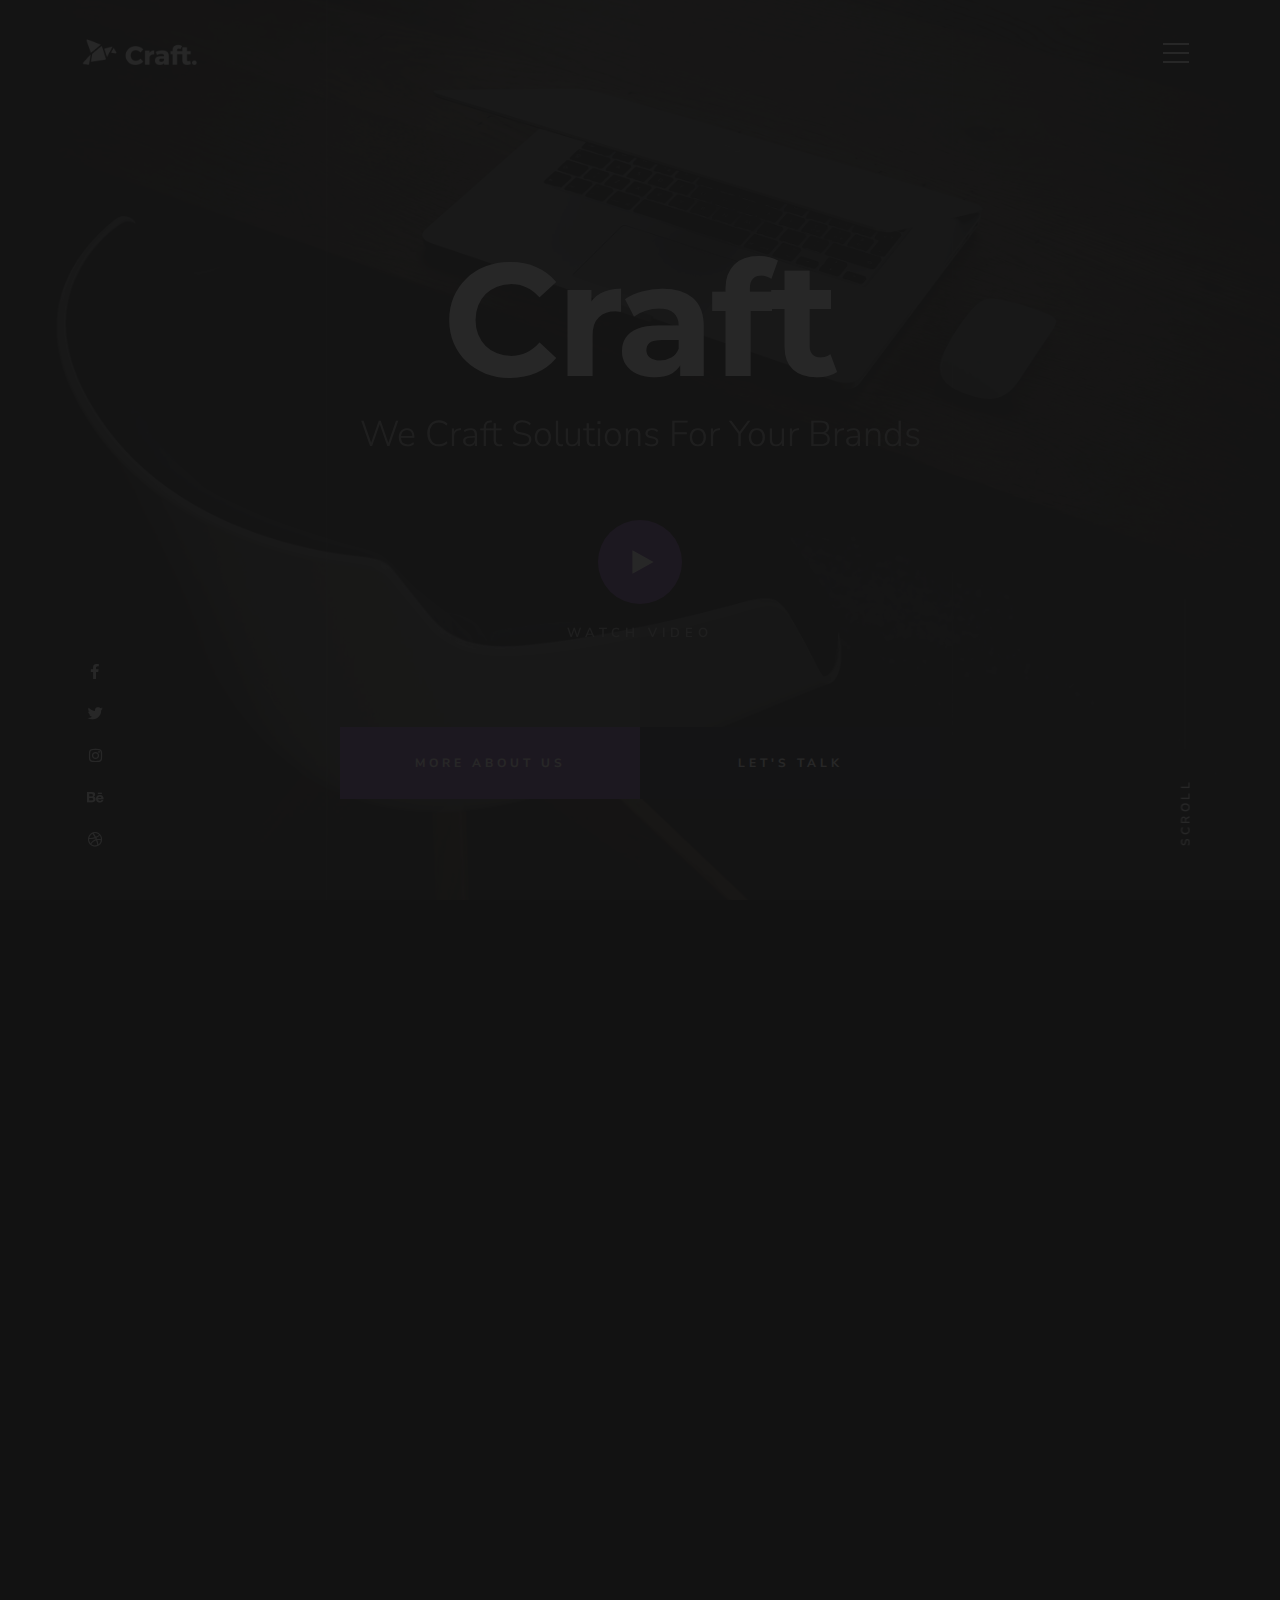
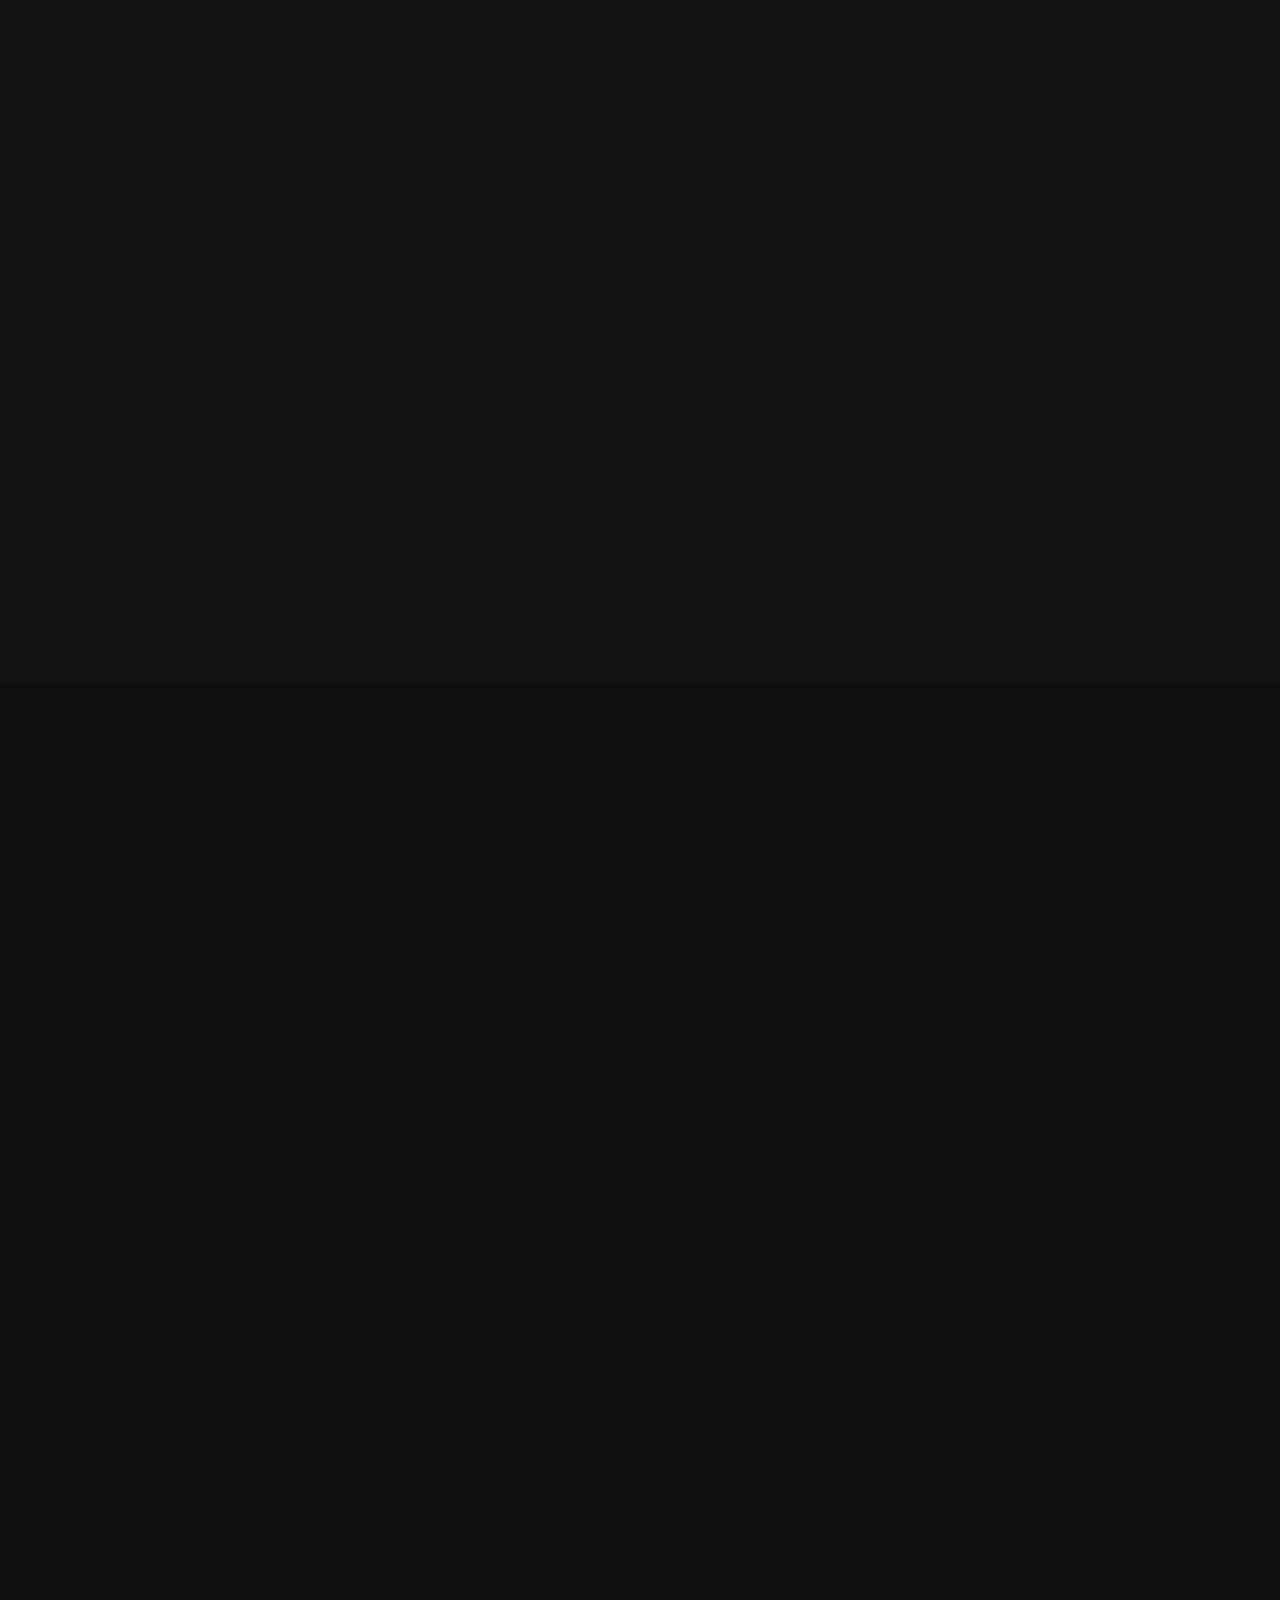
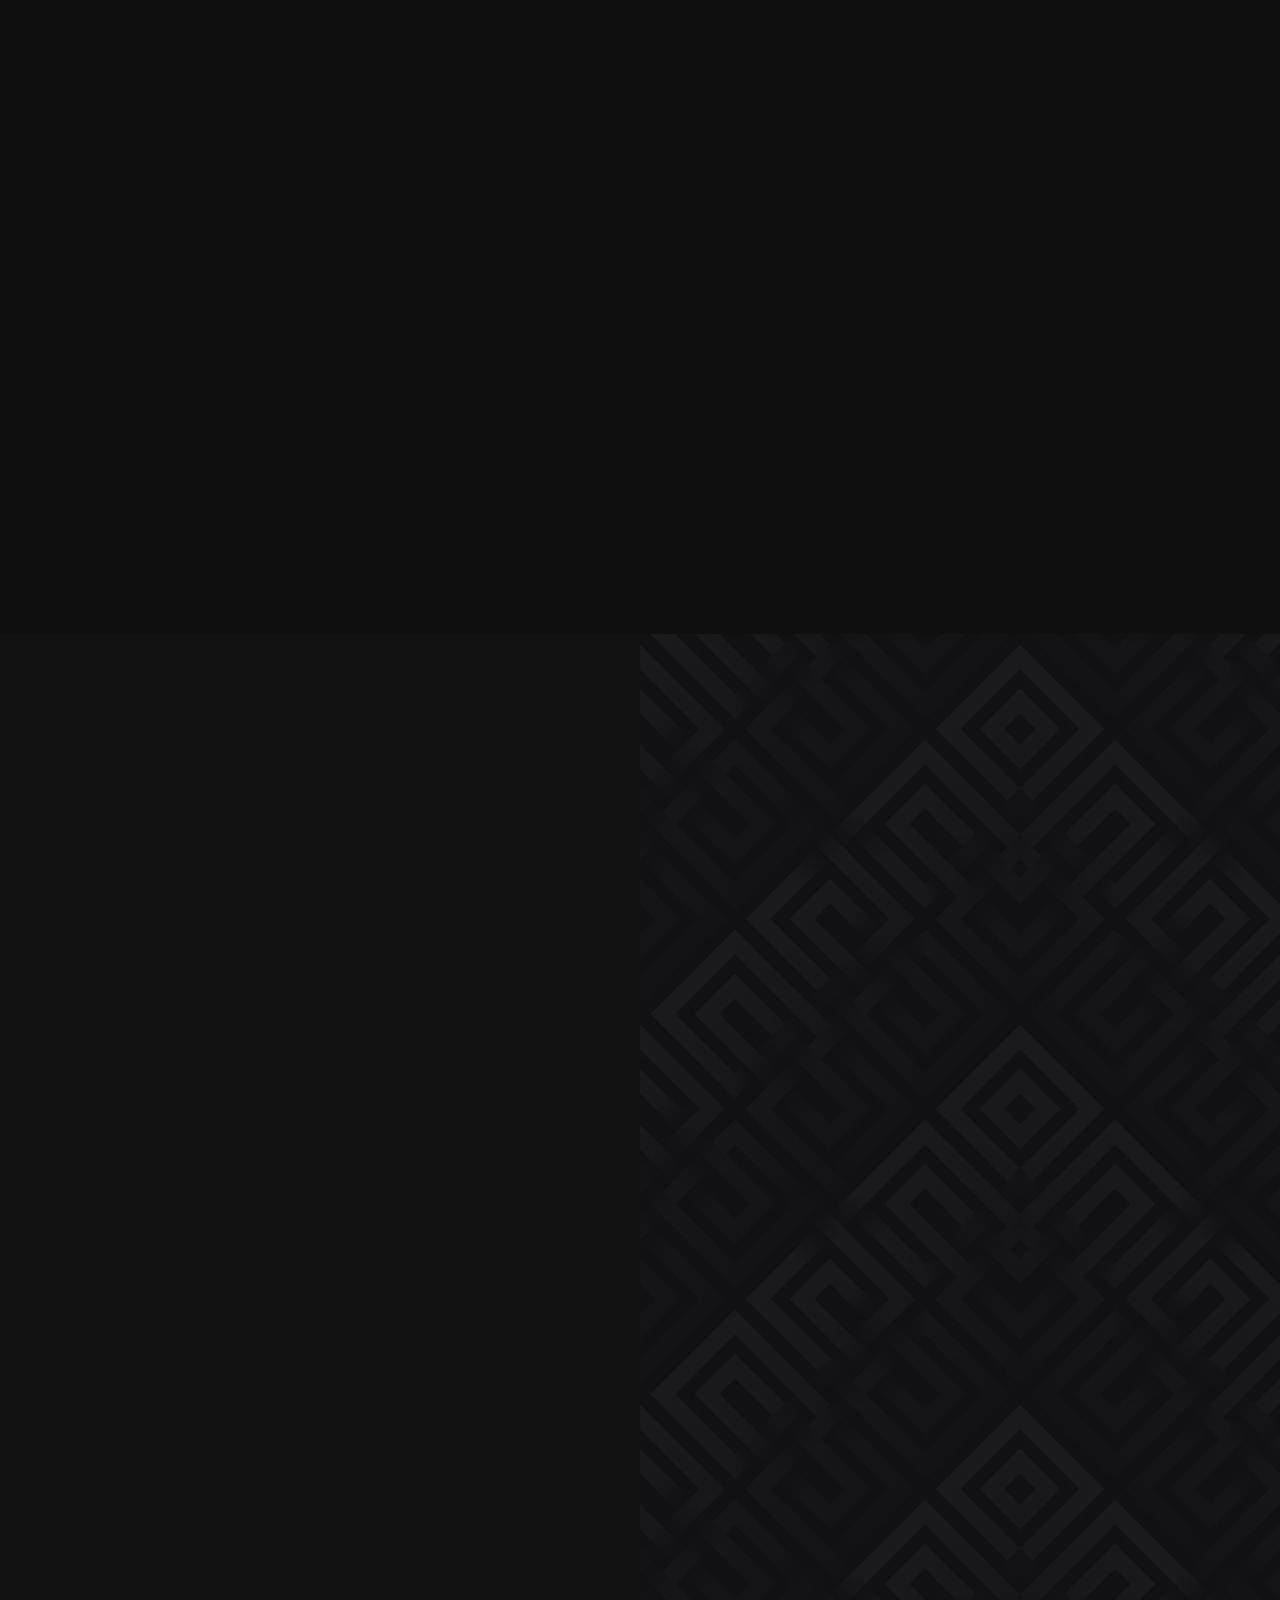
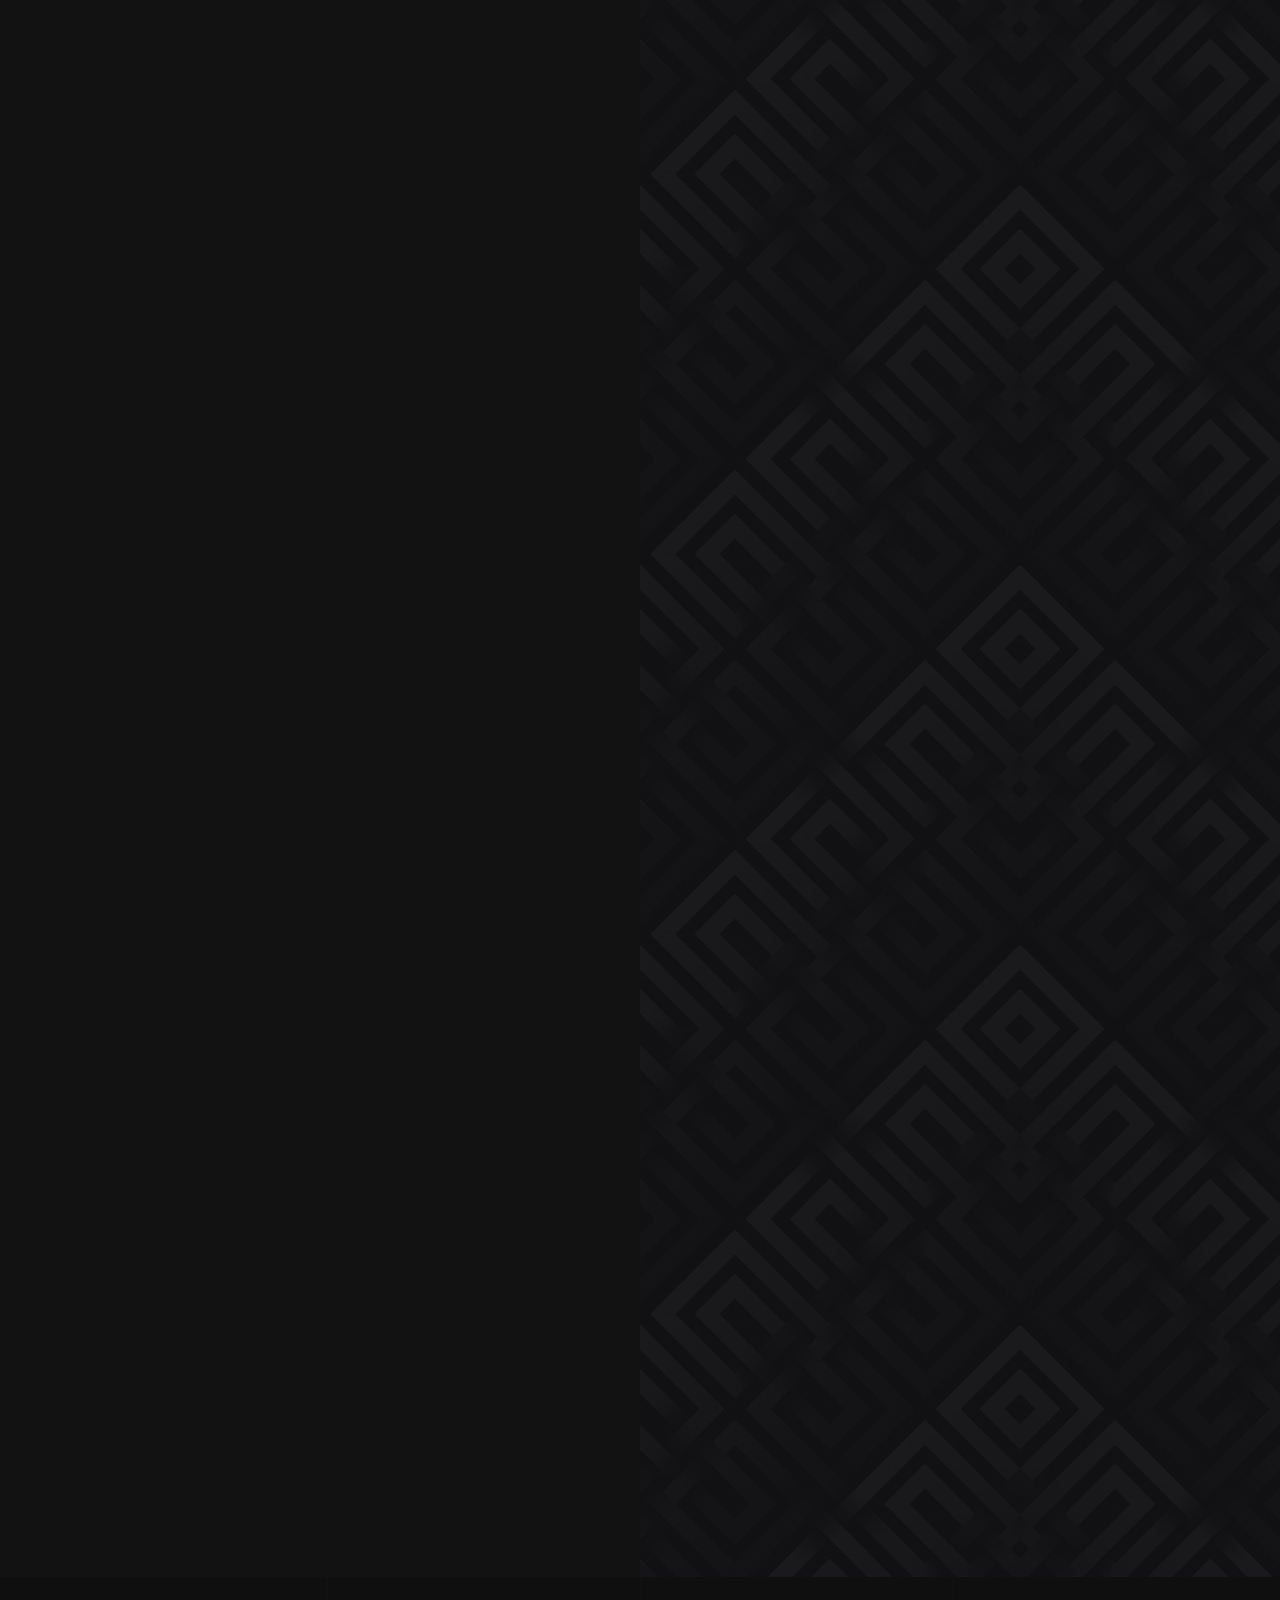
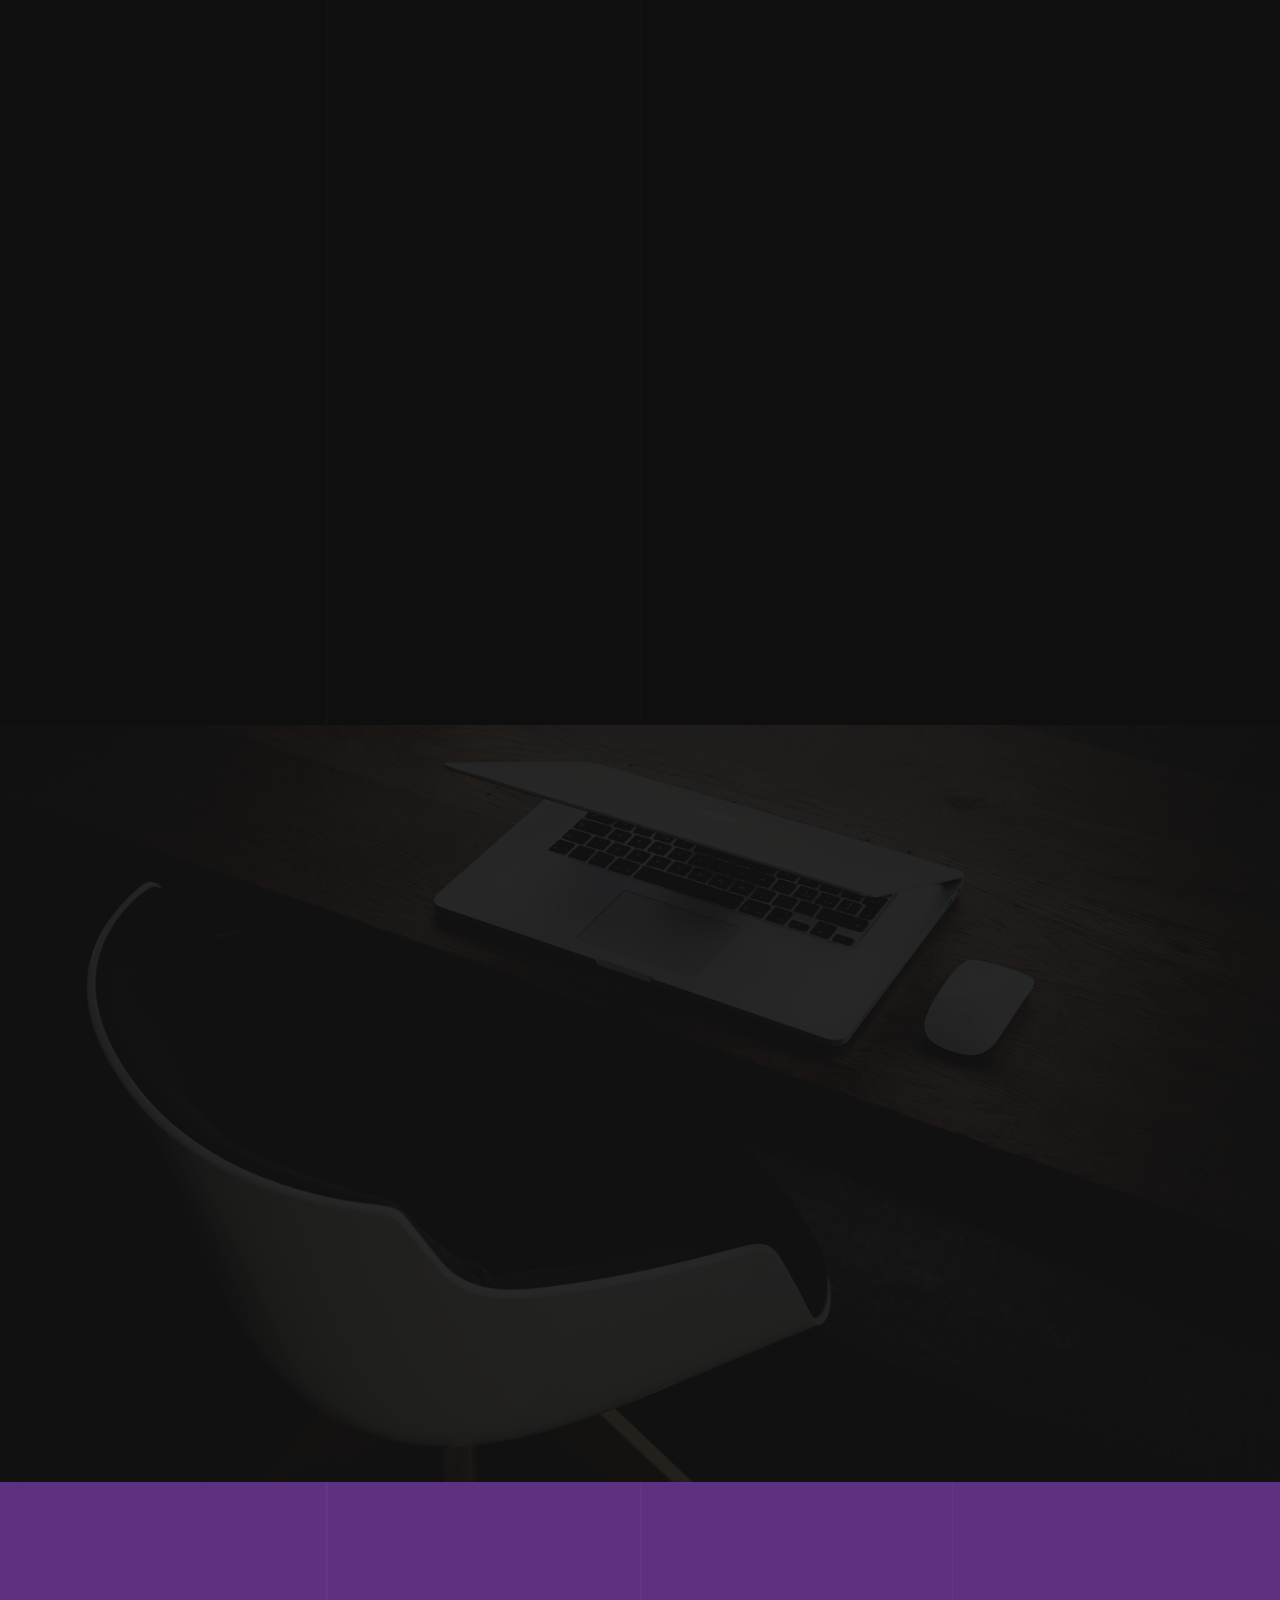
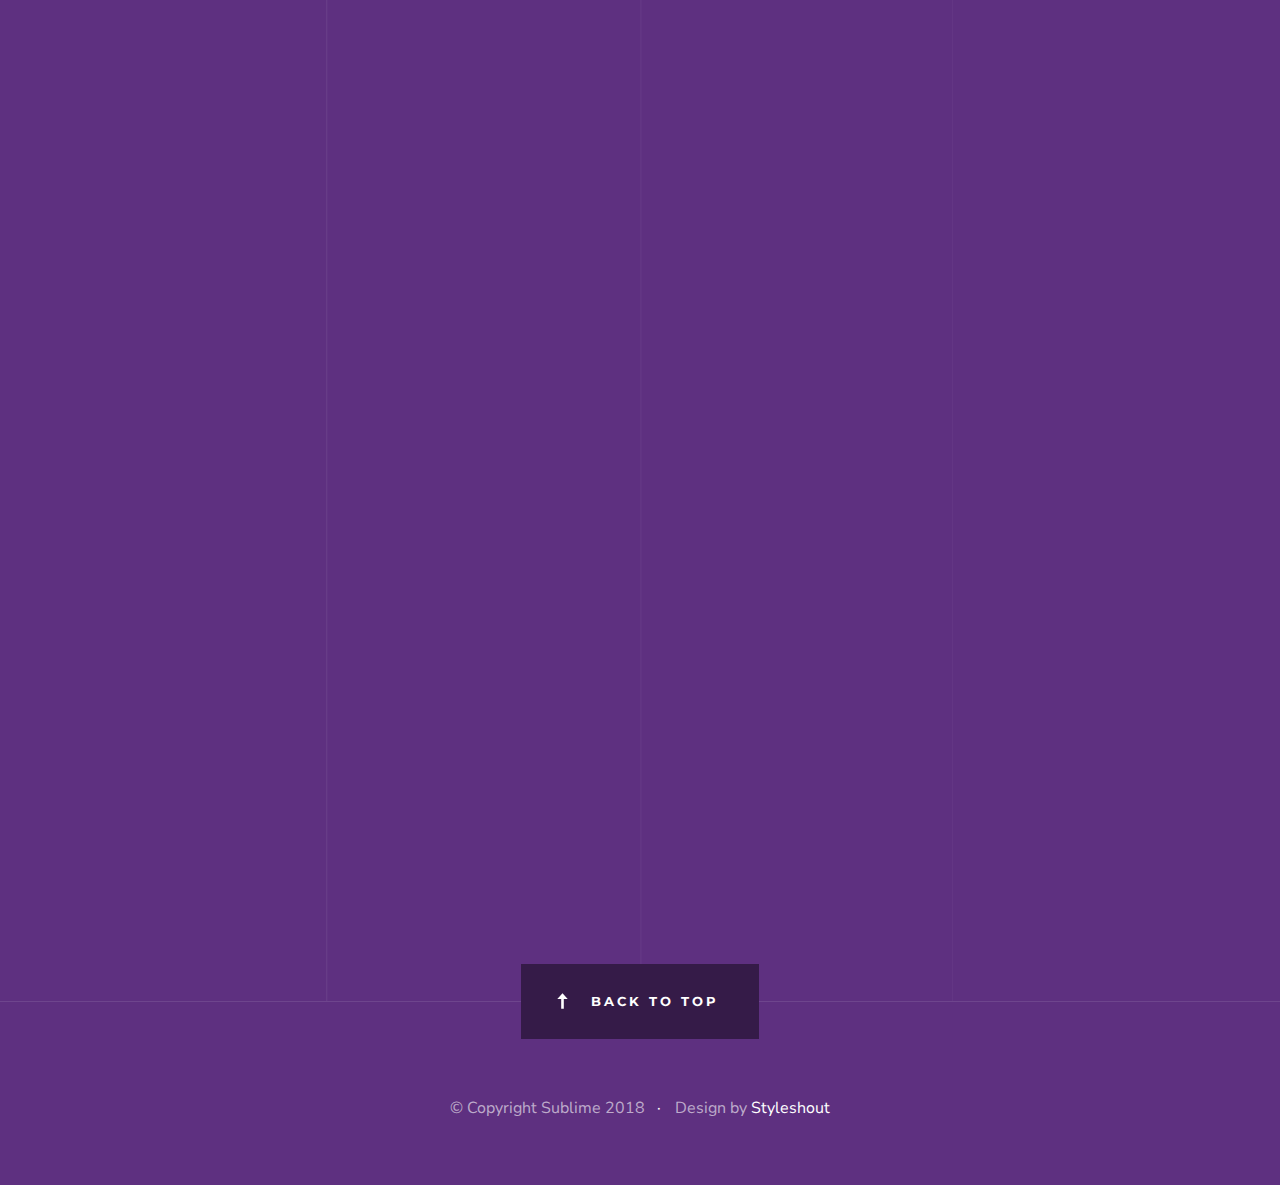
<file: index.html>
<!DOCTYPE html>
<html class="no-js" lang="en">
<head>

    <!--- basic page needs
    ================================================== -->
    <meta charset="utf-8">
    <title>Craft</title>
    <meta name="description" content="">
    <meta name="author" content="">

    <!-- mobile specific metas
    ================================================== -->
    <meta name="viewport" content="width=device-width, initial-scale=1">

    <!-- CSS
    ================================================== -->
    <link rel="stylesheet" href="css/base.css">
    <link rel="stylesheet" href="css/vendor.css">
    <link rel="stylesheet" href="css/main.css">

    <!-- script
    ================================================== -->
    <script src="js/modernizr.js"></script>

    <!-- favicons
    ================================================== -->
    <link rel="shortcut icon" href="favicon.ico" type="image/x-icon">
    <link rel="icon" href="favicon.ico" type="image/x-icon">

</head>


<body id="top">
    
    <!-- preloader
    ================================================== -->
    <div id="preloader">
        <div id="loader" class="dots-jump">
            <div></div>
            <div></div>
            <div></div>
        </div>
    </div>

    <!-- header
    ================================================== -->
    <header class="s-header">

        <div class="header-logo">
            <a class="site-logo" href="index.html">
                <img src="images/craft logo.png" alt="Homepage">
            </a>
        </div> <!-- end header-logo -->

        <nav class="header-nav">

            <a href="#0" class="header-nav__close" title="close"><span>Close</span></a>

            <h3>Navigate to</h3>

            <div class="header-nav__content">
                
                <ul class="header-nav__list">
                    <li><a class="smoothscroll"  href="#home" title="home">Home</a></li>
                    <li><a class="smoothscroll"  href="#about" title="about">About</a></li>
                    <li><a class="smoothscroll"  href="#services" title="services">Services</a></li>
                    <li><a class="smoothscroll"  href="#works" title="works">Works</a></li>
                    <li><a class="smoothscroll"  href="#contact" title="contact">Contact</a></li>
                </ul>
    
                <p>Perspiciatis hic praesentium nesciunt. Et neque a dolorum <a href='#0'>voluptatem</a> porro iusto sequi veritatis libero enim. Iusto id suscipit veritatis neque reprehenderit.</p>
    
                <ul class="header-nav__social">
                    <li>
                        <a href="#0"><i class="fab fa-facebook"></i></a>
                    </li>
                    <li>
                        <a href="#0"><i class="fab fa-twitter"></i></a>
                    </li>
                    <li>
                        <a href="#0"><i class="fab fa-instagram"></i></a>
                    </li>
                    <li>
                        <a href="#0"><i class="fab fa-behance"></i></a>
                    </li>
                    <li>
                        <a href="#0"><i class="fab fa-dribbble"></i></a>
                    </li>
                </ul>

            </div> <!-- end header-nav__content -->

        </nav> <!-- end header-nav -->

        <a class="header-menu-toggle" href="#0">
            <span class="header-menu-icon"></span>
        </a>

    </header> <!-- end s-header -->


    <!-- home
    ================================================== -->
    <section id="home" class="s-home page-hero target-section" data-parallax="scroll" data-image-src="images/hero-bg.jpg" data-natural-width=3000 data-natural-height=2000 data-position-y=center>

        <div class="grid-overlay">
            <div></div>
        </div>

        <div class="home-content">

            <div class="row home-content__main">

                <h1>
                Craft
                </h1>

                <h3>
                We Craft Solutions For Your Brands
                </h3>

                <div class="home-content__video">
                    <a class="video-link" href="https://player.vimeo.com/video/117310401?color=01aef0&title=0&byline=0&portrait=0" data-lity>
                        <span class="video-icon"></span>
                        <span class="video-text">Watch Video</span>
                    </a>
                </div>

                <div class="home-content__button">
                    <a href="#about" class="smoothscroll btn btn--primary btn--large">
                        More About Us
                    </a>
                    <a href="#contact" class="smoothscroll btn btn--large">
                        Let's Talk
                    </a>
                </div>

            </div> <!-- end home-content__main -->

            <div class="home-content__scroll">
                <a href="#about" class="scroll-link smoothscroll">
                    Scroll
                </a>
            </div>

        </div> <!-- end home-content -->

        <ul class="home-social">
            <li>
                <a href="#0"><i class="fab fa-facebook-f" aria-hidden="true"></i><span>Facebook</span></a>
            </li>
            <li>
                <a href="#0"><i class="fab fa-twitter" aria-hidden="true"></i><span>Twiiter</span></a>
            </li>
            <li>
                <a href="#0"><i class="fab fa-instagram" aria-hidden="true"></i><span>Instagram</span></a>
            </li>
            <li>
                <a href="#0"><i class="fab fa-behance" aria-hidden="true"></i><span>Behance</span></a>
            </li>
            <li>
                <a href="#0"><i class="fab fa-dribbble" aria-hidden="true"></i><span>Dribbble</span></a>
            </li>
        </ul> <!-- end home-social -->

    </section> <!-- end s-home -->


    <!-- about
    ================================================== -->
    <section id="about" class="s-about target-section">

        <div class="row section-header bit-narrow" data-aos="fade-up">
            <div class="col-full">
                <h3 class="subhead">Who We Are</h3>
                <h1 class="display-1">
                We are Digital Craftsman, a team of highly skilled creators and developers. 
                </h1>
            </div>
        </div> <!-- end section-header -->

        <div class="row bit-narrow" data-aos="fade-up">
            <div class="col-full">
                <p class="lead">
                We design thoughtful <strong>Digital Experiences</strong> and Beautiful <strong>Brand Aesthetics</strong>.
                And we help brands globally grow by facilitating our <strong>Customized Products</strong>, <strong>Development Services</strong> and <strong>Solutions to the businesses</strong>, solely designed to serve the brand with optimum efficiency.
                </p>
            </div>
        </div> <!-- end about-desc -->

        <div class="row bit-narrow">
                
            <div class="about-process process block-1-2 block-tab-full">

                <div class="col-block item-process" data-aos="fade-up">
                    <div class="item-process__text">
                        <h4 class="item-title">Define</h4>
                        <p>
                        Quos dolores saepe mollitia deserunt accusamus autem reprehenderit. Voluptas facere animi explicabo non quis magni recusandae. 
                        Numquam debitis pariatur omnis facere unde. Laboriosam minus amet nesciunt est. Et saepe eos maxime tempore quasi deserunt ab.
                        </p>
                    </div>
                </div>
                <div class="col-block item-process" data-aos="fade-up">
                    <div class="item-process__text">
                        <h4 class="item-title">Design</h4>
                        <p>
                        Quos dolores saepe mollitia deserunt accusamus autem reprehenderit. Voluptas facere animi explicabo non quis magni recusandae. 
                        Numquam debitis pariatur omnis facere unde. Laboriosam minus amet nesciunt est. Et saepe eos maxime tempore quasi deserunt ab.
                        </p>
                    </div>
                </div>
                <div class="col-block item-process" data-aos="fade-up">
                    <div class="item-process__text">
                        <h4 class="item-title">Build</h4>
                        <p>
                        Quos dolores saepe mollitia deserunt accusamus autem reprehenderit. Voluptas facere animi explicabo non quis magni recusandae. 
                        Numquam debitis pariatur omnis facere unde. Laboriosam minus amet nesciunt est. Et saepe eos maxime tempore quasi deserunt ab.
                        </p>
                    </div>
                </div>
                <div class="col-block item-process" data-aos="fade-up">
                    <div class="item-process__text">
                        <h4 class="item-title">Launch</h4>
                        <p>
                        Quos dolores saepe mollitia deserunt accusamus autem reprehenderit. Voluptas facere animi explicabo non quis magni recusandae. 
                        Numquam debitis pariatur omnis facere unde. Laboriosam minus amet nesciunt est. Et saepe eos maxime tempore quasi deserunt ab.
                        </p>
                    </div>
                </div>

            </div> <!-- end process -->

        </div> <!-- end row -->

    </section> <!-- end s-about -->


    <!-- services
    ================================================== -->
    <section id='services' class="s-services target-section darker">

        <div class="row section-header bit-narrow" data-aos="fade-up">
            <div class="col-full">
                <h3 class="subhead">What we do</h3>
                <h1 class="display-1">
                We take pride in what we do. Our services are designed to help 
                your business stand out and turn your ideas into digital realities.
                </h1>
            </div>
        </div> <!-- end section-header -->

        <div class="row bit-narrow services block-1-2 block-tab-full">

            <div class="col-block item-service" data-aos="fade-up">
                <div class="item-service__icon">
                    <i class="icon-star"></i>
                </div>
                <div class="item-service__text">
                    <h3 class="item-title">Brand Identity</h3>
                    <p>Nemo cupiditate ab quibusdam quaerat impedit magni. Earum suscipit ipsum laudantium. 
                    Quo delectus est. Maiores voluptas ab sit natus veritatis ut. Debitis nulla cumque veritatis.
                    Sunt suscipit voluptas ipsa in tempora esse soluta sint.
                    </p>
                </div>
            </div>

            <div class="col-block item-service" data-aos="fade-up">
                <div class="item-service__icon">
                    <i class="icon-group"></i>
                </div>
                <div class="item-service__text">
                    <h3 class="item-title">Illustration</h3>
                    <p>Nemo cupiditate ab quibusdam quaerat impedit magni. Earum suscipit ipsum laudantium. 
                    Quo delectus est. Maiores voluptas ab sit natus veritatis ut. Debitis nulla cumque veritatis.
                    Sunt suscipit voluptas ipsa in tempora esse soluta sint.
                    </p>
                </div>
            </div>

            <div class="col-block item-service" data-aos="fade-up">
                <div class="item-service__icon">
                    <i class="icon-pie-chart"></i>
                </div>  
                <div class="item-service__text">
                    <h3 class="item-title">Marketing</h3>
                    <p>Nemo cupiditate ab quibusdam quaerat impedit magni. Earum suscipit ipsum laudantium. 
                    Quo delectus est. Maiores voluptas ab sit natus veritatis ut. Debitis nulla cumque veritatis.
                    Sunt suscipit voluptas ipsa in tempora esse soluta sint.
                    </p>
                </div>
            </div>

            <div class="col-block item-service" data-aos="fade-up">
                <div class="item-service__icon">
                    <i class="icon-image"></i>
                </div>
                <div class="item-service__text">
                    <h3 class="item-title">Photography</h3>
                    <p>Nemo cupiditate ab quibusdam quaerat impedit magni. Earum suscipit ipsum laudantium. 
                    Quo delectus est. Maiores voluptas ab sit natus veritatis ut. Debitis nulla cumque veritatis.
                    Sunt suscipit voluptas ipsa in tempora esse soluta sint.
                    </p>
                </div>
            </div>

            <div class="col-block item-service" data-aos="fade-up">
                <div class="item-service__icon">
                    <i class="icon-cube"></i>
                </div>
                <div class="item-service__text">
                    <h3 class="item-title">UI/UX Design</h3>
                    <p>Nemo cupiditate ab quibusdam quaerat impedit magni. Earum suscipit ipsum laudantium. 
                    Quo delectus est. Maiores voluptas ab sit natus veritatis ut. Debitis nulla cumque veritatis.
                    Sunt suscipit voluptas ipsa in tempora esse soluta sint.
                    </p>
                </div>
            </div>
    
            <div class="col-block item-service" data-aos="fade-up">
                <div class="item-service__icon"><i class="icon-lego-block"></i></div>
                <div class="item-service__text">
                    <h3 class="item-title">Frontend Design</h3>
                    <p>Nemo cupiditate ab quibusdam quaerat impedit magni. Earum suscipit ipsum laudantium. 
                    Quo delectus est. Maiores voluptas ab sit natus veritatis ut. Debitis nulla cumque veritatis.
                    Sunt suscipit voluptas ipsa in tempora esse soluta sint.
                    </p>
                </div>
            </div>

        </div> <!-- end services -->

    </section> <!-- end s-services -->


    <!-- works
    ================================================== -->
    <section id="works" class="s-works target-section">

        <div class="row section-header has-bottom-sep narrow target-section" data-aos="fade-up">
            <div class="col-full">
                <h3 class="subhead">Our Works</h3>
                <h1 class="display-1">
                We serve solutions, products and create experiences that people love. Check out our recent works.
                </h1>
            </div>
        </div> <!-- end section-header -->

        <div class="row masonry-wrap">

            <div class="masonry">
    
                <div class="masonry__brick" data-aos="fade-up">
                    <div class="item-folio">
                            
                        <div class="item-folio__thumb">
                            <a href="images/portfolio/gallery/g-shutterbug.jpg" class="thumb-link" title="Shutterbug" data-size="1050x700">
                                <img src="images/portfolio/lady-shutterbug.jpg" 
                                     srcset="images/portfolio/lady-shutterbug.jpg 1x, images/portfolio/lady-shutterbug@2x.jpg 2x" alt="">
                            </a>
                        </div>

                        <div class="item-folio__text">
                            <h3 class="item-folio__title">
                                Shutterbug
                            </h3>
                            <p class="item-folio__cat">
                                Branding
                            </p>
                        </div>

                        <a href="https://www.behance.net/" class="item-folio__project-link" title="Project link">
                            <i class="icon-link"></i>
                        </a>

                        <div class="item-folio__caption">
                            <p>Vero molestiae sed aut natus excepturi. Et tempora numquam. Temporibus iusto quo.Unde dolorem corrupti neque nisi.</p>
                        </div>

                    </div>
                </div> <!-- end masonry__brick -->
    
                <div class="masonry__brick" data-aos="fade-up">
                    <div class="item-folio">
                            
                        <div class="item-folio__thumb">
                            <a href="images/portfolio/gallery/g-woodcraft.jpg" class="thumb-link" title="Woodcraft" data-size="1050x700">
                                <img src="images/portfolio/woodcraft.jpg" 
                                     srcset="images/portfolio/woodcraft.jpg 1x, images/portfolio/woodcraft@2x.jpg 2x" alt="">
                            </a>
                        </div>

                        <div class="item-folio__text">
                            <h3 class="item-folio__title">
                                Woodcraft
                            </h3>
                            <p class="item-folio__cat">
                                Web Design
                            </p>
                        </div>

                        <a href="https://www.behance.net/" class="item-folio__project-link" title="Project link">
                            <i class="icon-link"></i>
                        </a>

                        <div class="item-folio__caption">
                            <p>Vero molestiae sed aut natus excepturi. Et tempora numquam. Temporibus iusto quo.Unde dolorem corrupti neque nisi.</p>
                        </div>

                    </div>
                </div> <!-- end masonry__brick -->
        
                <div class="masonry__brick" data-aos="fade-up">
                    <div class="item-folio">
                            
                        <div class="item-folio__thumb">
                            <a href="images/portfolio/gallery/g-beetle.jpg" class="thumb-link" title="The Beetle Car" data-size="1050x700">
                                <img src="images/portfolio/the-beetle.jpg"
                                     srcset="images/portfolio/the-beetle.jpg 1x, images/portfolio/the-beetle@2x.jpg 2x" alt="">
                            </a>
                        </div>

                        <div class="item-folio__text">
                            <h3 class="item-folio__title">
                                The Beetle
                            </h3>
                            <p class="item-folio__cat">
                                Web Development
                            </p>
                        </div>

                        <a href="https://www.behance.net/" class="item-folio__project-link" title="Project link">
                            <i class="icon-link"></i>
                        </a>

                        <div class="item-folio__caption">
                            <p>Vero molestiae sed aut natus excepturi. Et tempora numquam. Temporibus iusto quo.Unde dolorem corrupti neque nisi.</p>
                        </div>

                    </div>
                </div> <!-- end masonry__brick -->
        
                <div class="masonry__brick" data-aos="fade-up">
                    <div class="item-folio">
                            
                        <div class="item-folio__thumb">
                            <a href="images/portfolio/gallery/g-salad.jpg" class="thumb-link" title="Grow Green" data-size="1050x700">
                                <img src="images/portfolio/salad.jpg" 
                                     srcset="images/portfolio/salad.jpg 1x, images/portfolio/salad@2x.jpg 2x" alt="">
                            </a>
                        </div>

                        <div class="item-folio__text">
                            <h3 class="item-folio__title">
                                Salad
                            </h3>
                            <p class="item-folio__cat">
                                Branding
                            </p>
                        </div>

                        <a href="https://www.behance.net/" class="item-folio__project-link" title="Project link">
                            <i class="icon-link"></i>
                        </a>

                        <div class="item-folio__caption">
                            <p>Vero molestiae sed aut natus excepturi. Et tempora numquam. Temporibus iusto quo.Unde dolorem corrupti neque nisi.</p>
                        </div>

                    </div>
                </div> <!-- end masonry__brick -->
    
                <div class="masonry__brick" data-aos="fade-up">
                    <div class="item-folio">
                            
                        <div class="item-folio__thumb">
                            <a href="images/portfolio/gallery/g-lamp.jpg" class="thumb-link" title="Guitarist" data-size="1050x700">
                                <img src="images/portfolio/lamp.jpg" 
                                     srcset="images/portfolio/lamp.jpg 1x, images/portfolio/lamp@2x.jpg 2x" alt="">
                            </a>
                        </div>

                        <div class="item-folio__text">
                            <h3 class="item-folio__title">
                                Lamp
                            </h3>
                            <p class="item-folio__cat">
                                Web Design
                            </p>
                        </div>

                        <a href="https://www.behance.net/" class="item-folio__project-link" title="Project link">
                            <i class="icon-link"></i>
                        </a>

                        <div class="item-folio__caption">
                            <p>Vero molestiae sed aut natus excepturi. Et tempora numquam. Temporibus iusto quo.Unde dolorem corrupti neque nisi.</p>
                        </div>

                    </div>
                </div> <!-- end masonry__brick -->
        
                <div class="masonry__brick" data-aos="fade-up">
                    <div class="item-folio">
                            
                        <div class="item-folio__thumb">
                            <a href="images/portfolio/gallery/g-fuji.jpg" class="thumb-link" title="Palmeira" data-size="1050x700">
                                <img src="images/portfolio/fuji.jpg"
                                     srcset="images/portfolio/fuji.jpg 1x, images/portfolio/fuji@2x.jpg 2x" alt="">
                            </a>
                        </div>

                        <div class="item-folio__text">
                            <h3 class="item-folio__title">
                                Fuji
                            </h3>
                            <p class="item-folio__cat">
                                Web Design
                            </p>
                        </div>

                        <a href="https://www.behance.net/" class="item-folio__project-link" title="Project link">
                            <i class="icon-link"></i>
                        </a>

                        <div class="item-folio__caption">
                            <p>Vero molestiae sed aut natus excepturi. Et tempora numquam. Temporibus iusto quo.Unde dolorem corrupti neque nisi.</p>
                        </div>

                    </div>
                </div> <!-- end masonry__brick -->
    
            </div> <!-- end masonry -->

        </div> <!-- end masonry-wrap -->

    </section> <!-- end s-works -->


    <!-- meet our team
    ================================================== -->


    <!-- clients
    ================================================== -->
    <section id="clients" class="s-clients target-section darker">

        <div class="grid-overlay">
            <div></div>
        </div>

        <div class="row section-header text-center narrow" data-aos="fade-up">
            <div class="col-full">
                <h3 class="subhead">Our Clients</h3>
                <h1 class="display-1">Who we have work with</h1>
            </div>
        </div> <!-- end section-header -->

        <div class="row clients-wrap" data-aos="fade-up">
            <div class="col-twelve">
                <ul class="clients">
                    <li><a href="#0">Uber</a></li>
                    <li><a href="#0">Spotify</a></li>
                    <li><a href="#0">Grab</a></li>
                    <li><a href="#0">Dropbox</a></li>
                    <li><a href="#0">IBM</a></li>
                    <li><a href="#0">Microsoft</a></li>
                    <li><a href="#0">Xiaomi</a></li>
                    <li><a href="#0">Adidas</a></li>
                    <li><a href="#0">Mozilla</a></li>
                    <li><a href="#0">Apple</a></li>
                    <li><a href="#0">Google</a></li>
                    <li><a href="#0">Asus</a></li>
                </ul>
            </div>
        </div>

    </section> <!-- end s-clients -->


    <!-- testimonies
    ================================================== -->
    <section class="s-testimonials">

        <div class="testimonials__icon" data-aos="fade-up"></div>

        <div class="row testimonials narrow">

            <div class="col-full testimonials__slider" data-aos="fade-up">

                <div class="testimonials__slide">
                    <p>Qui ipsam temporibus quisquam vel. Maiores eos cumque distinctio nam accusantium ipsum. 
                    Laudantium quia consequatur molestias delectus culpa facere hic dolores aperiam. Accusantium quos qui praesentium corpori.</p>
                    <div class="testimonials__author">
                        Tim Cook
                        <span>CEO, Apple</span>
                    </div>
                </div> <!-- end testimonials__slide -->

                <div class="testimonials__slide">
                    <p>Excepturi nam cupiditate culpa doloremque deleniti repellat. Veniam quos repellat voluptas animi adipisci.
                    Nisi eaque consequatur. Quasi voluptas eius distinctio. Atque eos maxime. Qui ipsam temporibus quisquam vel.</p>
                    <div class="testimonials__author">
                        Sundar Pichai
                        <span>CEO, Google</span>
                    </div>
                </div> <!-- end testimonials__slide -->

                <div class="testimonials__slide">
                    <p>Repellat dignissimos libero. Qui sed at corrupti expedita voluptas odit. Nihil ea quia nesciunt. Ducimus aut sed ipsam.  
                    Autem eaque officia cum exercitationem sunt voluptatum accusamus. Quasi voluptas eius distinctio.</p>
                    <div class="testimonials__author">
                        Satya Nadella
                        <span>CEO, Microsoft</span>
                    </div>
                </div> <!-- end testimonials__slide -->
                
            </div> <!-- end testimonials__slider -->

        </div> <!-- end testimonials -->

    </section> <!-- end s-testimonials -->


    <!-- contact
    ================================================== -->
    <section id="contact" class="s-contact target-section">

            <div class="grid-overlay">
                <div></div>
            </div>

        <div class="row section-header narrow" data-aos="fade-up">
            <div class="col-full">
                <h3 class="subhead">Keep In Touch</h3>
                <h1 class="display-1">Feel free to contact us for any <br> project idea or collaboration</h1>
            </div>
        </div> <!-- end section-header -->

        <div class="row contact-main" data-aos="fade-up">
            <div class="col-full">
                <p class="contact-email">
                    <a href="mailto:#0">sayhello@sublime.com</a>
                </p>
                <p class="contact-address">
                1600 Amphitheatre Parkway <br>
                Mountain View, CA, 94043 US 
                </p>
                <p class="contact-numbers">
                +1 (917) 123 456 &nbsp; +1 (917) 333 987
                </p>

                <ul class="contact-social">
                    <li>
                        <a href="#0"><i class="fab fa-facebook"></i></a>
                    </li>
                    <li>
                        <a href="#0"><i class="fab fa-twitter"></i></a>
                    </li>
                    <li>
                        <a href="#0"><i class="fab fa-instagram"></i></a>
                    </li>
                    <li>
                        <a href="#0"><i class="fab fa-behance"></i></a>
                    </li>
                    <li>
                        <a href="#0"><i class="fab fa-dribbble"></i></a>
                    </li>
                </ul>
            </div>
        </div>

    </section> <!-- end s-contact -->


    <!-- footer
    ================================================== -->
    <footer>
        <div class="row">
            <div class="col-full ss-copyright">
                <span>© Copyright Sublime 2018</span> 
                <span>Design by <a href="https://www.styleshout.com/">Styleshout</a></span>
            </div>
        </div>

        <div class="ss-go-top">
            <a class="smoothscroll" title="Back to Top" href="#top">Back to Top</a>
        </div>
    </footer>


    <!-- photoswipe background
    ================================================== -->
    <div aria-hidden="true" class="pswp" role="dialog" tabindex="-1">

        <div class="pswp__bg"></div>
        <div class="pswp__scroll-wrap">

            <div class="pswp__container">
                <div class="pswp__item"></div>
                <div class="pswp__item"></div>
                <div class="pswp__item"></div>
            </div>

            <div class="pswp__ui pswp__ui--hidden">
                <div class="pswp__top-bar">
                    <div class="pswp__counter"></div><button class="pswp__button pswp__button--close" title="Close (Esc)"></button> <button class="pswp__button pswp__button--share" title=
                    "Share"></button> <button class="pswp__button pswp__button--fs" title="Toggle fullscreen"></button> <button class="pswp__button pswp__button--zoom" title=
                    "Zoom in/out"></button>
                    <div class="pswp__preloader">
                        <div class="pswp__preloader__icn">
                            <div class="pswp__preloader__cut">
                                <div class="pswp__preloader__donut"></div>
                            </div>
                        </div>
                    </div>
                </div>
                <div class="pswp__share-modal pswp__share-modal--hidden pswp__single-tap">
                    <div class="pswp__share-tooltip"></div>
                </div><button class="pswp__button pswp__button--arrow--left" title="Previous (arrow left)"></button> <button class="pswp__button pswp__button--arrow--right" title=
                "Next (arrow right)"></button>
                <div class="pswp__caption">
                    <div class="pswp__caption__center"></div>
                </div>
            </div>

        </div>

    </div> <!-- end photoSwipe background -->


    <!-- Java Script
    ================================================== -->
    <script src="js/jquery-3.2.1.min.js"></script>
    <script src="js/plugins.js"></script>
    <script src="js/main.js"></script>

</body>
</file>
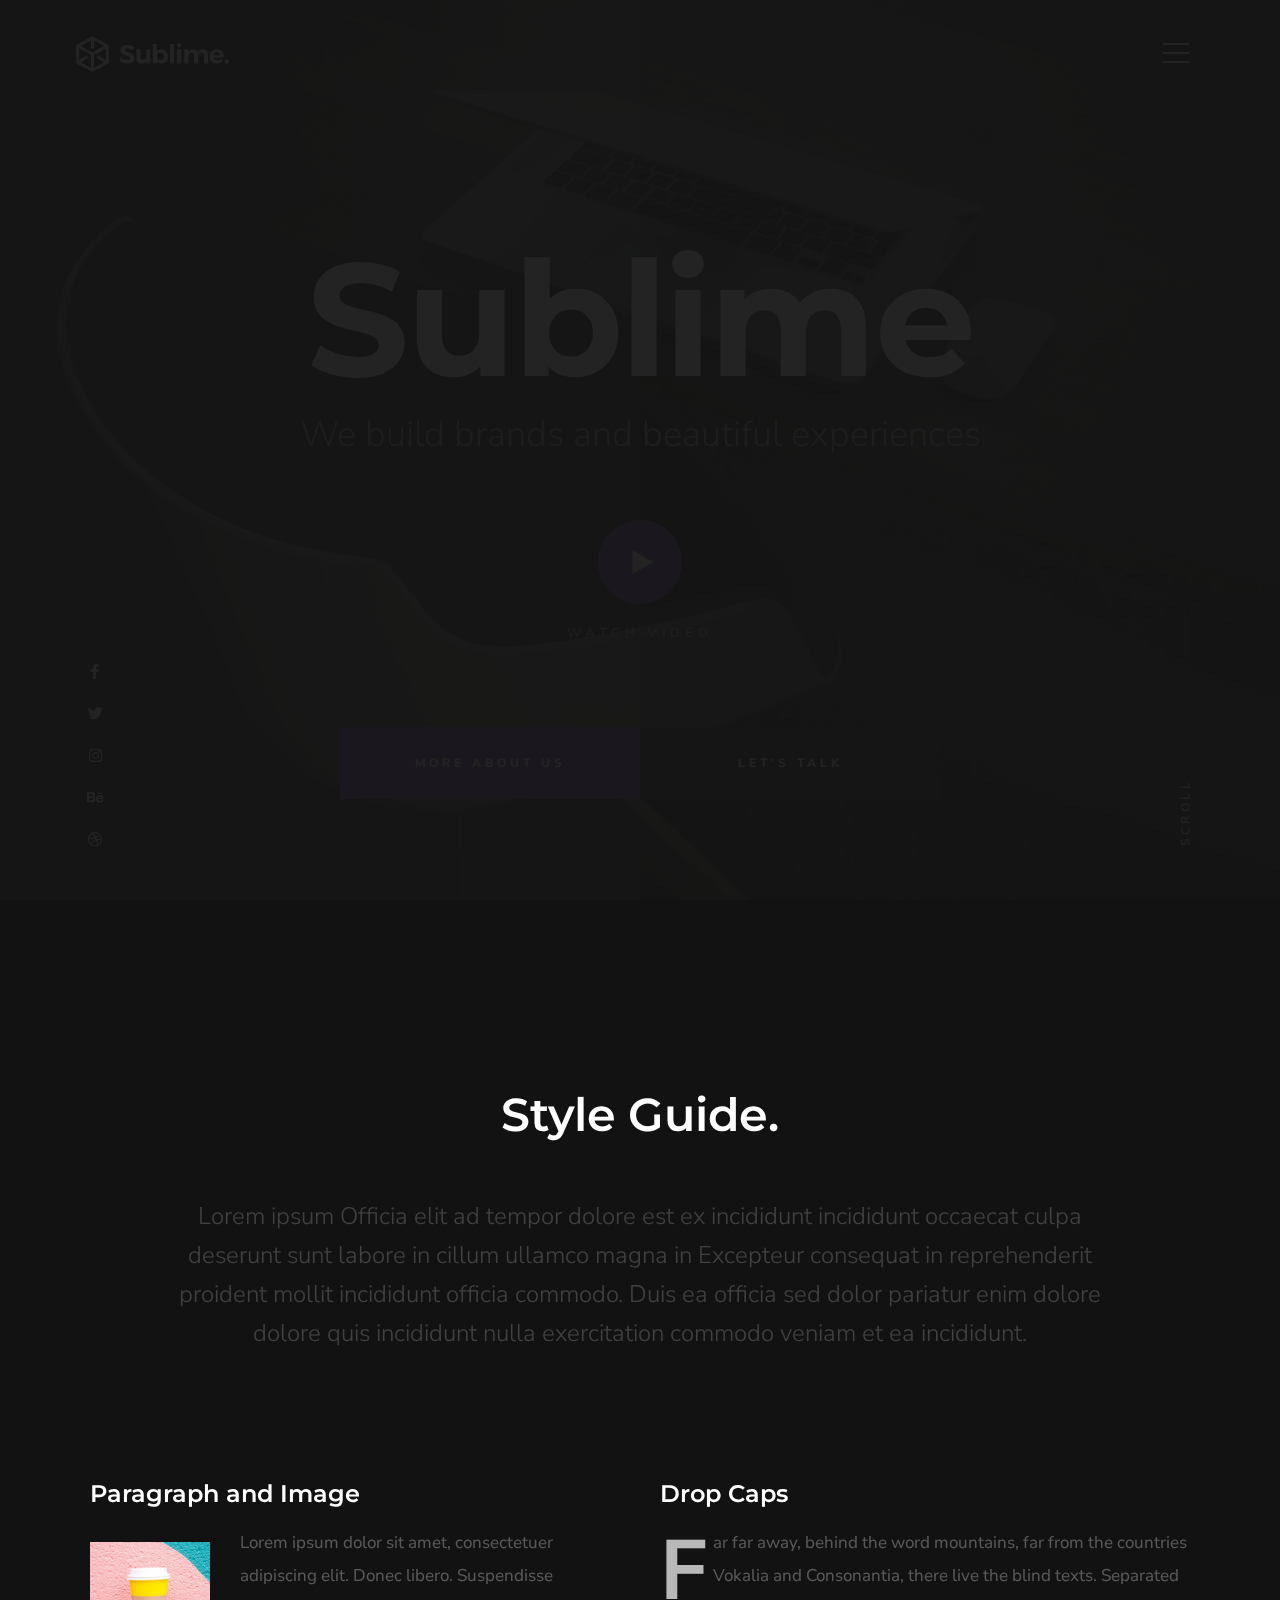
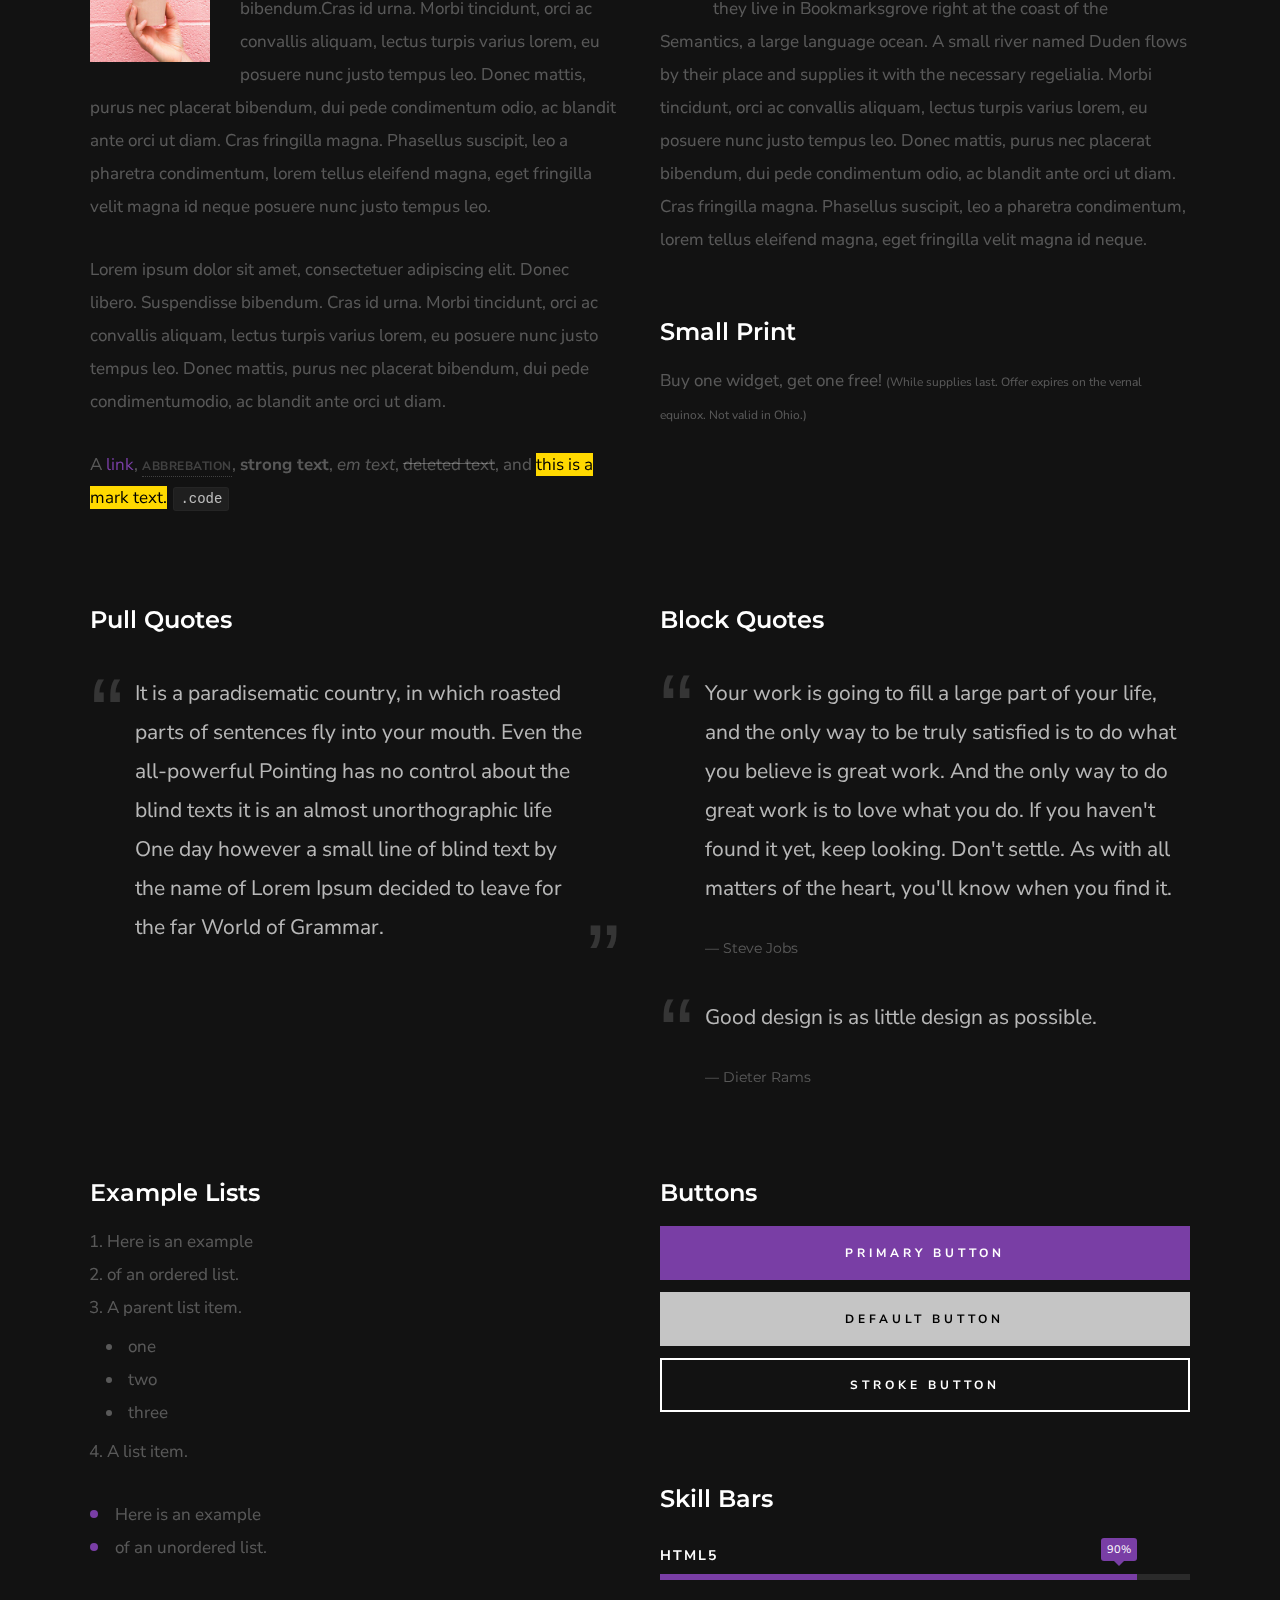
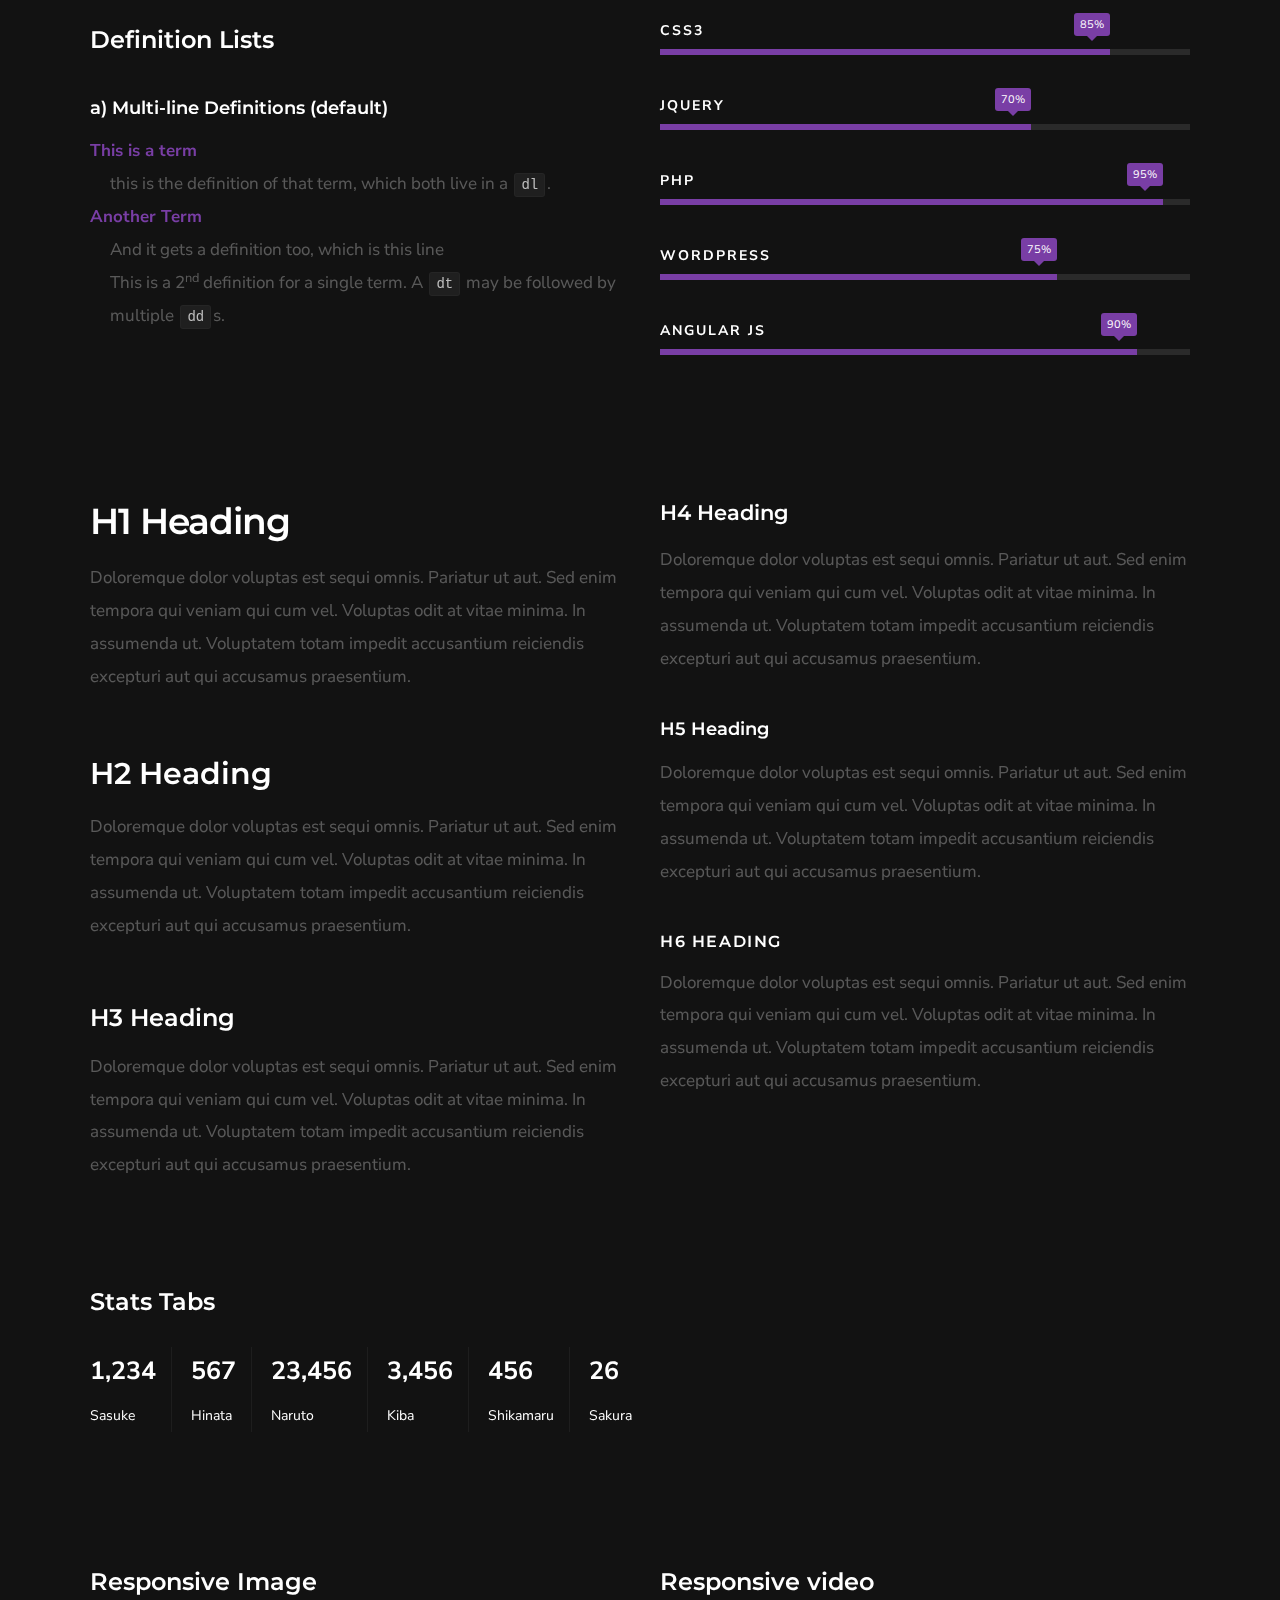
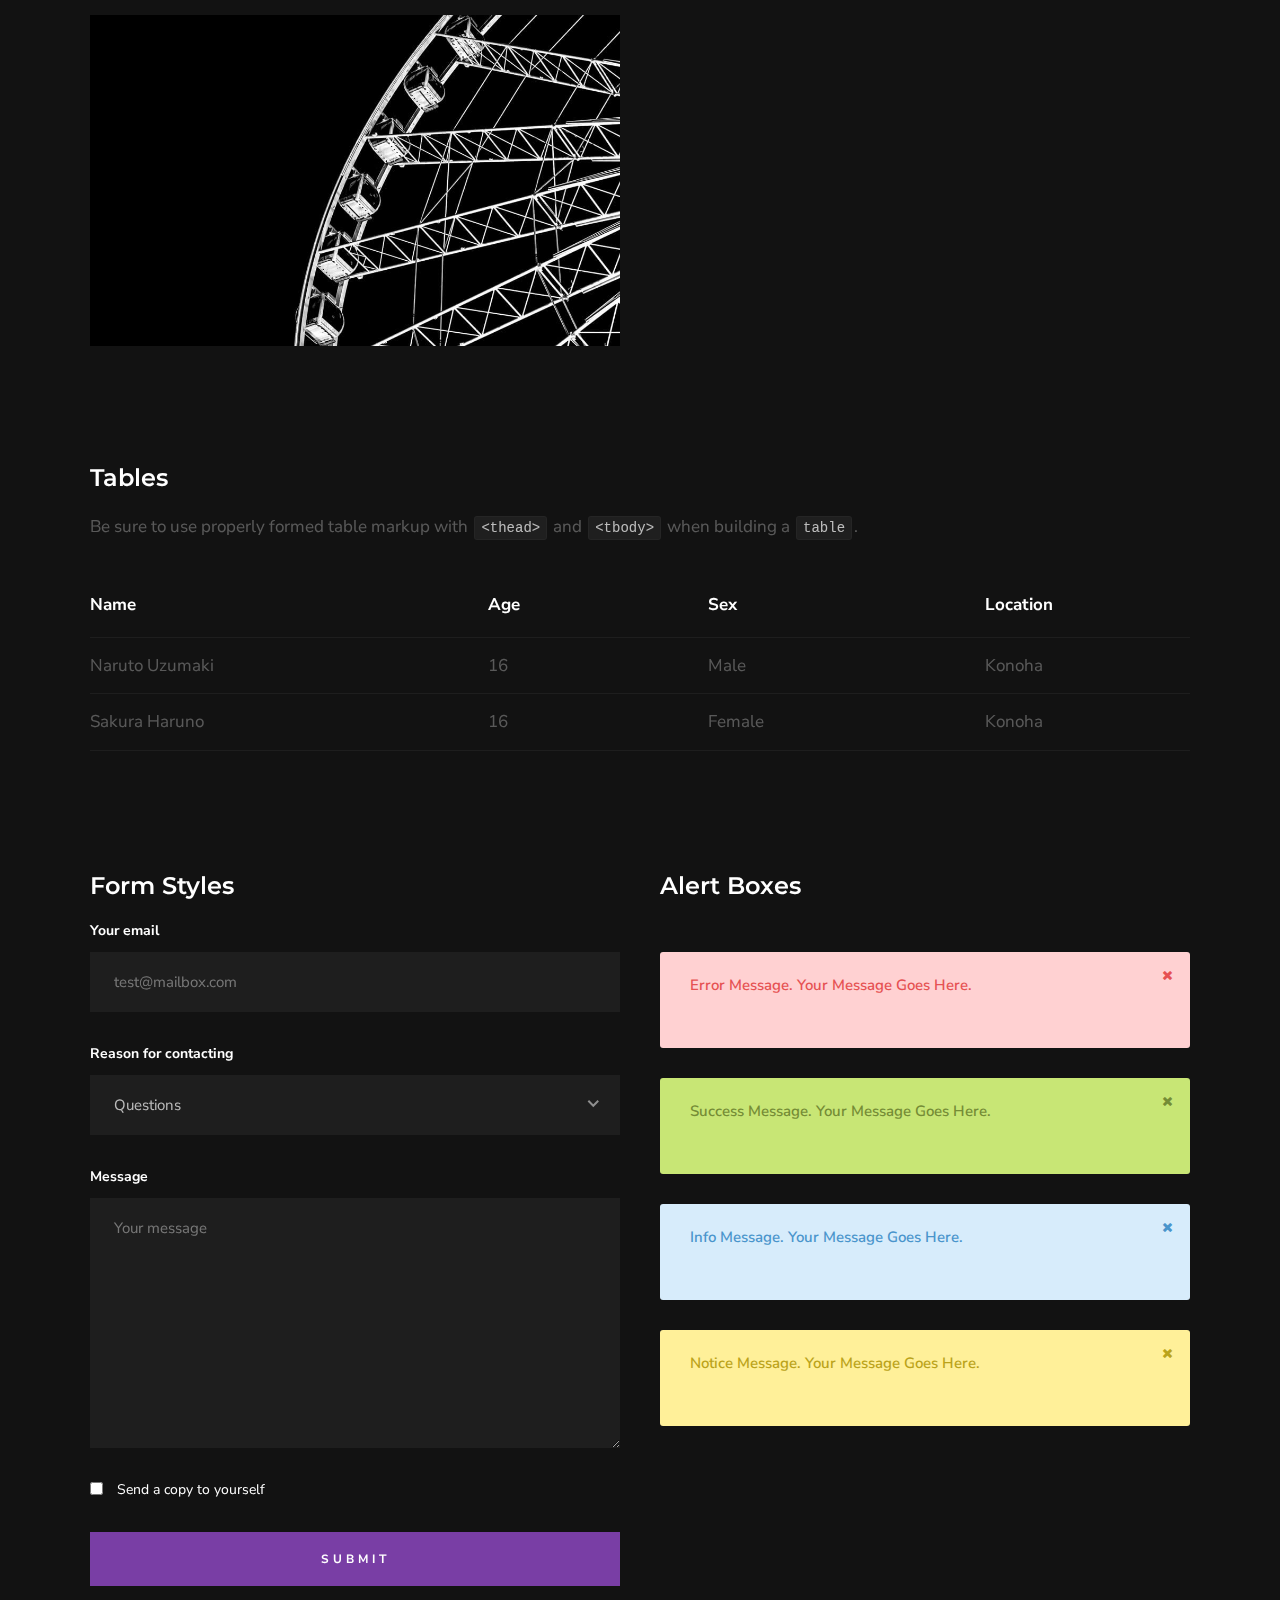
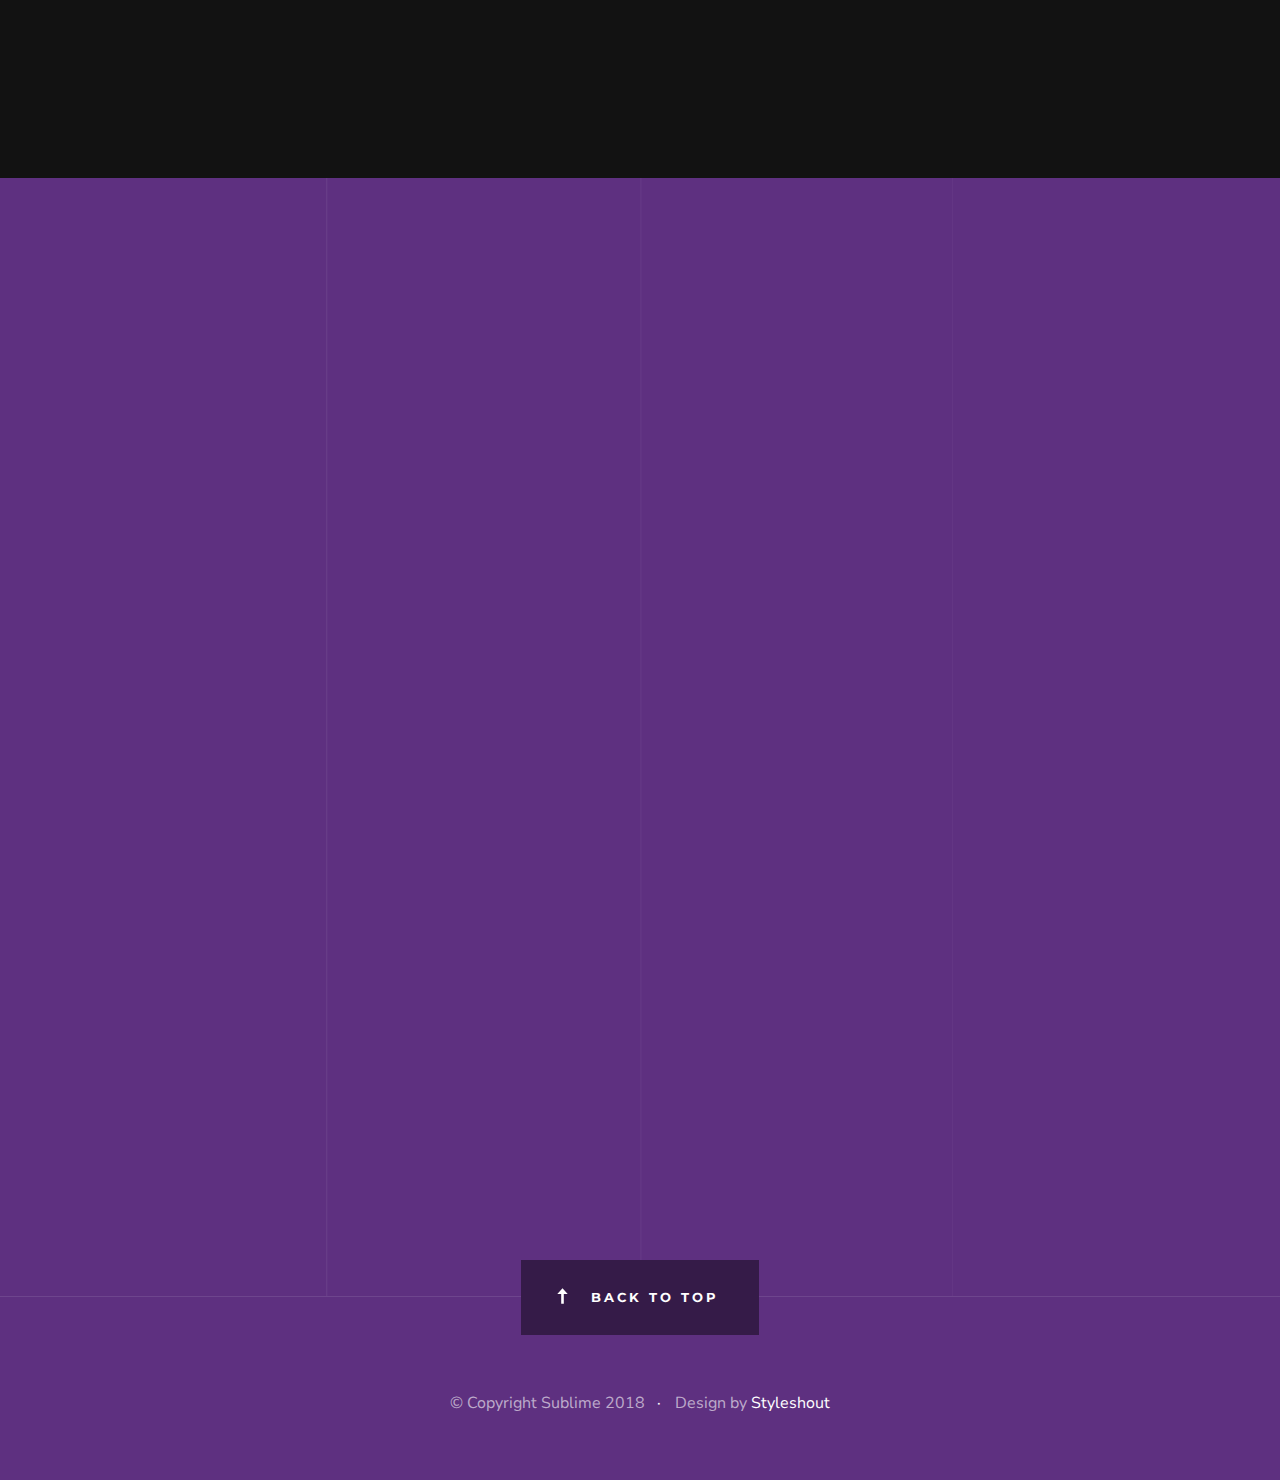
<file: styles.html>
<!DOCTYPE html>
<html class="no-js" lang="en">
<head>

    <!--- basic page needs
    ================================================== -->
    <meta charset="utf-8">
    <title>Sublime - Styles</title>
    <meta name="description" content="">
    <meta name="author" content="">

    <!-- mobile specific metas
    ================================================== -->
    <meta name="viewport" content="width=device-width, initial-scale=1">

    <!-- CSS
    ================================================== -->
    <link rel="stylesheet" href="css/base.css">
    <link rel="stylesheet" href="css/vendor.css">
    <link rel="stylesheet" href="css/main.css">

    <style type="text/css" media="screen">
        .s-styles { 
            padding-top: 18rem;
            padding-bottom: 15rem;
        }
    </style>

    <!-- script
    ================================================== -->
    <script src="js/modernizr.js"></script>

    <!-- favicons
    ================================================== -->
    <link rel="shortcut icon" href="favicon.ico" type="image/x-icon">
    <link rel="icon" href="favicon.ico" type="image/x-icon">

</head>


<body id="top">
    
    <!-- preloader
    ================================================== -->
    <div id="preloader">
        <div id="loader" class="dots-jump">
            <div></div>
            <div></div>
            <div></div>
        </div>
    </div>

    <!-- header
    ================================================== -->
    <header class="s-header">

        <div class="header-logo">
            <a class="site-logo" href="index.html">
                <img src="images/logo.svg" alt="Homepage">
            </a>
        </div> <!-- end header-logo -->

        <nav class="header-nav">

            <a href="#0" class="header-nav__close" title="close"><span>Close</span></a>

            <h3>Navigate to</h3>

            <div class="header-nav__content">
                
                <ul class="header-nav__list">
                    <li><a class="smoothscroll"  href="#home" title="home">Home</a></li>
                    <li><a href="index.html#about" title="about">About</a></li>
                    <li><a href="index.html#services" title="services">Services</a></li>
                    <li><a href="index.html#works" title="works">Works</a></li>
                    <li><a class="smoothscroll"  href="#contact" title="contact">Contact</a></li>
                </ul>
    
                <p>Perspiciatis hic praesentium nesciunt. Et neque a dolorum <a href='#0'>voluptatem</a> porro iusto sequi veritatis libero enim. Iusto id suscipit veritatis neque reprehenderit.</p>
    
                <ul class="header-nav__social">
                    <li>
                        <a href="#0"><i class="fab fa-facebook"></i></a>
                    </li>
                    <li>
                        <a href="#0"><i class="fab fa-twitter"></i></a>
                    </li>
                    <li>
                        <a href="#0"><i class="fab fa-instagram"></i></a>
                    </li>
                    <li>
                        <a href="#0"><i class="fab fa-behance"></i></a>
                    </li>
                    <li>
                        <a href="#0"><i class="fab fa-dribbble"></i></a>
                    </li>
                </ul>

            </div> <!-- end header-nav__content -->

        </nav> <!-- end header-nav -->

        <a class="header-menu-toggle" href="#0">
            <span class="header-menu-icon"></span>
        </a>

    </header> <!-- end s-header -->


    <!-- home
    ================================================== -->
    <section id="home" class="s-home page-hero target-section" data-parallax="scroll" data-image-src="images/hero-bg.jpg" data-natural-width=3000 data-natural-height=2000 data-position-y=center>

        <div class="grid-overlay">
            <div></div>
        </div>

        <div class="home-content">

            <div class="row home-content__main">

                <h1>
                Sublime
                </h1>

                <h3>
                We build brands and beautiful experiences
                </h3>

                <div class="home-content__video">
                    <a class="video-link" href="https://player.vimeo.com/video/117310401?color=01aef0&title=0&byline=0&portrait=0" data-lity>
                        <span class="video-icon"></span>
                        <span class="video-text">Watch Video</span>
                    </a>
                </div>

                <div class="home-content__button">
                    <a href="#styles" class="smoothscroll btn btn--primary btn--large">
                        More About Us
                    </a>
                    <a href="#contact" class="smoothscroll btn btn--large">
                        Let's Talk
                    </a>
                </div>

            </div> <!-- end home-content__main -->

            <div class="home-content__scroll">
                <a href="#styles" class="scroll-link smoothscroll">
                    Scroll
                </a>
            </div>

        </div> <!-- end home-content -->

        <ul class="home-social">
            <li>
                <a href="#0"><i class="fab fa-facebook-f" aria-hidden="true"></i><span>Facebook</span></a>
            </li>
            <li>
                <a href="#0"><i class="fab fa-twitter" aria-hidden="true"></i><span>Twiiter</span></a>
            </li>
            <li>
                <a href="#0"><i class="fab fa-instagram" aria-hidden="true"></i><span>Instagram</span></a>
            </li>
            <li>
                <a href="#0"><i class="fab fa-behance" aria-hidden="true"></i><span>Behance</span></a>
            </li>
            <li>
                <a href="#0"><i class="fab fa-dribbble" aria-hidden="true"></i><span>Dribbble</span></a>
            </li>
        </ul> <!-- end home-social -->

    </section> <!-- end s-home -->


    <!-- styles
    ================================================== -->
    <section id="styles" class="s-styles">
        
        <div class="row narrow section-intro add-bottom text-center">

            <div class="col-twelve tab-full">

                <h1 class="display-1">Style Guide.</h1>

                <p class="lead">Lorem ipsum Officia elit ad tempor dolore est ex incididunt incididunt occaecat culpa deserunt sunt labore in cillum ullamco magna in Excepteur consequat in reprehenderit proident mollit incididunt officia commodo.
                Duis ea officia sed dolor pariatur enim dolore dolore quis incididunt nulla exercitation commodo veniam et ea incididunt.</p>

            </div>

        </div>

        <div class="row">

            <div class="col-six tab-full">

                <h3>Paragraph and Image</h3>

                <p><a href="#"><img width="120" height="120" class="pull-left" alt="sample-image" src="images/sample-image.jpg"></a>
                Lorem ipsum dolor sit amet, consectetuer adipiscing elit. Donec libero. Suspendisse bibendum.Cras id urna. Morbi tincidunt, orci ac convallis aliquam, lectus turpis varius lorem, eu posuere nunc justo tempus leo. Donec mattis, purus nec placerat bibendum, dui pede condimentum odio, ac blandit ante orci ut diam. Cras fringilla magna. Phasellus suscipit, leo a pharetra condimentum, lorem tellus eleifend magna, eget fringilla velit magna id neque posuere nunc justo tempus leo. </p>

                <p>
                Lorem ipsum dolor sit amet, consectetuer adipiscing elit. Donec libero. Suspendisse bibendum. Cras id urna. Morbi tincidunt, orci ac convallis aliquam, lectus turpis varius lorem, eu posuere nunc justo tempus leo. Donec mattis, purus nec placerat bibendum, dui pede condimentumodio, ac blandit ante orci ut diam.	
                </p>

                <p>A <a href="#">link</a>,
                <abbr title="this really isn't a very good description">abbrebation</abbr>,
                <strong>strong text</strong>,
                <em>em text</em>,
                <del>deleted text</del>, and
                <mark>this is a mark text.</mark>
                <code>.code</code>
                </p>

            </div>

            <div class="col-six tab-full">

                <h3>Drop Caps</h3>

                <p class="drop-cap">Far far away, behind the word mountains, far from the countries Vokalia and Consonantia,
                there live the blind texts. Separated they live in Bookmarksgrove right at the coast of the
                Semantics, a large language ocean. A small river named Duden flows by their place and supplies it with the necessary regelialia. Morbi tincidunt, orci ac convallis aliquam, lectus turpis varius lorem, eu	posuere nunc justo tempus leo. Donec mattis, purus nec placerat bibendum, dui pede condimentum odio, ac blandit ante orci ut diam. Cras fringilla magna. Phasellus suscipit, leo a pharetra condimentum, lorem tellus eleifend magna, eget fringilla velit magna id neque.
                </p>

                <h3>Small Print</h3>

                <p>Buy one widget, get one free!
                <small>(While supplies last. Offer expires on the vernal equinox. Not valid in Ohio.)</small>
                </p>

            </div>

        </div> <!-- end row -->

        <div class="row">

            <div class="col-six tab-full">

                <h3>Pull Quotes</h3>

                <aside class="pull-quote">
                    <blockquote>
                    <p>It is a paradisematic country, in which roasted parts of
                    sentences fly into your mouth. Even the all-powerful Pointing has no control about the blind
                    texts it is an almost unorthographic life One day however a small line of blind text by the name
                    of Lorem Ipsum decided to leave for the far World of Grammar.</p>
                    </blockquote>
                </aside>

            </div>

            <div class="col-six tab-full">

                <h3>Block Quotes</h3>

                <blockquote cite="http://where-i-got-my-info-from.com">
                <p>Your work is going to fill a large part of your life, and the only way to be truly satisfied is
                to do what you believe is great work. And the only way to do great work is to love what you do.
                If you haven't found it yet, keep looking. Don't settle. As with all matters of the heart, you'll know when you find it.
                </p>
                <cite>
                    <a href="#">Steve Jobs</a>
                </cite>
                </blockquote>

                <blockquote>
                <p>Good design is as little design as possible.</p>
                <cite>Dieter Rams</cite>
                </blockquote>

            </div>

        </div> <!-- end row -->


        <div class="row half-bottom">

            <div class="col-six tab-full">

                <h3>Example Lists</h3>

                <ol>
                    <li>Here is an example</li>
                    <li>of an ordered list.</li>
                    <li>A parent list item.
                        <ul>
                            <li>one</li>
                            <li>two</li>
                            <li>three</li>
                        </ul>
                        </li>
                        <li>A list item.</li>
                    </ol>

                <ul class="disc">
                    <li>Here is an example</li>
                    <li>of an unordered list.</li>
                </ul>

                <h3>Definition Lists</h3>

                <h5>a) Multi-line Definitions (default) </h5>

                <dl>
                    <dt><strong>This is a term</strong></dt>
                        <dd>this is the definition of that term, which both live in a <code>dl</code>.</dd>
                    <dt><strong>Another Term</strong></dt>
                        <dd>And it gets a definition too, which is this line</dd>
                        <dd>This is a 2<sup>nd</sup> definition for a single term. A <code>dt</code> may be followed by multiple <code>dd</code>s.</dd>
                </dl>

            </div>

            <div class="col-six tab-full">

                <h3>Buttons</h3>

                <p>
                    <a class="btn btn--primary full-width" href="#0">Primary Button</a>
                    <a class="btn full-width" href="#0">Default Button</a>
                    <a class="btn btn--stroke full-width" href="#0">Stroke Button</a>
                </p>

                <h3>Skill Bars</h3>
                
                <ul class="skill-bars">
                    <li>
                    <div class="progress percent90"><span>90%</span></div>
                    <strong>HTML5</strong>
                    </li>
                    <li>
                    <div class="progress percent85"><span>85%</span></div>
                    <strong>CSS3</strong>
                    </li>
                    <li>
                    <div class="progress percent70"><span>70%</span></div>
                    <strong>JQuery</strong>
                    </li>
                    <li>
                    <div class="progress percent95"><span>95%</span></div>
                    <strong>PHP</strong>
                    </li>
                    <li>
                    <div class="progress percent75"><span>75%</span></div>
                    <strong>Wordpress</strong>
                    </li>
                    <li>
                    <div class="progress percent90"><span>90%</span></div>
                    <strong>Angular JS</strong>
                    </li>
                </ul>

            </div>

        </div> <!-- end row -->

        <div class="row half-bottom">

            <div class="col-six tab-full">
                    
                <h1>H1 Heading</h1>
                <p>Doloremque dolor voluptas est sequi omnis. Pariatur ut aut. Sed enim tempora qui veniam qui cum vel. 
                Voluptas odit at vitae minima. In assumenda ut. Voluptatem totam impedit accusantium reiciendis excepturi aut qui accusamus praesentium.</p>

                <h2>H2 Heading</h2>
                <p>Doloremque dolor voluptas est sequi omnis. Pariatur ut aut. Sed enim tempora qui veniam qui cum vel. 
                Voluptas odit at vitae minima. In assumenda ut. Voluptatem totam impedit accusantium reiciendis excepturi aut qui accusamus praesentium.</p>

                <h3>H3 Heading</h3>
                <p>Doloremque dolor voluptas est sequi omnis. Pariatur ut aut. Sed enim tempora qui veniam qui cum vel. 
                Voluptas odit at vitae minima. In assumenda ut. Voluptatem totam impedit accusantium reiciendis excepturi aut qui accusamus praesentium.</p>

            </div>

            <div class="col-six tab-full">
                    
                <h4>H4 Heading</h4>
                <p>Doloremque dolor voluptas est sequi omnis. Pariatur ut aut. Sed enim tempora qui veniam qui cum vel. 
                Voluptas odit at vitae minima. In assumenda ut. Voluptatem totam impedit accusantium reiciendis excepturi aut qui accusamus praesentium.</p>

                <h5>H5 Heading</h5>
                <p>Doloremque dolor voluptas est sequi omnis. Pariatur ut aut. Sed enim tempora qui veniam qui cum vel. 
                Voluptas odit at vitae minima. In assumenda ut. Voluptatem totam impedit accusantium reiciendis excepturi aut qui accusamus praesentium.</p>

                <h6>H6 Heading</h6>
                <p>Doloremque dolor voluptas est sequi omnis. Pariatur ut aut. Sed enim tempora qui veniam qui cum vel. 
                Voluptas odit at vitae minima. In assumenda ut. Voluptatem totam impedit accusantium reiciendis excepturi aut qui accusamus praesentium.</p>

            </div>

        </div>


        <div class="row half-bottom">

            <div class="col-twelve">

                    <h3>Stats Tabs</h3>

                <ul class="stats-tabs">
                    <li><a href="#">1,234 <em>Sasuke</em></a></li>
                    <li><a href="#">567 <em>Hinata</em></a></li>
                    <li><a href="#">23,456 <em>Naruto</em></a></li>
                    <li><a href="#">3,456 <em>Kiba</em></a></li>
                    <li><a href="#">456 <em>Shikamaru</em></a></li>
                    <li><a href="#">26 <em>Sakura</em></a></li>
                    </ul>

            </div>

        </div> <!-- end row -->


        <div class="row half-bottom">

            <div class="col-six tab-full">

                <h3>Responsive Image</h3>
                <p><img src="images/wheel-500.jpg" 
                    srcset="images/wheel-1000.jpg 1000w, 
                    images/wheel-500.jpg 500w" 
                    sizes="(max-width: 1000px) 100vw, 1000px" alt=""></p>

            </div>

            <div class="col-six tab-full">

                <h3>Responsive video</h3>

                <div class="video-container">
                <iframe src="https://player.vimeo.com/video/14592941?title=0&amp;byline=0&amp;portrait=0&amp;color=F64B39" width="500" height="281" frameborder="0" webkitallowfullscreen mozallowfullscreen allowfullscreen></iframe> 
                </div>

            </div>
            
        </div> <!-- end row -->


        <div class="row add-bottom">

            <div class="col-twelve">

                <h3>Tables</h3>
                <p>Be sure to use properly formed table markup with <code>&lt;thead&gt;</code> and <code>&lt;tbody&gt;</code> when building a <code>table</code>.</p>

                <div class="table-responsive">

                    <table>
                            <thead>
                            <tr>
                                <th>Name</th>
                                <th>Age</th>
                                <th>Sex</th>
                                <th>Location</th>
                            </tr>
                            </thead>
                            <tbody>
                            <tr>
                                <td>Naruto Uzumaki</td>
                                <td>16</td>
                                <td>Male</td>
                                <td>Konoha</td>
                            </tr>
                            <tr>
                                <td>Sakura Haruno</td>
                                <td>16</td>
                                <td>Female</td>
                                <td>Konoha</td>
                            </tr>
                            </tbody>
                    </table>

                </div>

            </div>
            
        </div> <!-- end row -->
    

        <div class="row">

            <div class="col-six tab-full">

                <h3>Form Styles</h3>

                <form>
                        <div>
                            <label for="sampleInput">Your email</label>
                            <input class="full-width" type="email" placeholder="test@mailbox.com" id="sampleInput">
                    </div>
                    <div>
                            <label for="sampleRecipientInput">Reason for contacting</label>
                            <div class="ss-custom-select">
                                <select class="full-width" id="sampleRecipientInput">
                                    <option value="Option 1">Questions</option>
                                    <option value="Option 2">Report</option>
                                    <option value="Option 3">Others</option>
                                </select>
                            </div>
                    </div>
                    
                        <label for="exampleMessage">Message</label>
                        <textarea class="full-width" placeholder="Your message" id="exampleMessage"></textarea>

                        <label class="add-bottom">
                            <input type="checkbox">
                            <span class="label-text">Send a copy to yourself</span>
                        </label>
                    
                        <input class="btn--primary full-width" type="submit" value="Submit">

                </form>

            </div>

            <div class="col-six tab-full">

                <h3>Alert Boxes</h3>

                <br>
                
                <div class="alert-box alert-box--error hideit">
                    <p>Error Message. Your Message Goes Here.</p>
                    <i class="fa fa-times alert-box__close" aria-hidden="true"></i>
                </div><!-- /error -->
                        
                <div class="alert-box alert-box--success hideit">
                    <p>Success Message. Your Message Goes Here.</p>
                    <i class="fa fa-times alert-box__close" aria-hidden="true"></i>
                </div><!-- /success -->
                        
                <div class="alert-box alert-box--info hideit">
                    <p>Info Message. Your Message Goes Here.</p>
                    <i class="fa fa-times alert-box__close" aria-hidden="true"></i>
                </div><!-- /info -->
                        
                <div class="alert-box alert-box--notice hideit">
                    <p>Notice Message. Your Message Goes Here.</p>
                    <i class="fa fa-times alert-box__close" aria-hidden="true"></i>
                </div><!-- /notice -->
            
            </div>

        </div> <!-- end row -->

    </section> <!-- end styles -->


    <!-- contact
    ================================================== -->
    <section id="contact" class="s-contact target-section">

            <div class="grid-overlay">
                <div></div>
            </div>

        <div class="row section-header narrow" data-aos="fade-up">
            <div class="col-full">
                <h3 class="subhead">Keep In Touch</h3>
                <h1 class="display-1">Feel free to contact us for any <br> project idea or collaboration</h1>
            </div>
        </div> <!-- end section-header -->

        <div class="row contact-main" data-aos="fade-up">
            <div class="col-full">
                <p class="contact-email">
                    <a href="mailto:#0">sayhello@sublime.com</a>
                </p>
                <p class="contact-address">
                1600 Amphitheatre Parkway <br>
                Mountain View, CA, 94043 US 
                </p>
                <p class="contact-numbers">
                +1 (917) 123 456 &nbsp; +1 (917) 333 987
                </p>

                <ul class="contact-social">
                    <li>
                        <a href="#0"><i class="fab fa-facebook"></i></a>
                    </li>
                    <li>
                        <a href="#0"><i class="fab fa-twitter"></i></a>
                    </li>
                    <li>
                        <a href="#0"><i class="fab fa-instagram"></i></a>
                    </li>
                    <li>
                        <a href="#0"><i class="fab fa-behance"></i></a>
                    </li>
                    <li>
                        <a href="#0"><i class="fab fa-dribbble"></i></a>
                    </li>
                </ul>
            </div>
        </div>

    </section> <!-- end s-contact -->


    <!-- footer
    ================================================== -->
    <footer>
        <div class="row">
            <div class="col-full ss-copyright">
                <span>© Copyright Sublime 2018</span> 
                <span>Design by <a href="https://www.styleshout.com/">Styleshout</a></span>
            </div>
        </div>

        <div class="ss-go-top">
            <a class="smoothscroll" title="Back to Top" href="#top">Back to Top</a>
        </div>
    </footer>


    <!-- photoswipe background
    ================================================== -->
    <div aria-hidden="true" class="pswp" role="dialog" tabindex="-1">

        <div class="pswp__bg"></div>
        <div class="pswp__scroll-wrap">

            <div class="pswp__container">
                <div class="pswp__item"></div>
                <div class="pswp__item"></div>
                <div class="pswp__item"></div>
            </div>

            <div class="pswp__ui pswp__ui--hidden">
                <div class="pswp__top-bar">
                    <div class="pswp__counter"></div><button class="pswp__button pswp__button--close" title="Close (Esc)"></button> <button class="pswp__button pswp__button--share" title=
                    "Share"></button> <button class="pswp__button pswp__button--fs" title="Toggle fullscreen"></button> <button class="pswp__button pswp__button--zoom" title=
                    "Zoom in/out"></button>
                    <div class="pswp__preloader">
                        <div class="pswp__preloader__icn">
                            <div class="pswp__preloader__cut">
                                <div class="pswp__preloader__donut"></div>
                            </div>
                        </div>
                    </div>
                </div>
                <div class="pswp__share-modal pswp__share-modal--hidden pswp__single-tap">
                    <div class="pswp__share-tooltip"></div>
                </div><button class="pswp__button pswp__button--arrow--left" title="Previous (arrow left)"></button> <button class="pswp__button pswp__button--arrow--right" title=
                "Next (arrow right)"></button>
                <div class="pswp__caption">
                    <div class="pswp__caption__center"></div>
                </div>
            </div>

        </div>

    </div> <!-- end photoSwipe background -->


    <!-- Java Script
    ================================================== -->
    <script src="js/jquery-3.2.1.min.js"></script>
    <script src="js/plugins.js"></script>
    <script src="js/main.js"></script>

</body>
</file>
<file: css/base.css>
/* =================================================================== 
 *
 *  Sublime v1.0 Base Stylesheet
 *  06-10-2018
 *  ------------------------------------------------------------------
 *
 *  TOC:
 *  # imports 
 *  # normalize  
 *  # basic/base setup styles
 *    ## Media
 *    ## Typography resets 
 *    ## links
 *    ## inputs
 *  # grid
 *    ## medium size devices
 *    ## tablets
 *    ## mobile devices
 *    ## small mobile devices
 *  # block grids
 *    ## medium size devices
 *    ## tablets
 *    ## mobile devices
 *  # MISC
 *
 * =================================================================== */


/* ===================================================================
 * # imports 
 *
 * ------------------------------------------------------------------- */
@import url("https://fonts.googleapis.com/css?family=Montserrat:400,500,600,700|Nunito+Sans:300,400,400i,600,600i,700,700i");
@import url("micons/micons.css");
@import url("font-awesome/css/fontawesome-all.css");


/* ===================================================================
 * # normalize
 * normalize.css v5.0.0 | MIT License |
 * github.com/necolas/normalize.css
 *
 * ------------------------------------------------------------------- */
html {
  font-family: sans-serif;
  line-height: 1.15;
  -ms-text-size-adjust: 100%;
  -webkit-text-size-adjust: 100%;
}

body {
  margin: 0;
}

article,
aside,
footer,
header,
nav,
section {
  display: block;
}

h1 {
  font-size: 2em;
  margin: 0.67em 0;
}

figcaption,
figure,
main {
  display: block;
}

figure {
  margin: 1em 40px;
}

hr {
  box-sizing: content-box;
  height: 0;
  overflow: visible;
}

pre {
  font-family: monospace, monospace;
  font-size: 1em;
}

a {
  background-color: transparent;
  -webkit-text-decoration-skip: objects;
}

a:active,
a:hover {
  outline-width: 0;
}

abbr[title] {
  border-bottom: none;
  text-decoration: underline;
  text-decoration: underline dotted;
}

b,
strong {
  font-weight: inherit;
}

b,
strong {
  font-weight: bolder;
}

code,
kbd,
samp {
  font-family: monospace, monospace;
  font-size: 1em;
}

dfn {
  font-style: italic;
}

mark {
  background-color: #ff0;
  color: #000;
}

small {
  font-size: 80%;
}

sub,
sup {
  font-size: 75%;
  line-height: 0;
  position: relative;
  vertical-align: baseline;
}

sub {
  bottom: -0.25em;
}

sup {
  top: -0.5em;
}

audio,
video {
  display: inline-block;
}

audio:not([controls]) {
  display: none;
  height: 0;
}

img {
  border-style: none;
}

svg:not(:root) {
  overflow: hidden;
}

button,
input,
optgroup,
select,
textarea {
  font-family: sans-serif;
  font-size: 100%;
  line-height: 1.15;
  margin: 0;
}

button,
input {
  overflow: visible;
}

button,
select {
  text-transform: none;
}

button,
html [type="button"],
[type="reset"],
[type="submit"] {
  -webkit-appearance: button;
}

button::-moz-focus-inner,
[type="button"]::-moz-focus-inner,
[type="reset"]::-moz-focus-inner,
[type="submit"]::-moz-focus-inner {
  border-style: none;
  padding: 0;
}

button:-moz-focusring,
[type="button"]:-moz-focusring,
[type="reset"]:-moz-focusring,
[type="submit"]:-moz-focusring {
  outline: 1px dotted ButtonText;
}

fieldset {
  border: 1px solid #c0c0c0;
  margin: 0 2px;
  padding: 0.35em 0.625em 0.75em;
}

legend {
  box-sizing: border-box;
  color: inherit;
  display: table;
  max-width: 100%;
  padding: 0;
  white-space: normal;
}

progress {
  display: inline-block;
  vertical-align: baseline;
}

textarea {
  overflow: auto;
}

[type="checkbox"],
[type="radio"] {
  box-sizing: border-box;
  padding: 0;
}

[type="number"]::-webkit-inner-spin-button,
[type="number"]::-webkit-outer-spin-button {
  height: auto;
}

[type="search"] {
  -webkit-appearance: textfield;
  outline-offset: -2px;
}

[type="search"]::-webkit-search-cancel-button,
[type="search"]::-webkit-search-decoration {
  -webkit-appearance: none;
}

::-webkit-file-upload-button {
  -webkit-appearance: button;
  font: inherit;
}

details,
menu {
  display: block;
}

summary {
  display: list-item;
}

canvas {
  display: inline-block;
}

template {
  display: none;
}

[hidden] {
  display: none;
}


/* ===================================================================
 * # basic/base setup styles
 *
 * ------------------------------------------------------------------- */
html {
  font-size: 62.5%;
  box-sizing: border-box;
}

*,
*::before,
*::after {
  box-sizing: inherit;
}

body {
  font-weight: normal;
  line-height: 1;
  word-wrap: break-word;
  text-rendering: optimizeLegibility;
  -webkit-overflow-scrolling: touch;
  -webkit-text-size-adjust: none;
}

body,
input,
button {
  -moz-osx-font-smoothing: grayscale;
  -webkit-font-smoothing: antialiased;
}

/* ------------------------------------------------------------------- 
 * ## Media
 * ------------------------------------------------------------------- */
img,
video {
  max-width: 100%;
  height: auto;
}

/* ------------------------------------------------------------------- 
 * ## Typography resets 
 * ------------------------------------------------------------------- */
div, dl, dt, dd, ul, ol, li, h1, h2, h3, h4, h5, h6, pre, form, p, blockquote, th, td {
  margin: 0;
  padding: 0;
}

h1, h2, h3, h4, h5, h6 {
  -webkit-font-smoothing: auto;
  -webkit-font-smoothing: antialiased;
  -webkit-font-variant-ligatures: common-ligatures;
  -moz-font-variant-ligatures: common-ligatures;
  font-variant-ligatures: common-ligatures;
  text-rendering: optimizeLegibility;
}

em,
i {
  font-style: italic;
  line-height: inherit;
}

strong,
b {
  font-weight: bold;
  line-height: inherit;
}

small {
  font-size: 60%;
  line-height: inherit;
}

ol,
ul {
  list-style: none;
}

li {
  display: block;
}

/* ------------------------------------------------------------------- 
 * ## links
 * ------------------------------------------------------------------- */
a {
  text-decoration: none;
  line-height: inherit;
}

a img {
  border: none;
}

/* ------------------------------------------------------------------- 
 * ## inputs
 * ------------------------------------------------------------------- */
fieldset {
  margin: 0;
  padding: 0;
}

input[type="email"],
input[type="number"],
input[type="search"],
input[type="text"],
input[type="tel"],
input[type="url"],
input[type="password"],
textarea {
  -webkit-appearance: none;
  -moz-appearance: none;
  -ms-appearance: none;
  -o-appearance: none;
  appearance: none;
}


/* ===================================================================
 * # grid
 *
 * ------------------------------------------------------------------- */
.row {
  width: 89%;
  max-width: 1200px;
  margin: 0 auto;
}

.row:after {
  content: "";
  display: table;
  clear: both;
}

.row .row {
  width: auto;
  max-width: none;
  margin-left: -20px;
  margin-right: -20px;
}

/* column blocks
 * -------------------------------------- */
[class*="col-"] {
  float: left;
  padding: 0 20px;
}

[class*="col-"] + [class*="col-"].end {
  float: right;
}

.collapse > [class*="col-"],
[class*="col-"].collapse {
  padding: 0;
}

/* column width classes 
 * -------------------------------------- */
.col-one {
  width: 8.33333%;
}

.col-two,
.col-1-6 {
  width: 16.66667%;
}

.col-three,
.col-1-4 {
  width: 25%;
}

.col-four,
.col-1-3 {
  width: 33.33333%;
}

.col-five {
  width: 41.66667%;
}

.col-six,
.col-1-2 {
  width: 50%;
}

.col-seven {
  width: 58.33333%;
}

.col-eight,
.col-2-3 {
  width: 66.66667%;
}

.col-nine,
.col-3-4 {
  width: 75%;
}

.col-ten,
.col-5-6 {
  width: 83.33333%;
}

.col-eleven {
  width: 91.66667%;
}

.col-twelve,
.col-full {
  width: 100%;
}

/* ------------------------------------------------------------------- 
 * ## medium size devices
 * ------------------------------------------------------------------- */
@media only screen and (max-width:1200px) {
  .row .row {
    margin-left: -15px;
    margin-right: -15px;
  }

  [class*="col-"] {
    padding: 0 15px;
  }

  .md-two,
  .md-1-6 {
    width: 16.66667%;
  }

  .md-one {
    width: 8.33333%;
  }

  .md-three,
  .md-1-4 {
    width: 25%;
  }

  .md-four,
  .md-1-3 {
    width: 33.33333%;
  }

  .md-five {
    width: 41.66667%;
  }

  .md-six,
  .md-1-2 {
    width: 50%;
  }

  .md-seven {
    width: 58.33333%;
  }

  .md-eight,
  .md-2-3 {
    width: 66.66667%;
  }

  .md-nine,
  .md-3-4 {
    width: 75%;
  }

  .md-ten,
  .md-5-6 {
    width: 83.33333%;
  }

  .md-eleven {
    width: 91.66667%;
  }

  .md-twelve,
  .md-full {
    width: 100%;
  }

}

/* ------------------------------------------------------------------- 
 * ## tablets
 * ------------------------------------------------------------------- */
@media only screen and (max-width:800px) {
  .row {
    width: 90%;
  }

  .tab-1-4 {
    width: 25%;
  }

  .tab-1-3 {
    width: 33.33333%;
  }

  .tab-1-2 {
    width: 50%;
  }

  .tab-2-3 {
    width: 66.66667%;
  }

  .tab-3-4 {
    width: 75%;
  }

  .tab-full {
    width: 100%;
  }

  .hide-on-tablet {
    display: none;
  }

}

/* ------------------------------------------------------------------- 
 * ## mobile devices
 * ------------------------------------------------------------------- */
@media only screen and (max-width:600px) {
  .row {
    width: auto;
    padding-left: 25px;
    padding-right: 25px;
  }

  .row .row {
    margin-left: -10px;
    margin-right: -10px;
    padding-left: 0;
    padding-right: 0;
  }

  [class*="col-"] {
    padding: 0 10px;
  }

  .mob-1-4 {
    width: 25%;
  }

  .mob-1-3 {
    width: 33.33333%;
  }

  .mob-1-2 {
    width: 50%;
  }

  .mob-2-3 {
    width: 66.66667%;
  }

  .mob-3-4 {
    width: 75%;
  }

  .mob-full {
    width: 100%;
  }

  .hide-on-mobile {
    display: none;
  }

}

/* ------------------------------------------------------------------- 
 * ## small mobile devices
 * ------------------------------------------------------------------- */

/* stack columns on small mobile devices
 * ------------------------------------------------------------------- */
@media only screen and (max-width:400px) {
  .row .row {
    margin-left: 0;
    margin-right: 0;
  }

  [class*="col-"]:not(.col-block) {
    width: 100% !important;
    float: none !important;
    clear: both !important;
    margin-left: 0;
    margin-right: 0;
    padding: 0;
  }

  [class*="col-"] + [class*="col-"].end {
    float: none;
  }

  .stack .col-block {
    width: 100% !important;
    float: none !important;
    clear: both !important;
    margin-left: 0;
    margin-right: 0;
  }

}


/* ===================================================================
 * # block grids
 * ------------------------------------------------------------------- */

/*   Equally-sized columns define at row level
 * ------------------------------------------------------------------- */
[class*="block-"]:after {
  content: "";
  display: table;
  clear: both;
}

.block-1-6 .col-block {
  width: 16.66667%;
}

.block-1-5 .col-block {
  width: 20%;
}

.block-1-4 .col-block {
  width: 25%;
}

.block-1-3 .col-block {
  width: 33.33333%;
}

.block-1-2 .col-block {
  width: 50%;
}

/**
 * Clearing for block grid columns. Allow columns with 
 * different heights to align properly.
 */
.block-1-6 .col-block:nth-child(6n+1),
.block-1-5 .col-block:nth-child(5n+1),
.block-1-4 .col-block:nth-child(4n+1),
.block-1-3 .col-block:nth-child(3n+1),
.block-1-2 .col-block:nth-child(2n+1) {
  clear: both;
}

/* ------------------------------------------------------------------- 
 * ## medium size devices
 * ------------------------------------------------------------------- */
@media only screen and (max-width:1200px) {
  .block-m-1-6 .col-block {
    width: 16.66667%;
  }

  .block-m-1-5 .col-block {
    width: 20%;
  }

  .block-m-1-4 .col-block {
    width: 25%;
  }

  .block-m-1-3 .col-block {
    width: 33.33333%;
  }

  .block-m-1-2 .col-block {
    width: 50%;
  }

  .block-m-full .col-block {
    width: 100%;
    clear: both;
  }

  [class*="block-m-"] .col-block:nth-child(n) {
    clear: none;
  }

  .block-m-1-6 .col-block:nth-child(6n+1),
  .block-m-1-5 .col-block:nth-child(5n+1),
  .block-m-1-4 .col-block:nth-child(4n+1),
  .block-m-1-3 .col-block:nth-child(3n+1),
  .block-m-1-2 .col-block:nth-child(2n+1) {
    clear: both;
  }

}

/* ------------------------------------------------------------------- 
 * ## tablets
 * ------------------------------------------------------------------- */
@media only screen and (max-width:800px) {
  .block-tab-1-6 .col-block {
    width: 16.66667%;
  }

  .block-tab-1-5 .col-block {
    width: 20%;
  }

  .block-tab-1-4 .col-block {
    width: 25%;
  }

  .block-tab-1-3 .col-block {
    width: 33.33333%;
  }

  .block-tab-1-2 .col-block {
    width: 50%;
  }

  .block-tab-full .col-block {
    width: 100%;
    clear: both;
  }

  [class*="block-tab-"] .col-block:nth-child(n) {
    clear: none;
  }

  .block-tab-1-6 .col-block:nth-child(6n+1),
  .block-tab-1-5 .col-block:nth-child(5n+1),
  .block-tab-1-4 .col-block:nth-child(4n+1),
  .block-tab-1-3 .col-block:nth-child(3n+1),
  .block-tab-1-2 .col-block:nth-child(2n+1) {
    clear: both;
  }

}

/* ------------------------------------------------------------------- 
 * ## mobile devices
 * ------------------------------------------------------------------- */
@media only screen and (max-width:600px) {
  .block-mob-1-6 .col-block {
    width: 16.66667%;
  }

  .block-mob-1-5 .col-block {
    width: 20%;
  }

  .block-mob-1-4 .col-block {
    width: 25%;
  }

  .block-mob-1-3 .col-block {
    width: 33.33333%;
  }

  .block-mob-1-2 .col-block {
    width: 50%;
  }

  .block-mob-full .col-block {
    width: 100%;
    clear: both;
  }

  [class*="block-mob-"] .col-block:nth-child(n) {
    clear: none;
  }

  .block-mob-1-6 .col-block:nth-child(6n+1),
  .block-mob-1-5 .col-block:nth-child(5n+1),
  .block-mob-1-4 .col-block:nth-child(4n+1),
  .block-mob-1-3 .col-block:nth-child(3n+1),
  .block-mob-1-2 .col-block:nth-child(2n+1) {
    clear: both;
  }

}


/* ===================================================================
 * # MISC
 *
 * ------------------------------------------------------------------- */
.group:after {
  content: "";
  display: table;
  clear: both;
}

/* Misc Helper Styles
 * -------------------------------------- */
.is-hidden {
  display: none;
}

.is-invisible {
  visibility: hidden;
}

.antialiased {
  -webkit-font-smoothing: antialiased;
  -moz-osx-font-smoothing: grayscale;
}

.overflow-hidden {
  overflow: hidden;
}

.remove-bottom {
  margin-bottom: 0;
}

.half-bottom {
  margin-bottom: 1.5rem !important;
}

.add-bottom {
  margin-bottom: 3rem !important;
}

.no-border {
  border: none;
}

.full-width {
  width: 100%;
}

.text-center {
  text-align: center;
}

.text-left {
  text-align: left;
}

.text-right {
  text-align: right;
}

.pull-left {
  float: left;
}

.pull-right {
  float: right;
}

.align-center {
  margin-left: auto;
  margin-right: auto;
  text-align: center;
}

/*# sourceMappingURL=base.css.map */
</file>
<file: css/vendor.css>
/* =================================================================== 
 *
 *  Sublime v1.0 Vendor/Third Party CSS 
 *  06-10-2018
 *  ------------------------------------------------------------------
 *
 *  TOC:
 *  # animate on scroll
 *  # slick slider
 *  # lity
 *  # PhotoSwipe main CSS
 *  # PhotoSwipe Skin
 *
 * =================================================================== */


/* ===================================================================
 * # animate on scroll 
 * https://michalsnik.github.io/aos/
 * ------------------------------------------------------------------- */
[data-aos][data-aos][data-aos-duration='50'],
body[data-aos-duration='50'] [data-aos] {
  transition-duration: 50ms;
}

[data-aos][data-aos][data-aos-delay='50'],
body[data-aos-delay='50'] [data-aos] {
  transition-delay: 0;
}

[data-aos][data-aos][data-aos-delay='50'].aos-animate,
body[data-aos-delay='50'] [data-aos].aos-animate {
  transition-delay: 50ms;
}

[data-aos][data-aos][data-aos-duration='100'],
body[data-aos-duration='100'] [data-aos] {
  transition-duration: .1s;
}

[data-aos][data-aos][data-aos-delay='100'],
body[data-aos-delay='100'] [data-aos] {
  transition-delay: 0;
}

[data-aos][data-aos][data-aos-delay='100'].aos-animate,
body[data-aos-delay='100'] [data-aos].aos-animate {
  transition-delay: .1s;
}

[data-aos][data-aos][data-aos-duration='150'],
body[data-aos-duration='150'] [data-aos] {
  transition-duration: .15s;
}

[data-aos][data-aos][data-aos-delay='150'],
body[data-aos-delay='150'] [data-aos] {
  transition-delay: 0;
}

[data-aos][data-aos][data-aos-delay='150'].aos-animate,
body[data-aos-delay='150'] [data-aos].aos-animate {
  transition-delay: .15s;
}

[data-aos][data-aos][data-aos-duration='200'],
body[data-aos-duration='200'] [data-aos] {
  transition-duration: .2s;
}

[data-aos][data-aos][data-aos-delay='200'],
body[data-aos-delay='200'] [data-aos] {
  transition-delay: 0;
}

[data-aos][data-aos][data-aos-delay='200'].aos-animate,
body[data-aos-delay='200'] [data-aos].aos-animate {
  transition-delay: .2s;
}

[data-aos][data-aos][data-aos-duration='250'],
body[data-aos-duration='250'] [data-aos] {
  transition-duration: .25s;
}

[data-aos][data-aos][data-aos-delay='250'],
body[data-aos-delay='250'] [data-aos] {
  transition-delay: 0;
}

[data-aos][data-aos][data-aos-delay='250'].aos-animate,
body[data-aos-delay='250'] [data-aos].aos-animate {
  transition-delay: .25s;
}

[data-aos][data-aos][data-aos-duration='300'],
body[data-aos-duration='300'] [data-aos] {
  transition-duration: .3s;
}

[data-aos][data-aos][data-aos-delay='300'],
body[data-aos-delay='300'] [data-aos] {
  transition-delay: 0;
}

[data-aos][data-aos][data-aos-delay='300'].aos-animate,
body[data-aos-delay='300'] [data-aos].aos-animate {
  transition-delay: .3s;
}

[data-aos][data-aos][data-aos-duration='350'],
body[data-aos-duration='350'] [data-aos] {
  transition-duration: .35s;
}

[data-aos][data-aos][data-aos-delay='350'],
body[data-aos-delay='350'] [data-aos] {
  transition-delay: 0;
}

[data-aos][data-aos][data-aos-delay='350'].aos-animate,
body[data-aos-delay='350'] [data-aos].aos-animate {
  transition-delay: .35s;
}

[data-aos][data-aos][data-aos-duration='400'],
body[data-aos-duration='400'] [data-aos] {
  transition-duration: .4s;
}

[data-aos][data-aos][data-aos-delay='400'],
body[data-aos-delay='400'] [data-aos] {
  transition-delay: 0;
}

[data-aos][data-aos][data-aos-delay='400'].aos-animate,
body[data-aos-delay='400'] [data-aos].aos-animate {
  transition-delay: .4s;
}

[data-aos][data-aos][data-aos-duration='450'],
body[data-aos-duration='450'] [data-aos] {
  transition-duration: .45s;
}

[data-aos][data-aos][data-aos-delay='450'],
body[data-aos-delay='450'] [data-aos] {
  transition-delay: 0;
}

[data-aos][data-aos][data-aos-delay='450'].aos-animate,
body[data-aos-delay='450'] [data-aos].aos-animate {
  transition-delay: .45s;
}

[data-aos][data-aos][data-aos-duration='500'],
body[data-aos-duration='500'] [data-aos] {
  transition-duration: .5s;
}

[data-aos][data-aos][data-aos-delay='500'],
body[data-aos-delay='500'] [data-aos] {
  transition-delay: 0;
}

[data-aos][data-aos][data-aos-delay='500'].aos-animate,
body[data-aos-delay='500'] [data-aos].aos-animate {
  transition-delay: .5s;
}

[data-aos][data-aos][data-aos-duration='550'],
body[data-aos-duration='550'] [data-aos] {
  transition-duration: .55s;
}

[data-aos][data-aos][data-aos-delay='550'],
body[data-aos-delay='550'] [data-aos] {
  transition-delay: 0;
}

[data-aos][data-aos][data-aos-delay='550'].aos-animate,
body[data-aos-delay='550'] [data-aos].aos-animate {
  transition-delay: .55s;
}

[data-aos][data-aos][data-aos-duration='600'],
body[data-aos-duration='600'] [data-aos] {
  transition-duration: .6s;
}

[data-aos][data-aos][data-aos-delay='600'],
body[data-aos-delay='600'] [data-aos] {
  transition-delay: 0;
}

[data-aos][data-aos][data-aos-delay='600'].aos-animate,
body[data-aos-delay='600'] [data-aos].aos-animate {
  transition-delay: .6s;
}

[data-aos][data-aos][data-aos-duration='650'],
body[data-aos-duration='650'] [data-aos] {
  transition-duration: .65s;
}

[data-aos][data-aos][data-aos-delay='650'],
body[data-aos-delay='650'] [data-aos] {
  transition-delay: 0;
}

[data-aos][data-aos][data-aos-delay='650'].aos-animate,
body[data-aos-delay='650'] [data-aos].aos-animate {
  transition-delay: .65s;
}

[data-aos][data-aos][data-aos-duration='700'],
body[data-aos-duration='700'] [data-aos] {
  transition-duration: .7s;
}

[data-aos][data-aos][data-aos-delay='700'],
body[data-aos-delay='700'] [data-aos] {
  transition-delay: 0;
}

[data-aos][data-aos][data-aos-delay='700'].aos-animate,
body[data-aos-delay='700'] [data-aos].aos-animate {
  transition-delay: .7s;
}

[data-aos][data-aos][data-aos-duration='750'],
body[data-aos-duration='750'] [data-aos] {
  transition-duration: .75s;
}

[data-aos][data-aos][data-aos-delay='750'],
body[data-aos-delay='750'] [data-aos] {
  transition-delay: 0;
}

[data-aos][data-aos][data-aos-delay='750'].aos-animate,
body[data-aos-delay='750'] [data-aos].aos-animate {
  transition-delay: .75s;
}

[data-aos][data-aos][data-aos-duration='800'],
body[data-aos-duration='800'] [data-aos] {
  transition-duration: .8s;
}

[data-aos][data-aos][data-aos-delay='800'],
body[data-aos-delay='800'] [data-aos] {
  transition-delay: 0;
}

[data-aos][data-aos][data-aos-delay='800'].aos-animate,
body[data-aos-delay='800'] [data-aos].aos-animate {
  transition-delay: .8s;
}

[data-aos][data-aos][data-aos-duration='850'],
body[data-aos-duration='850'] [data-aos] {
  transition-duration: .85s;
}

[data-aos][data-aos][data-aos-delay='850'],
body[data-aos-delay='850'] [data-aos] {
  transition-delay: 0;
}

[data-aos][data-aos][data-aos-delay='850'].aos-animate,
body[data-aos-delay='850'] [data-aos].aos-animate {
  transition-delay: .85s;
}

[data-aos][data-aos][data-aos-duration='900'],
body[data-aos-duration='900'] [data-aos] {
  transition-duration: .9s;
}

[data-aos][data-aos][data-aos-delay='900'],
body[data-aos-delay='900'] [data-aos] {
  transition-delay: 0;
}

[data-aos][data-aos][data-aos-delay='900'].aos-animate,
body[data-aos-delay='900'] [data-aos].aos-animate {
  transition-delay: .9s;
}

[data-aos][data-aos][data-aos-duration='950'],
body[data-aos-duration='950'] [data-aos] {
  transition-duration: .95s;
}

[data-aos][data-aos][data-aos-delay='950'],
body[data-aos-delay='950'] [data-aos] {
  transition-delay: 0;
}

[data-aos][data-aos][data-aos-delay='950'].aos-animate,
body[data-aos-delay='950'] [data-aos].aos-animate {
  transition-delay: .95s;
}

[data-aos][data-aos][data-aos-duration='1000'],
body[data-aos-duration='1000'] [data-aos] {
  transition-duration: 1s;
}

[data-aos][data-aos][data-aos-delay='1000'],
body[data-aos-delay='1000'] [data-aos] {
  transition-delay: 0;
}

[data-aos][data-aos][data-aos-delay='1000'].aos-animate,
body[data-aos-delay='1000'] [data-aos].aos-animate {
  transition-delay: 1s;
}

[data-aos][data-aos][data-aos-duration='1050'],
body[data-aos-duration='1050'] [data-aos] {
  transition-duration: 1.05s;
}

[data-aos][data-aos][data-aos-delay='1050'],
body[data-aos-delay='1050'] [data-aos] {
  transition-delay: 0;
}

[data-aos][data-aos][data-aos-delay='1050'].aos-animate,
body[data-aos-delay='1050'] [data-aos].aos-animate {
  transition-delay: 1.05s;
}

[data-aos][data-aos][data-aos-duration='1100'],
body[data-aos-duration='1100'] [data-aos] {
  transition-duration: 1.1s;
}

[data-aos][data-aos][data-aos-delay='1100'],
body[data-aos-delay='1100'] [data-aos] {
  transition-delay: 0;
}

[data-aos][data-aos][data-aos-delay='1100'].aos-animate,
body[data-aos-delay='1100'] [data-aos].aos-animate {
  transition-delay: 1.1s;
}

[data-aos][data-aos][data-aos-duration='1150'],
body[data-aos-duration='1150'] [data-aos] {
  transition-duration: 1.15s;
}

[data-aos][data-aos][data-aos-delay='1150'],
body[data-aos-delay='1150'] [data-aos] {
  transition-delay: 0;
}

[data-aos][data-aos][data-aos-delay='1150'].aos-animate,
body[data-aos-delay='1150'] [data-aos].aos-animate {
  transition-delay: 1.15s;
}

[data-aos][data-aos][data-aos-duration='1200'],
body[data-aos-duration='1200'] [data-aos] {
  transition-duration: 1.2s;
}

[data-aos][data-aos][data-aos-delay='1200'],
body[data-aos-delay='1200'] [data-aos] {
  transition-delay: 0;
}

[data-aos][data-aos][data-aos-delay='1200'].aos-animate,
body[data-aos-delay='1200'] [data-aos].aos-animate {
  transition-delay: 1.2s;
}

[data-aos][data-aos][data-aos-duration='1250'],
body[data-aos-duration='1250'] [data-aos] {
  transition-duration: 1.25s;
}

[data-aos][data-aos][data-aos-delay='1250'],
body[data-aos-delay='1250'] [data-aos] {
  transition-delay: 0;
}

[data-aos][data-aos][data-aos-delay='1250'].aos-animate,
body[data-aos-delay='1250'] [data-aos].aos-animate {
  transition-delay: 1.25s;
}

[data-aos][data-aos][data-aos-duration='1300'],
body[data-aos-duration='1300'] [data-aos] {
  transition-duration: 1.3s;
}

[data-aos][data-aos][data-aos-delay='1300'],
body[data-aos-delay='1300'] [data-aos] {
  transition-delay: 0;
}

[data-aos][data-aos][data-aos-delay='1300'].aos-animate,
body[data-aos-delay='1300'] [data-aos].aos-animate {
  transition-delay: 1.3s;
}

[data-aos][data-aos][data-aos-duration='1350'],
body[data-aos-duration='1350'] [data-aos] {
  transition-duration: 1.35s;
}

[data-aos][data-aos][data-aos-delay='1350'],
body[data-aos-delay='1350'] [data-aos] {
  transition-delay: 0;
}

[data-aos][data-aos][data-aos-delay='1350'].aos-animate,
body[data-aos-delay='1350'] [data-aos].aos-animate {
  transition-delay: 1.35s;
}

[data-aos][data-aos][data-aos-duration='1400'],
body[data-aos-duration='1400'] [data-aos] {
  transition-duration: 1.4s;
}

[data-aos][data-aos][data-aos-delay='1400'],
body[data-aos-delay='1400'] [data-aos] {
  transition-delay: 0;
}

[data-aos][data-aos][data-aos-delay='1400'].aos-animate,
body[data-aos-delay='1400'] [data-aos].aos-animate {
  transition-delay: 1.4s;
}

[data-aos][data-aos][data-aos-duration='1450'],
body[data-aos-duration='1450'] [data-aos] {
  transition-duration: 1.45s;
}

[data-aos][data-aos][data-aos-delay='1450'],
body[data-aos-delay='1450'] [data-aos] {
  transition-delay: 0;
}

[data-aos][data-aos][data-aos-delay='1450'].aos-animate,
body[data-aos-delay='1450'] [data-aos].aos-animate {
  transition-delay: 1.45s;
}

[data-aos][data-aos][data-aos-duration='1500'],
body[data-aos-duration='1500'] [data-aos] {
  transition-duration: 1.5s;
}

[data-aos][data-aos][data-aos-delay='1500'],
body[data-aos-delay='1500'] [data-aos] {
  transition-delay: 0;
}

[data-aos][data-aos][data-aos-delay='1500'].aos-animate,
body[data-aos-delay='1500'] [data-aos].aos-animate {
  transition-delay: 1.5s;
}

[data-aos][data-aos][data-aos-duration='1550'],
body[data-aos-duration='1550'] [data-aos] {
  transition-duration: 1.55s;
}

[data-aos][data-aos][data-aos-delay='1550'],
body[data-aos-delay='1550'] [data-aos] {
  transition-delay: 0;
}

[data-aos][data-aos][data-aos-delay='1550'].aos-animate,
body[data-aos-delay='1550'] [data-aos].aos-animate {
  transition-delay: 1.55s;
}

[data-aos][data-aos][data-aos-duration='1600'],
body[data-aos-duration='1600'] [data-aos] {
  transition-duration: 1.6s;
}

[data-aos][data-aos][data-aos-delay='1600'],
body[data-aos-delay='1600'] [data-aos] {
  transition-delay: 0;
}

[data-aos][data-aos][data-aos-delay='1600'].aos-animate,
body[data-aos-delay='1600'] [data-aos].aos-animate {
  transition-delay: 1.6s;
}

[data-aos][data-aos][data-aos-duration='1650'],
body[data-aos-duration='1650'] [data-aos] {
  transition-duration: 1.65s;
}

[data-aos][data-aos][data-aos-delay='1650'],
body[data-aos-delay='1650'] [data-aos] {
  transition-delay: 0;
}

[data-aos][data-aos][data-aos-delay='1650'].aos-animate,
body[data-aos-delay='1650'] [data-aos].aos-animate {
  transition-delay: 1.65s;
}

[data-aos][data-aos][data-aos-duration='1700'],
body[data-aos-duration='1700'] [data-aos] {
  transition-duration: 1.7s;
}

[data-aos][data-aos][data-aos-delay='1700'],
body[data-aos-delay='1700'] [data-aos] {
  transition-delay: 0;
}

[data-aos][data-aos][data-aos-delay='1700'].aos-animate,
body[data-aos-delay='1700'] [data-aos].aos-animate {
  transition-delay: 1.7s;
}

[data-aos][data-aos][data-aos-duration='1750'],
body[data-aos-duration='1750'] [data-aos] {
  transition-duration: 1.75s;
}

[data-aos][data-aos][data-aos-delay='1750'],
body[data-aos-delay='1750'] [data-aos] {
  transition-delay: 0;
}

[data-aos][data-aos][data-aos-delay='1750'].aos-animate,
body[data-aos-delay='1750'] [data-aos].aos-animate {
  transition-delay: 1.75s;
}

[data-aos][data-aos][data-aos-duration='1800'],
body[data-aos-duration='1800'] [data-aos] {
  transition-duration: 1.8s;
}

[data-aos][data-aos][data-aos-delay='1800'],
body[data-aos-delay='1800'] [data-aos] {
  transition-delay: 0;
}

[data-aos][data-aos][data-aos-delay='1800'].aos-animate,
body[data-aos-delay='1800'] [data-aos].aos-animate {
  transition-delay: 1.8s;
}

[data-aos][data-aos][data-aos-duration='1850'],
body[data-aos-duration='1850'] [data-aos] {
  transition-duration: 1.85s;
}

[data-aos][data-aos][data-aos-delay='1850'],
body[data-aos-delay='1850'] [data-aos] {
  transition-delay: 0;
}

[data-aos][data-aos][data-aos-delay='1850'].aos-animate,
body[data-aos-delay='1850'] [data-aos].aos-animate {
  transition-delay: 1.85s;
}

[data-aos][data-aos][data-aos-duration='1900'],
body[data-aos-duration='1900'] [data-aos] {
  transition-duration: 1.9s;
}

[data-aos][data-aos][data-aos-delay='1900'],
body[data-aos-delay='1900'] [data-aos] {
  transition-delay: 0;
}

[data-aos][data-aos][data-aos-delay='1900'].aos-animate,
body[data-aos-delay='1900'] [data-aos].aos-animate {
  transition-delay: 1.9s;
}

[data-aos][data-aos][data-aos-duration='1950'],
body[data-aos-duration='1950'] [data-aos] {
  transition-duration: 1.95s;
}

[data-aos][data-aos][data-aos-delay='1950'],
body[data-aos-delay='1950'] [data-aos] {
  transition-delay: 0;
}

[data-aos][data-aos][data-aos-delay='1950'].aos-animate,
body[data-aos-delay='1950'] [data-aos].aos-animate {
  transition-delay: 1.95s;
}

[data-aos][data-aos][data-aos-duration='2000'],
body[data-aos-duration='2000'] [data-aos] {
  transition-duration: 2s;
}

[data-aos][data-aos][data-aos-delay='2000'],
body[data-aos-delay='2000'] [data-aos] {
  transition-delay: 0;
}

[data-aos][data-aos][data-aos-delay='2000'].aos-animate,
body[data-aos-delay='2000'] [data-aos].aos-animate {
  transition-delay: 2s;
}

[data-aos][data-aos][data-aos-duration='2050'],
body[data-aos-duration='2050'] [data-aos] {
  transition-duration: 2.05s;
}

[data-aos][data-aos][data-aos-delay='2050'],
body[data-aos-delay='2050'] [data-aos] {
  transition-delay: 0;
}

[data-aos][data-aos][data-aos-delay='2050'].aos-animate,
body[data-aos-delay='2050'] [data-aos].aos-animate {
  transition-delay: 2.05s;
}

[data-aos][data-aos][data-aos-duration='2100'],
body[data-aos-duration='2100'] [data-aos] {
  transition-duration: 2.1s;
}

[data-aos][data-aos][data-aos-delay='2100'],
body[data-aos-delay='2100'] [data-aos] {
  transition-delay: 0;
}

[data-aos][data-aos][data-aos-delay='2100'].aos-animate,
body[data-aos-delay='2100'] [data-aos].aos-animate {
  transition-delay: 2.1s;
}

[data-aos][data-aos][data-aos-duration='2150'],
body[data-aos-duration='2150'] [data-aos] {
  transition-duration: 2.15s;
}

[data-aos][data-aos][data-aos-delay='2150'],
body[data-aos-delay='2150'] [data-aos] {
  transition-delay: 0;
}

[data-aos][data-aos][data-aos-delay='2150'].aos-animate,
body[data-aos-delay='2150'] [data-aos].aos-animate {
  transition-delay: 2.15s;
}

[data-aos][data-aos][data-aos-duration='2200'],
body[data-aos-duration='2200'] [data-aos] {
  transition-duration: 2.2s;
}

[data-aos][data-aos][data-aos-delay='2200'],
body[data-aos-delay='2200'] [data-aos] {
  transition-delay: 0;
}

[data-aos][data-aos][data-aos-delay='2200'].aos-animate,
body[data-aos-delay='2200'] [data-aos].aos-animate {
  transition-delay: 2.2s;
}

[data-aos][data-aos][data-aos-duration='2250'],
body[data-aos-duration='2250'] [data-aos] {
  transition-duration: 2.25s;
}

[data-aos][data-aos][data-aos-delay='2250'],
body[data-aos-delay='2250'] [data-aos] {
  transition-delay: 0;
}

[data-aos][data-aos][data-aos-delay='2250'].aos-animate,
body[data-aos-delay='2250'] [data-aos].aos-animate {
  transition-delay: 2.25s;
}

[data-aos][data-aos][data-aos-duration='2300'],
body[data-aos-duration='2300'] [data-aos] {
  transition-duration: 2.3s;
}

[data-aos][data-aos][data-aos-delay='2300'],
body[data-aos-delay='2300'] [data-aos] {
  transition-delay: 0;
}

[data-aos][data-aos][data-aos-delay='2300'].aos-animate,
body[data-aos-delay='2300'] [data-aos].aos-animate {
  transition-delay: 2.3s;
}

[data-aos][data-aos][data-aos-duration='2350'],
body[data-aos-duration='2350'] [data-aos] {
  transition-duration: 2.35s;
}

[data-aos][data-aos][data-aos-delay='2350'],
body[data-aos-delay='2350'] [data-aos] {
  transition-delay: 0;
}

[data-aos][data-aos][data-aos-delay='2350'].aos-animate,
body[data-aos-delay='2350'] [data-aos].aos-animate {
  transition-delay: 2.35s;
}

[data-aos][data-aos][data-aos-duration='2400'],
body[data-aos-duration='2400'] [data-aos] {
  transition-duration: 2.4s;
}

[data-aos][data-aos][data-aos-delay='2400'],
body[data-aos-delay='2400'] [data-aos] {
  transition-delay: 0;
}

[data-aos][data-aos][data-aos-delay='2400'].aos-animate,
body[data-aos-delay='2400'] [data-aos].aos-animate {
  transition-delay: 2.4s;
}

[data-aos][data-aos][data-aos-duration='2450'],
body[data-aos-duration='2450'] [data-aos] {
  transition-duration: 2.45s;
}

[data-aos][data-aos][data-aos-delay='2450'],
body[data-aos-delay='2450'] [data-aos] {
  transition-delay: 0;
}

[data-aos][data-aos][data-aos-delay='2450'].aos-animate,
body[data-aos-delay='2450'] [data-aos].aos-animate {
  transition-delay: 2.45s;
}

[data-aos][data-aos][data-aos-duration='2500'],
body[data-aos-duration='2500'] [data-aos] {
  transition-duration: 2.5s;
}

[data-aos][data-aos][data-aos-delay='2500'],
body[data-aos-delay='2500'] [data-aos] {
  transition-delay: 0;
}

[data-aos][data-aos][data-aos-delay='2500'].aos-animate,
body[data-aos-delay='2500'] [data-aos].aos-animate {
  transition-delay: 2.5s;
}

[data-aos][data-aos][data-aos-duration='2550'],
body[data-aos-duration='2550'] [data-aos] {
  transition-duration: 2.55s;
}

[data-aos][data-aos][data-aos-delay='2550'],
body[data-aos-delay='2550'] [data-aos] {
  transition-delay: 0;
}

[data-aos][data-aos][data-aos-delay='2550'].aos-animate,
body[data-aos-delay='2550'] [data-aos].aos-animate {
  transition-delay: 2.55s;
}

[data-aos][data-aos][data-aos-duration='2600'],
body[data-aos-duration='2600'] [data-aos] {
  transition-duration: 2.6s;
}

[data-aos][data-aos][data-aos-delay='2600'],
body[data-aos-delay='2600'] [data-aos] {
  transition-delay: 0;
}

[data-aos][data-aos][data-aos-delay='2600'].aos-animate,
body[data-aos-delay='2600'] [data-aos].aos-animate {
  transition-delay: 2.6s;
}

[data-aos][data-aos][data-aos-duration='2650'],
body[data-aos-duration='2650'] [data-aos] {
  transition-duration: 2.65s;
}

[data-aos][data-aos][data-aos-delay='2650'],
body[data-aos-delay='2650'] [data-aos] {
  transition-delay: 0;
}

[data-aos][data-aos][data-aos-delay='2650'].aos-animate,
body[data-aos-delay='2650'] [data-aos].aos-animate {
  transition-delay: 2.65s;
}

[data-aos][data-aos][data-aos-duration='2700'],
body[data-aos-duration='2700'] [data-aos] {
  transition-duration: 2.7s;
}

[data-aos][data-aos][data-aos-delay='2700'],
body[data-aos-delay='2700'] [data-aos] {
  transition-delay: 0;
}

[data-aos][data-aos][data-aos-delay='2700'].aos-animate,
body[data-aos-delay='2700'] [data-aos].aos-animate {
  transition-delay: 2.7s;
}

[data-aos][data-aos][data-aos-duration='2750'],
body[data-aos-duration='2750'] [data-aos] {
  transition-duration: 2.75s;
}

[data-aos][data-aos][data-aos-delay='2750'],
body[data-aos-delay='2750'] [data-aos] {
  transition-delay: 0;
}

[data-aos][data-aos][data-aos-delay='2750'].aos-animate,
body[data-aos-delay='2750'] [data-aos].aos-animate {
  transition-delay: 2.75s;
}

[data-aos][data-aos][data-aos-duration='2800'],
body[data-aos-duration='2800'] [data-aos] {
  transition-duration: 2.8s;
}

[data-aos][data-aos][data-aos-delay='2800'],
body[data-aos-delay='2800'] [data-aos] {
  transition-delay: 0;
}

[data-aos][data-aos][data-aos-delay='2800'].aos-animate,
body[data-aos-delay='2800'] [data-aos].aos-animate {
  transition-delay: 2.8s;
}

[data-aos][data-aos][data-aos-duration='2850'],
body[data-aos-duration='2850'] [data-aos] {
  transition-duration: 2.85s;
}

[data-aos][data-aos][data-aos-delay='2850'],
body[data-aos-delay='2850'] [data-aos] {
  transition-delay: 0;
}

[data-aos][data-aos][data-aos-delay='2850'].aos-animate,
body[data-aos-delay='2850'] [data-aos].aos-animate {
  transition-delay: 2.85s;
}

[data-aos][data-aos][data-aos-duration='2900'],
body[data-aos-duration='2900'] [data-aos] {
  transition-duration: 2.9s;
}

[data-aos][data-aos][data-aos-delay='2900'],
body[data-aos-delay='2900'] [data-aos] {
  transition-delay: 0;
}

[data-aos][data-aos][data-aos-delay='2900'].aos-animate,
body[data-aos-delay='2900'] [data-aos].aos-animate {
  transition-delay: 2.9s;
}

[data-aos][data-aos][data-aos-duration='2950'],
body[data-aos-duration='2950'] [data-aos] {
  transition-duration: 2.95s;
}

[data-aos][data-aos][data-aos-delay='2950'],
body[data-aos-delay='2950'] [data-aos] {
  transition-delay: 0;
}

[data-aos][data-aos][data-aos-delay='2950'].aos-animate,
body[data-aos-delay='2950'] [data-aos].aos-animate {
  transition-delay: 2.95s;
}

[data-aos][data-aos][data-aos-duration='3000'],
body[data-aos-duration='3000'] [data-aos] {
  transition-duration: 3s;
}

[data-aos][data-aos][data-aos-delay='3000'],
body[data-aos-delay='3000'] [data-aos] {
  transition-delay: 0;
}

[data-aos][data-aos][data-aos-delay='3000'].aos-animate,
body[data-aos-delay='3000'] [data-aos].aos-animate {
  transition-delay: 3s;
}

[data-aos][data-aos][data-aos-easing=linear],
body[data-aos-easing=linear] [data-aos] {
  transition-timing-function: cubic-bezier(0.25, 0.25, 0.75, 0.75);
}

[data-aos][data-aos][data-aos-easing=ease],
body[data-aos-easing=ease] [data-aos] {
  transition-timing-function: ease;
}

[data-aos][data-aos][data-aos-easing=ease-in],
body[data-aos-easing=ease-in] [data-aos] {
  transition-timing-function: ease-in;
}

[data-aos][data-aos][data-aos-easing=ease-out],
body[data-aos-easing=ease-out] [data-aos] {
  transition-timing-function: ease-out;
}

[data-aos][data-aos][data-aos-easing=ease-in-out],
body[data-aos-easing=ease-in-out] [data-aos] {
  transition-timing-function: ease-in-out;
}

[data-aos][data-aos][data-aos-easing=ease-in-back],
body[data-aos-easing=ease-in-back] [data-aos] {
  transition-timing-function: cubic-bezier(0.6, -0.28, 0.735, 0.045);
}

[data-aos][data-aos][data-aos-easing=ease-out-back],
body[data-aos-easing=ease-out-back] [data-aos] {
  transition-timing-function: cubic-bezier(0.175, 0.885, 0.32, 1.275);
}

[data-aos][data-aos][data-aos-easing=ease-in-out-back],
body[data-aos-easing=ease-in-out-back] [data-aos] {
  transition-timing-function: cubic-bezier(0.68, -0.55, 0.265, 1.55);
}

[data-aos][data-aos][data-aos-easing=ease-in-sine],
body[data-aos-easing=ease-in-sine] [data-aos] {
  transition-timing-function: cubic-bezier(0.47, 0, 0.745, 0.715);
}

[data-aos][data-aos][data-aos-easing=ease-out-sine],
body[data-aos-easing=ease-out-sine] [data-aos] {
  transition-timing-function: cubic-bezier(0.39, 0.575, 0.565, 1);
}

[data-aos][data-aos][data-aos-easing=ease-in-out-sine],
body[data-aos-easing=ease-in-out-sine] [data-aos] {
  transition-timing-function: cubic-bezier(0.445, 0.05, 0.55, 0.95);
}

[data-aos][data-aos][data-aos-easing=ease-in-quad],
body[data-aos-easing=ease-in-quad] [data-aos] {
  transition-timing-function: cubic-bezier(0.55, 0.085, 0.68, 0.53);
}

[data-aos][data-aos][data-aos-easing=ease-out-quad],
body[data-aos-easing=ease-out-quad] [data-aos] {
  transition-timing-function: cubic-bezier(0.25, 0.46, 0.45, 0.94);
}

[data-aos][data-aos][data-aos-easing=ease-in-out-quad],
body[data-aos-easing=ease-in-out-quad] [data-aos] {
  transition-timing-function: cubic-bezier(0.455, 0.03, 0.515, 0.955);
}

[data-aos][data-aos][data-aos-easing=ease-in-cubic],
body[data-aos-easing=ease-in-cubic] [data-aos] {
  transition-timing-function: cubic-bezier(0.55, 0.085, 0.68, 0.53);
}

[data-aos][data-aos][data-aos-easing=ease-out-cubic],
body[data-aos-easing=ease-out-cubic] [data-aos] {
  transition-timing-function: cubic-bezier(0.25, 0.46, 0.45, 0.94);
}

[data-aos][data-aos][data-aos-easing=ease-in-out-cubic],
body[data-aos-easing=ease-in-out-cubic] [data-aos] {
  transition-timing-function: cubic-bezier(0.455, 0.03, 0.515, 0.955);
}

[data-aos][data-aos][data-aos-easing=ease-in-quart],
body[data-aos-easing=ease-in-quart] [data-aos] {
  transition-timing-function: cubic-bezier(0.55, 0.085, 0.68, 0.53);
}

[data-aos][data-aos][data-aos-easing=ease-out-quart],
body[data-aos-easing=ease-out-quart] [data-aos] {
  transition-timing-function: cubic-bezier(0.25, 0.46, 0.45, 0.94);
}

[data-aos][data-aos][data-aos-easing=ease-in-out-quart],
body[data-aos-easing=ease-in-out-quart] [data-aos] {
  transition-timing-function: cubic-bezier(0.455, 0.03, 0.515, 0.955);
}

[data-aos^=fade][data-aos^=fade] {
  opacity: 0;
  transition-property: opacity, transform;
}

[data-aos^=fade][data-aos^=fade].aos-animate {
  opacity: 1;
  transform: translate(0);
}

[data-aos=fade-up] {
  transform: translateY(100px);
}

[data-aos=fade-down] {
  transform: translateY(-100px);
}

[data-aos=fade-right] {
  transform: translate(-100px);
}

[data-aos=fade-left] {
  transform: translate(100px);
}

[data-aos=fade-up-right] {
  transform: translate(-100px, 100px);
}

[data-aos=fade-up-left] {
  transform: translate(100px, 100px);
}

[data-aos=fade-down-right] {
  transform: translate(-100px, -100px);
}

[data-aos=fade-down-left] {
  transform: translate(100px, -100px);
}

[data-aos^=zoom][data-aos^=zoom] {
  opacity: 0;
  transition-property: opacity, transform;
}

[data-aos^=zoom][data-aos^=zoom].aos-animate {
  opacity: 1;
  transform: translate(0) scale(1);
}

[data-aos=zoom-in] {
  transform: scale(0.6);
}

[data-aos=zoom-in-up] {
  transform: translateY(100px) scale(0.6);
}

[data-aos=zoom-in-down] {
  transform: translateY(-100px) scale(0.6);
}

[data-aos=zoom-in-right] {
  transform: translate(-100px) scale(0.6);
}

[data-aos=zoom-in-left] {
  transform: translate(100px) scale(0.6);
}

[data-aos=zoom-out] {
  transform: scale(1.2);
}

[data-aos=zoom-out-up] {
  transform: translateY(100px) scale(1.2);
}

[data-aos=zoom-out-down] {
  transform: translateY(-100px) scale(1.2);
}

[data-aos=zoom-out-right] {
  transform: translate(-100px) scale(1.2);
}

[data-aos=zoom-out-left] {
  transform: translate(100px) scale(1.2);
}

[data-aos^=slide][data-aos^=slide] {
  transition-property: transform;
}

[data-aos^=slide][data-aos^=slide].aos-animate {
  transform: translate(0);
}

[data-aos=slide-up] {
  transform: translateY(100%);
}

[data-aos=slide-down] {
  transform: translateY(-100%);
}

[data-aos=slide-right] {
  transform: translateX(-100%);
}

[data-aos=slide-left] {
  transform: translateX(100%);
}

[data-aos^=flip][data-aos^=flip] {
  backface-visibility: hidden;
  transition-property: transform;
}

[data-aos=flip-left] {
  transform: perspective(2500px) rotateY(-100deg);
}

[data-aos=flip-left].aos-animate {
  transform: perspective(2500px) rotateY(0);
}

[data-aos=flip-right] {
  transform: perspective(2500px) rotateY(100deg);
}

[data-aos=flip-right].aos-animate {
  transform: perspective(2500px) rotateY(0);
}

[data-aos=flip-up] {
  transform: perspective(2500px) rotateX(-100deg);
}

[data-aos=flip-up].aos-animate {
  transform: perspective(2500px) rotateX(0);
}

[data-aos=flip-down] {
  transform: perspective(2500px) rotateX(100deg);
}

[data-aos=flip-down].aos-animate {
  transform: perspective(2500px) rotateX(0);
}

/*# sourceMappingURL=aos.css.map*/


/* ===================================================================
 * # slick slider
 * http://kenwheeler.github.io/slick/
 * ------------------------------------------------------------------- */
.slick-slider {
  position: relative;
  display: block;
  box-sizing: border-box;
  -webkit-touch-callout: none;
  -webkit-user-select: none;
  -khtml-user-select: none;
  -moz-user-select: none;
  -ms-user-select: none;
  user-select: none;
  -ms-touch-action: pan-y;
  touch-action: pan-y;
  -webkit-tap-highlight-color: transparent;
}

.slick-list {
  position: relative;
  overflow: hidden;
  display: block;
  margin: 0;
  padding: 0;
}

.slick-list:focus {
  outline: none;
}

.slick-list.dragging {
  cursor: pointer;
  cursor: hand;
}

.slick-slider .slick-track,
.slick-slider .slick-list {
  -webkit-transform: translate3d(0, 0, 0);
  -moz-transform: translate3d(0, 0, 0);
  -ms-transform: translate3d(0, 0, 0);
  -o-transform: translate3d(0, 0, 0);
  transform: translate3d(0, 0, 0);
}

.slick-track {
  position: relative;
  left: 0;
  top: 0;
  display: block;
}

.slick-track:before,
.slick-track:after {
  content: "";
  display: table;
}

.slick-track:after {
  clear: both;
}

.slick-loading .slick-track {
  visibility: hidden;
}

.slick-slide {
  float: left;
  height: 100%;
  min-height: 1px;
  display: none;
}

[dir="rtl"] .slick-slide {
  float: right;
}

.slick-slide img {
  display: block;
}

.slick-slide.slick-loading img {
  display: none;
}

.slick-slide.dragging img {
  pointer-events: none;
}

.slick-initialized .slick-slide {
  display: block;
}

.slick-loading .slick-slide {
  visibility: hidden;
}

.slick-vertical .slick-slide {
  display: block;
  height: auto;
  border: 1px solid transparent;
}

.slick-arrow.slick-hidden {
  display: none;
}


/* ===================================================================
 * # lity - v1.6.6 - 2016-04-22
 *   http://sorgalla.com/lity/
 *   Copyright (c) 2016 Jan Sorgalla; Licensed MIT 
 * ------------------------------------------------------------------- */
.lity {
  z-index: 9990;
  position: fixed;
  top: 0;
  right: 0;
  bottom: 0;
  left: 0;
  white-space: nowrap;
  background: #151515;
  background: #151515;
  outline: none !important;
  opacity: 0;
  -webkit-transition: opacity 0.3s ease;
  -o-transition: opacity 0.3s ease;
  transition: opacity 0.3s ease;
}

.lity.lity-opened {
  opacity: 1;
}

.lity.lity-closed {
  opacity: 0;
}

.lity * {
  -webkit-box-sizing: border-box;
  -moz-box-sizing: border-box;
  box-sizing: border-box;
}

.lity-wrap {
  z-index: 9990;
  position: fixed;
  top: 0;
  right: 0;
  bottom: 0;
  left: 0;
  text-align: center;
  outline: none !important;
}

.lity-wrap:before {
  content: '';
  display: inline-block;
  height: 100%;
  vertical-align: middle;
  margin-right: -0.25em;
}

.lity-loader {
  z-index: 9991;
  color: #333;
  position: absolute;
  top: 50%;
  margin-top: -0.8em;
  width: 100%;
  text-align: center;
  font-size: 14px;
  font-family: Arial, Helvetica, sans-serif;
  opacity: 0;
  -webkit-transition: opacity 0.3s ease;
  -o-transition: opacity 0.3s ease;
  transition: opacity 0.3s ease;
}

.lity-loading .lity-loader {
  opacity: 1;
}

.lity-container {
  z-index: 9992;
  position: relative;
  text-align: left;
  vertical-align: middle;
  display: inline-block;
  white-space: normal;
  max-width: 100%;
  max-height: 100%;
  outline: none !important;
}

.lity-content {
  z-index: 9993;
  width: 100%;
  -webkit-transform: scale(1);
  -ms-transform: scale(1);
  -o-transform: scale(1);
  transform: scale(1);
  -webkit-transition: -webkit-transform 0.3s ease;
  -o-transition: -o-transform 0.3s ease;
  transition: transform 0.3s ease;
}

.lity-loading .lity-content,
.lity-closed .lity-content {
  -webkit-transform: scale(0.8);
  -ms-transform: scale(0.8);
  -o-transform: scale(0.8);
  transform: scale(0.8);
}

.lity-content:after {
  content: '';
  position: absolute;
  left: 0;
  top: 0;
  bottom: 0;
  display: block;
  right: 0;
  width: auto;
  height: auto;
  z-index: -1;
}

.lity-close {
  z-index: 9994;
  width: 42px;
  height: 42px;
  position: fixed;
  text-align: center !important;
  right: 20px;
  top: 20px;
  -webkit-appearance: none;
  cursor: pointer;
  text-decoration: none;
  text-align: center;
  padding: 0;
  margin: 0;
  color: white;
  font-style: normal;
  font-size: 30px;
  font-family: Arial, sans-serif;
  line-height: 42px;
  border: 0;
  background: transparent;
  outline: none;
  -webkit-box-shadow: none;
  box-shadow: none;
  font: 0/0 a;
  text-shadow: none;
  color: transparent;
  border-radius: 50%;
}

.lity-close::before,
.lity-close::after {
  display: block;
  content: "";
  height: 20px;
  width: 2px;
  background-color: white;
  position: absolute;
  top: 11px;
  left: 20px;
}

.lity-close::before {
  -webkit-transform: rotate(-45deg);
  -ms-transform: rotate(-45deg);
  transform: rotate(-45deg);
}

.lity-close::after {
  -webkit-transform: rotate(45deg);
  -ms-transform: rotate(45deg);
  transform: rotate(45deg);
}

.lity-close::-moz-focus-inner {
  border: 0;
  padding: 0;
}

.lity-close:hover,
.lity-close:focus,
.lity-close:active,
.lity-close:visited {
  text-decoration: none;
  text-align: center;
  padding: 0;
  color: #fff;
  font-style: normal;
  font-size: 30px;
  font-family: Arial, sans-serif;
  line-height: 36px;
  border: 0;
  background: transparent;
  outline: none;
  -webkit-box-shadow: none;
  box-shadow: none;
  font: 0/0 a;
  text-shadow: none;
  color: transparent;
}

.lity-close:hover::before,
.lity-close:hover::after,
.lity-close:focus::before,
.lity-close:focus::after,
.lity-close:active::before,
.lity-close:active::after,
.lity-close:visited::before,
.lity-close:visited::after {
  background-color: #793ea5;
}

/* Image */
.lity-image img {
  max-width: 100%;
  display: block;
  line-height: 0;
  border: 0;
}

/* iFrame */
.lity-iframe .lity-container {
  width: 100%;
  max-width: 964px;
}

.lity-iframe-container {
  width: 100%;
  height: 0;
  padding-top: 56.25%;
  overflow: auto;
  pointer-events: auto;
  -webkit-transform: translateZ(0);
  transform: translateZ(0);
  -webkit-overflow-scrolling: touch;
}

.lity-iframe-container iframe {
  position: absolute;
  display: block;
  top: 0;
  left: 0;
  width: 100%;
  height: 100%;
  background: #000;
}

.lity-hide {
  display: none;
}


/* ===================================================================
 * # PhotoSwipe main CSS by Dmitry Semenov
 *   photoswipe.com | MIT license 
 * ------------------------------------------------------------------- */

/*
    Styles for basic PhotoSwipe functionality (sliding area, open/close transitions)
*/

/* pswp = photoswipe */
.pswp {
  display: none;
  position: absolute;
  width: 100%;
  height: 100%;
  left: 0;
  top: 0;
  overflow: hidden;
  -ms-touch-action: none;
  touch-action: none;
  z-index: 1500;
  -webkit-text-size-adjust: 100%;  /* create separate layer, to avoid paint on window.onscroll in webkit/blink */
  -webkit-backface-visibility: hidden;
  outline: none;
}

.pswp * {
  -webkit-box-sizing: border-box;
  box-sizing: border-box;
}

.pswp img {
  max-width: none;
}

/* style is added when JS option showHideOpacity is set to true */
.pswp--animate_opacity {

  /* 0.001, because opacity:0 doesn't trigger Paint action, which causes lag at start of transition */
  opacity: 0.001;
  will-change: opacity;  /* for open/close transition */
  -webkit-transition: opacity 333ms cubic-bezier(0.4, 0, 0.22, 1);
  transition: opacity 333ms cubic-bezier(0.4, 0, 0.22, 1);
}

.pswp--open {
  display: block;
}

.pswp--zoom-allowed .pswp__img {

  /* autoprefixer: off */
  cursor: -webkit-zoom-in;
  cursor: -moz-zoom-in;
  cursor: zoom-in;
}

.pswp--zoomed-in .pswp__img {

  /* autoprefixer: off */
  cursor: -webkit-grab;
  cursor: -moz-grab;
  cursor: grab;
}

.pswp--dragging .pswp__img {

  /* autoprefixer: off */
  cursor: -webkit-grabbing;
  cursor: -moz-grabbing;
  cursor: grabbing;
}

/*
  Background is added as a separate element.
  As animating opacity is much faster than animating rgba() background-color.
*/
.pswp__bg {
  position: absolute;
  left: 0;
  top: 0;
  width: 100%;
  height: 100%;
  background: #000;
  opacity: 0;
  -webkit-transform: translateZ(0);
  transform: translateZ(0);
  -webkit-backface-visibility: hidden;
  will-change: opacity;
}

.pswp__scroll-wrap {
  position: absolute;
  left: 0;
  top: 0;
  width: 100%;
  height: 100%;
  overflow: hidden;
}

.pswp__container,
.pswp__zoom-wrap {
  -ms-touch-action: none;
  touch-action: none;
  position: absolute;
  left: 0;
  right: 0;
  top: 0;
  bottom: 0;
}

/* Prevent selection and tap highlights */
.pswp__container,
.pswp__img {
  -webkit-user-select: none;
  -moz-user-select: none;
  -ms-user-select: none;
  user-select: none;
  -webkit-tap-highlight-color: transparent;
  -webkit-touch-callout: none;
}

.pswp__zoom-wrap {
  position: absolute;
  width: 100%;
  -webkit-transform-origin: left top;
  -ms-transform-origin: left top;
  transform-origin: left top;  /* for open/close transition */
  -webkit-transition: -webkit-transform 333ms cubic-bezier(0.4, 0, 0.22, 1);
  transition: transform 333ms cubic-bezier(0.4, 0, 0.22, 1);
}

.pswp__bg {
  will-change: opacity;  /* for open/close transition */
  -webkit-transition: opacity 333ms cubic-bezier(0.4, 0, 0.22, 1);
  transition: opacity 333ms cubic-bezier(0.4, 0, 0.22, 1);
}

.pswp--animated-in .pswp__bg,
.pswp--animated-in .pswp__zoom-wrap {
  -webkit-transition: none;
  transition: none;
}

.pswp__container,
.pswp__zoom-wrap {
  -webkit-backface-visibility: hidden;
}

.pswp__item {
  position: absolute;
  left: 0;
  right: 0;
  top: 0;
  bottom: 0;
  overflow: hidden;
}

.pswp__img {
  position: absolute;
  width: auto;
  height: auto;
  top: 0;
  left: 0;
}

/*
  stretched thumbnail or div placeholder element (see below)
  style is added to avoid flickering in webkit/blink when layers overlap
*/
.pswp__img--placeholder {
  -webkit-backface-visibility: hidden;
}

/*
  div element that matches size of large image
  large image loads on top of it
*/
.pswp__img--placeholder--blank {
  background: #222;
}

.pswp--ie .pswp__img {
  width: 100% !important;
  height: auto !important;
  left: 0;
  top: 0;
}

/*
  Error message appears when image is not loaded
  (JS option errorMsg controls markup)
*/
.pswp__error-msg {
  position: absolute;
  left: 0;
  top: 50%;
  width: 100%;
  text-align: center;
  font-size: 14px;
  line-height: 16px;
  margin-top: -8px;
  color: #CCC;
}

.pswp__error-msg a {
  color: #CCC;
  text-decoration: underline;
}


/* ===================================================================
 * # PhotoSwipe Skin
 *
 * ------------------------------------------------------------------- */

/*
  Contents:

  1. Buttons
  2. Share modal and links
  3. Index indicator ("1 of X" counter)
  4. Caption
  5. Loading indicator
  6. Additional styles (root element, top bar, idle state, hidden state, etc.)
*/

/* -------------------------------------------------------------------
 * ## 1. buttons
 * ------------------------------------------------------------------- */

/* <button> css reset */
.pswp__button {
  width: 44px;
  height: 44px;
  line-height: 1;
  position: relative;
  background: none;
  cursor: pointer;
  overflow: visible;
  -webkit-appearance: none;
  display: block;
  border: 0;
  padding: 0;
  margin: 0;
  float: right;
  opacity: 0.6;
  -webkit-transition: opacity 0.2s;
  transition: opacity 0.2s;
  -webkit-box-shadow: none;
  box-shadow: none;
}

.pswp__button:focus,
.pswp__button:hover {
  opacity: 1;
  background-color: transparent;
}

.pswp__button:active {
  outline: none;
  opacity: 0.9;
}

.pswp__button::-moz-focus-inner {
  padding: 0;
  border: 0;
}

/* 
pswp__ui--over-close class it added when mouse is 
over element that should close gallery 
*/
.pswp__ui--over-close .pswp__button--close {
  opacity: 1;
}

.pswp__button,
.pswp__button--arrow--left:before,
.pswp__button--arrow--right:before {
  background: url(../images/photoswipe/default-skin.png) 0 0 no-repeat;
  background-size: 264px 88px;
  width: 44px;
  height: 44px;
}

@media (-webkit-min-device-pixel-ratio:1.1), (-webkit-min-device-pixel-ratio:1.09375), (min-resolution:105dpi), (min-resolution:1.1dppx) {

  /* Serve SVG sprite if browser supports SVG and resolution is more than 105dpi */
  .pswp--svg .pswp__button,
  .pswp--svg .pswp__button--arrow--left:before,
  .pswp--svg .pswp__button--arrow--right:before {
    background-image: url(images/photoswipe/default-skin.svg);
  }

  .pswp--svg .pswp__button--arrow--left,
  .pswp--svg .pswp__button--arrow--right {
    background: none;
  }

}

.pswp__button--close {
  background-position: 0 -44px;
}

.pswp__button--share {
  background-position: -44px -44px;
}

.pswp__button--fs {
  display: none;
}

.pswp--supports-fs .pswp__button--fs {
  display: block;
}

.pswp--fs .pswp__button--fs {
  background-position: -44px 0;
}

.pswp__button--zoom {
  display: none;
  background-position: -88px 0;
}

.pswp--zoom-allowed .pswp__button--zoom {
  display: block;
}

.pswp--zoomed-in .pswp__button--zoom {
  background-position: -132px 0;
}

/* no arrows on touch screens */
.pswp--touch .pswp__button--arrow--left,
.pswp--touch .pswp__button--arrow--right {
  visibility: hidden;
}

/*
Arrow buttons hit area
(icon is added to :before pseudo-element)
*/
.pswp__button--arrow--left,
.pswp__button--arrow--right {
  background: none;
  top: 50%;
  margin-top: -22px;
  width: 30px;
  height: 32px;
  position: absolute;
}

.pswp__button--arrow--left {
  left: 12px;
}

.pswp__button--arrow--right {
  right: 12px;
}

.pswp__button--arrow--left:before,
.pswp__button--arrow--right:before {
  content: '';
  top: 0;
  background-color: rgba(0, 0, 0, 0.3);
  height: 30px;
  width: 32px;
  position: absolute;
  border-radius: 3px;
}

.pswp__button--arrow--left:before {
  left: 6px;
  background-position: -138px -44px;
}

.pswp__button--arrow--right:before {
  right: 6px;
  background-position: -94px -44px;
}

/* -------------------------------------------------------------------
 * ## 2. Share modal/popup and links
 * ------------------------------------------------------------------- */
.pswp__counter,
.pswp__share-modal {
  -webkit-user-select: none;
  -moz-user-select: none;
  -ms-user-select: none;
  user-select: none;
}

.pswp__share-modal {
  display: block;
  background: rgba(0, 0, 0, 0.5);
  width: 100%;
  height: 100%;
  top: 0;
  left: 0;
  padding: 10px;
  position: absolute;
  z-index: 1600;
  opacity: 0;
  -webkit-transition: opacity 0.25s ease-out;
  transition: opacity 0.25s ease-out;
  -webkit-backface-visibility: hidden;
  will-change: opacity;
}

.pswp__share-modal--hidden {
  display: none;
}

.pswp__share-tooltip {
  z-index: 1620;
  position: absolute;
  background: #FFF;
  top: 56px;
  border-radius: 3px;
  display: block;
  width: auto;
  right: 44px;
  -webkit-box-shadow: 0 2px 5px rgba(0, 0, 0, 0.25);
  box-shadow: 0 2px 5px rgba(0, 0, 0, 0.25);
  -webkit-transform: translateY(6px);
  -ms-transform: translateY(6px);
  transform: translateY(6px);
  -webkit-transition: -webkit-transform 0.25s;
  transition: transform 0.25s;
  -webkit-backface-visibility: hidden;
  will-change: transform;
}

.pswp__share-tooltip a {
  display: block;
  padding: 9px 15px;
  color: #000;
  text-decoration: none;
  font-size: 13px;
  line-height: 18px;
}

.pswp__share-tooltip a:hover {
  text-decoration: none;
  color: #000;
}

.pswp__share-tooltip a:first-child {

  /* round corners on the first/last list item */
  border-radius: 3px 3px 0 0;
}

.pswp__share-tooltip a:last-child {
  border-radius: 0 0 3px 3px;
}

.pswp__share-modal--fade-in {
  opacity: 1;
}

.pswp__share-modal--fade-in .pswp__share-tooltip {
  -webkit-transform: translateY(0);
  -ms-transform: translateY(0);
  transform: translateY(0);
}

/* increase size of share links on touch devices */
.pswp--touch .pswp__share-tooltip a {
  padding: 16px 12px;
}

a.pswp__share--facebook:before {
  content: '';
  display: block;
  width: 0;
  height: 0;
  position: absolute;
  top: -12px;
  right: 15px;
  border: 6px solid transparent;
  border-bottom-color: #FFF;
  -webkit-pointer-events: none;
  -moz-pointer-events: none;
  pointer-events: none;
}

a.pswp__share--facebook:hover {
  background: #3E5C9A;
  color: #FFF;
}

a.pswp__share--facebook:hover:before {
  border-bottom-color: #3E5C9A;
}

a.pswp__share--twitter:hover {
  background: #55ACEE;
  color: #FFF;
}

a.pswp__share--pinterest:hover {
  background: #CCC;
  color: #CE272D;
}

a.pswp__share--download:hover {
  background: #DDD;
}

/* -------------------------------------------------------------------
 * ## 3. Index indicator ("1 of X" counter)
 * ------------------------------------------------------------------- */
.pswp__counter {
  position: absolute;
  left: 6px;
  top: 0;
  height: 44px;
  font-size: 13px;
  line-height: 44px;
  color: #FFF;
  opacity: 0.75;
  padding: 0 10px;
}

/* -------------------------------------------------------------------
 * ## 4. Caption
 * ------------------------------------------------------------------- */
.pswp__caption {
  position: absolute;
  left: 0;
  bottom: 0;
  width: 100%;
  min-height: 45px;
}

.pswp__caption h4 {
  font-size: 1.8rem;
  line-height: 1.333;
  margin: 0 0 .6rem;
  color: #FFFFFF;
}

.pswp__caption small {
  font-size: 11px;
  color: rgba(255, 255, 255, 0.5);
}

.pswp__caption__center {
  text-align: center;
  max-width: 900px;
  margin: 0 auto;
  font-size: 13px;
  padding: 10px;
  line-height: 20px;
  color: rgba(255, 255, 255, 0.5);
}

.pswp__caption--empty {
  display: none;
}

/* Fake caption element, used to calculate height of next/prev image */
.pswp__caption--fake {
  visibility: hidden;
}

/* -------------------------------------------------------------------
 * ## 5. Loading indicator (preloader)
 * You can play with it here - http://codepen.io/dimsemenov/pen/yyBWoR
 * ------------------------------------------------------------------- */
.pswp__preloader {
  width: 44px;
  height: 44px;
  position: absolute;
  top: 0;
  left: 50%;
  margin-left: -22px;
  opacity: 0;
  -webkit-transition: opacity 0.25s ease-out;
  transition: opacity 0.25s ease-out;
  will-change: opacity;
  direction: ltr;
}

.pswp__preloader__icn {
  width: 20px;
  height: 20px;
  margin: 12px;
}

.pswp__preloader--active {
  opacity: 1;
}

.pswp__preloader--active .pswp__preloader__icn {

  /* We use .gif in browsers that don't support CSS animation */
  background: url(..images/photoswipe/preloader.gif) 0 0 no-repeat;
}

.pswp--css_animation .pswp__preloader--active {
  opacity: 1;
}

.pswp--css_animation .pswp__preloader--active .pswp__preloader__icn {
  -webkit-animation: clockwise 500ms linear infinite;
  animation: clockwise 500ms linear infinite;
}

.pswp--css_animation .pswp__preloader--active .pswp__preloader__donut {
  -webkit-animation: donut-rotate 1000ms cubic-bezier(0.4, 0, 0.22, 1) infinite;
  animation: donut-rotate 1000ms cubic-bezier(0.4, 0, 0.22, 1) infinite;
}

.pswp--css_animation .pswp__preloader__icn {
  background: none;
  opacity: 0.75;
  width: 14px;
  height: 14px;
  position: absolute;
  left: 15px;
  top: 15px;
  margin: 0;
}

.pswp--css_animation .pswp__preloader__cut {

  /* 
        The idea of animating inner circle is based on Polymer ("material") loading indicator 
         by Keanu Lee https://blog.keanulee.com/2014/10/20/the-tale-of-three-spinners.html
      */
  position: relative;
  width: 7px;
  height: 14px;
  overflow: hidden;
}

.pswp--css_animation .pswp__preloader__donut {
  -webkit-box-sizing: border-box;
  box-sizing: border-box;
  width: 14px;
  height: 14px;
  border: 2px solid #FFF;
  border-radius: 50%;
  border-left-color: transparent;
  border-bottom-color: transparent;
  position: absolute;
  top: 0;
  left: 0;
  background: none;
  margin: 0;
}

@media screen and (max-width:1024px) {
  .pswp__preloader {
    position: relative;
    left: auto;
    top: auto;
    margin: 0;
    float: right;
  }

}

@-webkit-keyframes clockwise {
  0% {
    -webkit-transform: rotate(0deg);
    transform: rotate(0deg);
  }

  100% {
    -webkit-transform: rotate(360deg);
    transform: rotate(360deg);
  }

}

@keyframes clockwise {
  0% {
    -webkit-transform: rotate(0deg);
    transform: rotate(0deg);
  }

  100% {
    -webkit-transform: rotate(360deg);
    transform: rotate(360deg);
  }

}

@-webkit-keyframes donut-rotate {
  0% {
    -webkit-transform: rotate(0);
    transform: rotate(0);
  }

  50% {
    -webkit-transform: rotate(-140deg);
    transform: rotate(-140deg);
  }

  100% {
    -webkit-transform: rotate(0);
    transform: rotate(0);
  }

}

@keyframes donut-rotate {
  0% {
    -webkit-transform: rotate(0);
    transform: rotate(0);
  }

  50% {
    -webkit-transform: rotate(-140deg);
    transform: rotate(-140deg);
  }

  100% {
    -webkit-transform: rotate(0);
    transform: rotate(0);
  }

}

/* -------------------------------------------------------------------
 * ## 6. additional styles
 * ------------------------------------------------------------------- */

/* root element of UI */
.pswp {
  font-family: "Montserrat", sans-serif;
}

.pswp__ui {
  -webkit-font-smoothing: auto;
  visibility: visible;
  opacity: 1;
  z-index: 1550;
}

/* top black bar with buttons and "1 of X" indicator */
.pswp__top-bar {
  position: absolute;
  left: 0;
  top: 0;
  height: 44px;
  width: 100%;
  padding: 0 6px;
}

.pswp__caption,
.pswp__top-bar,
.pswp--has_mouse .pswp__button--arrow--left,
.pswp--has_mouse .pswp__button--arrow--right {
  -webkit-backface-visibility: hidden;
  will-change: opacity;
  -webkit-transition: opacity 333ms cubic-bezier(0.4, 0, 0.22, 1);
  transition: opacity 333ms cubic-bezier(0.4, 0, 0.22, 1);
}

/* pswp--has_mouse class is added only when two subsequent mousemove events occur */
.pswp--has_mouse .pswp__button--arrow--left,
.pswp--has_mouse .pswp__button--arrow--right {
  visibility: visible;
}

.pswp__top-bar,
.pswp__caption {
  background-color: rgba(0, 0, 0, 0.5);
}

/* pswp__ui--fit class is added when main image "fits" between top bar and bottom bar (caption) */
.pswp__ui--fit .pswp__top-bar,
.pswp__ui--fit .pswp__caption {
  background-color: rgba(0, 0, 0, 0.3);
}

/* pswp__ui--idle class is added when mouse isn't moving for several seconds (JS option timeToIdle) */
.pswp__ui--idle .pswp__top-bar {
  opacity: 0;
}

.pswp__ui--idle .pswp__button--arrow--left,
.pswp__ui--idle .pswp__button--arrow--right {
  opacity: 0;
}

/*
  pswp__ui--hidden class is added when controls are hidden
  e.g. when user taps to toggle visibility of controls
*/
.pswp__ui--hidden .pswp__top-bar,
.pswp__ui--hidden .pswp__caption,
.pswp__ui--hidden .pswp__button--arrow--left,
.pswp__ui--hidden .pswp__button--arrow--right {

  /* Force paint & create composition layer for controls. */
  opacity: 0.001;
}

/* pswp__ui--one-slide class is added when there is just one item in gallery */
.pswp__ui--one-slide .pswp__button--arrow--left,
.pswp__ui--one-slide .pswp__button--arrow--right,
.pswp__ui--one-slide .pswp__counter {
  display: none;
}

.pswp__element--disabled {
  display: none !important;
}

.pswp--minimal--dark .pswp__top-bar {
  background: none;
}

/*# sourceMappingURL=vendor.css.map */
</file>
<file: css/main.css>
/* =================================================================== 
 *
 *  Sublime v1.0 Main Stylesheet
 *  06-10-2018
 *  ------------------------------------------------------------------
 *
 *  TOC:
 *  # base style overrides
 *    ## links
 *  # typography & general theme styles
 *    ## Lists
 *    ## responsive video container
 *    ## floated image
 *    ## tables
 *    ## Spacing 
 *  # preloader
 *  # forms
 *    ## Style Placeholder Text
 *    ## Change Autocomplete styles
 *  # buttons
 *  # additional components
 *    ## alert box
 *    ## additional typo styles
 *    ## skillbars
 *  # reusable and common theme styles
 *    ## display headings
 *    ## section header
 *    ## grid overlay
 *  # header styles
 *    ## header logo
 *    ## main navigation
 *    ## mobile menu toggle 
 *  # home
 *    ## home content
 *    ## home video link
 *    ## home buttons
 *    ## home scroll
 *    ## home social
 *    ## home animations
 *  # about
 *    ## about process
 *  # services  
 *    ## services list
 *  # works
 *    ## bricks/masonry
 *  # clients
 *  # testimonials
 *  # contact
 *    ## contact social
 *  # footer
 *    ## copyright
 *    ## go top
 *
 * =================================================================== */


/* ===================================================================
 * # base style overrides
 *
 * ------------------------------------------------------------------- */
html {
  font-size: 10px;
}

@media only screen and (max-width:400px) {
  html {
    font-size: 9.411764705882353px;
  }

}

html,
body {
  height: 100%;
}

body {
  background: #121212;
  font-family: "Nunito Sans", sans-serif;
  font-size: 1.7rem;
  font-style: normal;
  font-weight: normal;
  line-height: 1.941;
  color: rgba(255, 255, 255, 0.3);
  margin: 0;
  padding: 0;
}

/* ------------------------------------------------------------------- 
 * ## links
 * ------------------------------------------------------------------- */
a {
  color: #793ea5;
  -webkit-transition: all 0.3s ease-in-out;
  transition: all 0.3s ease-in-out;
}

a:hover,
a:focus,
a:active {
  color: #FFFFFF;
}

a:hover,
a:active {
  outline: 0;
}


/* ===================================================================
 * # typography & general theme styles
 * 
 * ------------------------------------------------------------------- */
h1, h2, h3, h4, h5, h6, .h1, .h2, .h3, .h4, .h5, .h6 {
  font-family: "Montserrat", sans-serif;
  font-weight: 600;
  color: #FFFFFF;
  text-rendering: optimizeLegibility;
}

h1, .h1, h2, .h2, h3, .h3, h4, .h4 {
  margin-top: 6rem;
  margin-bottom: 1.8rem;
}

@media only screen and (max-width:600px) {
  h1, .h1, h2, .h2, h3, .h3, h4, .h4 {
    margin-top: 5.1rem;
  }
}

h5, .h5, h6, .h6 {
  margin-top: 4.2rem;
  margin-bottom: 1.5rem;
}

@media only screen and (max-width:600px) {
  h5, .h5, h6, .h6 {
    margin-top: 3.6rem;
    margin-bottom: 0.9rem;
  }
}

h1, .h1 {
  font-size: 3.6rem;
  line-height: 1.25;
  letter-spacing: -.1rem;
}

@media only screen and (max-width:600px) {
  h1, .h1 {
    font-size: 3.3rem;
    letter-spacing: -.07rem;
  }
}

h2, .h2 {
  font-size: 3rem;
  line-height: 1.3;
}

h3, .h3 {
  font-size: 2.4rem;
  line-height: 1.25;
}

h4, .h4 {
  font-size: 2.1rem;
  line-height: 1.286;
}

h5, .h5 {
  font-size: 1.8rem;
  line-height: 1.333;
}

h6, .h6 {
  font-size: 1.6rem;
  line-height: 1.3125;
  text-transform: uppercase;
  letter-spacing: .16rem;
}

p img {
  margin: 0;
}

p.lead {
  font-family: "Nunito Sans", sans-serif;
  font-weight: 300;
  font-size: 2.4rem;
  line-height: 1.625;
  margin-bottom: 3.6rem;
  color: rgba(255, 255, 255, 0.2);
}

@media only screen and (max-width:1200px) {
  p.lead {
    font-size: 2.2rem;
  }

}

@media only screen and (max-width:1000px) {
  p.lead {
    font-size: 2.1rem;
  }

}

@media only screen and (max-width:800px) {
  p.lead {
    font-size: 2rem;
  }

}

em,
i,
strong,
b {
  font-size: inherit;
  line-height: inherit;
}

em,
i {
  font-family: "Nunito Sans", sans-serif;
  font-style: italic;
}

strong,
b {
  font-family: "Nunito Sans", sans-serif;
  font-weight: 700;
}

small {
  font-size: 1.2rem;
  line-height: inherit;
}

blockquote {
  margin: 3.9rem 0;
  padding-left: 4.5rem;
  position: relative;
}

blockquote:before {
  content: "\201C";
  font-size: 10rem;
  line-height: 0px;
  margin: 0;
  color: rgba(255, 255, 255, 0.15);
  font-family: arial, sans-serif;
  position: absolute;
  top: 3.6rem;
  left: 0;
}

blockquote p {
  font-family: "Nunito Sans", sans-serif;
  padding: 0;
  font-size: 2.1rem;
  line-height: 1.857;
  color: rgba(255, 255, 255, 0.7);
}

blockquote cite {
  display: block;
  font-family: "Montserrat", sans-serif;
  font-size: 1.4rem;
  font-style: normal;
  line-height: 1.5;
}

blockquote cite:before {
  content: "\2014 \0020";
}

blockquote cite a,
blockquote cite a:visited {
  color: rgba(255, 255, 255, 0.3);
  border: none;
}

abbr {
  font-family: "Nunito Sans", sans-serif;
  font-weight: 700;
  font-variant: small-caps;
  text-transform: lowercase;
  letter-spacing: .05rem;
  color: rgba(255, 255, 255, 0.2);
}

var,
kbd,
samp,
code,
pre {
  font-family: Consolas, "Andale Mono", Courier, "Courier New", monospace;
}

pre {
  padding: 2.4rem 3rem 3rem;
  background: #F1F1F1;
  overflow-x: auto;
}

code {
  font-size: 1.4rem;
  margin: 0 .2rem;
  padding: .3rem .6rem;
  white-space: nowrap;
  background: #1f1f1f;
  border: 1px solid #252525;
  color: rgba(255, 255, 255, 0.7);
  border-radius: 3px;
}

pre > code {
  display: block;
  white-space: pre;
  line-height: 2;
  padding: 0;
  margin: 0;
}

pre.prettyprint > code {
  border: none;
}

del {
  text-decoration: line-through;
}

abbr[title],
dfn[title] {
  border-bottom: 1px dotted;
  cursor: help;
  text-decoration: none;
}

mark {
  background: #ffd900;
  color: #000000;
}

hr {
  border: solid rgba(255, 255, 255, 0.05);
  border-width: 1px 0 0;
  clear: both;
  margin: 2.4rem 0 1.5rem;
  height: 0;
}

/* ------------------------------------------------------------------- 
 * ## Lists
 * ------------------------------------------------------------------- */
ol {
  list-style: decimal;
}

ul {
  list-style: disc;
}

li {
  display: list-item;
}

ol,
ul {
  margin-left: 1.7rem;
}

ul li {
  padding-left: .4rem;
}

ul ul,
ul ol,
ol ol,
ol ul {
  margin: .6rem 0 .6rem 1.7rem;
}

ul.disc li {
  display: list-item;
  list-style: none;
  padding: 0 0 0 .8rem;
  position: relative;
}

ul.disc li::before {
  content: "";
  display: inline-block;
  width: 8px;
  height: 8px;
  border-radius: 50%;
  background: #793ea5;
  position: absolute;
  left: -17px;
  top: 11px;
  vertical-align: middle;
}

dt {
  margin: 0;
  color: #793ea5;
}

dd {
  margin: 0 0 0 2rem;
}

/* ------------------------------------------------------------------- 
 * ## responsive video container
 * ------------------------------------------------------------------- */
.video-container {
  position: relative;
  padding-bottom: 56.25%;
  height: 0;
  overflow: hidden;
}

.video-container iframe,
.video-container object,
.video-container embed,
.video-container video {
  position: absolute;
  top: 0;
  left: 0;
  width: 100%;
  height: 100%;
}

/* ------------------------------------------------------------------- 
 * ## floated image
 * ------------------------------------------------------------------- */
img.pull-right {
  margin: 1.5rem 0 0 3rem;
}

img.pull-left {
  margin: 1.5rem 3rem 0 0;
}

/* ------------------------------------------------------------------- 
 * ## tables
 * ------------------------------------------------------------------- */
table {
  border-width: 0;
  width: 100%;
  max-width: 100%;
  font-family: "Nunito Sans", sans-serif;
  border-collapse: collapse;
}

th,
td {
  padding: 1.5rem 3rem;
  text-align: left;
  border-bottom: 1px solid rgba(255, 255, 255, 0.05);
}

th {
  color: #FFFFFF;
  font-family: "Nunito Sans", sans-serif;
  font-weight: 700;
}

td {
  line-height: 1.5;
}

th:first-child,
td:first-child {
  padding-left: 0;
}

th:last-child,
td:last-child {
  padding-right: 0;
}

.table-responsive {
  overflow-x: auto;
  -webkit-overflow-scrolling: touch;
}

/* ------------------------------------------------------------------- 
 * ## Spacing 
 * ------------------------------------------------------------------- */
button,
.btn {
  margin-bottom: 1.2rem;
}

fieldset {
  margin-bottom: 1.5rem;
}

input,
textarea,
select,
pre,
blockquote,
figure,
table,
p,
ul,
ol,
dl,
form,
.video-container,
.ss-custom-select {
  margin-bottom: 3rem;
}


/* ===================================================================
 * # preloader - (_preloader-dots.scss)
 *
 * ------------------------------------------------------------------- */
#preloader {
  position: fixed;
  top: 0;
  left: 0;
  right: 0;
  bottom: 0;
  background: #151515;
  z-index: 800;
  height: 100vh;
  width: 100%;
  overflow: hidden;
}

.no-js #preloader,
.oldie #preloader {
  display: none;
}

#loader {
  position: absolute;
  left: 50%;
  top: 50%;
  width: 6px;
  height: 6px;
  padding: 0;
  display: inline-block;
  -webkit-transform: translate3d(-50%, -50%, 0);
  -ms-transform: translate3d(-50%, -50%, 0);
  transform: translate3d(-50%, -50%, 0);
}

#loader > div {
  content: "";
  background: #FFFFFF;
  width: 6px;
  height: 6px;
  position: absolute;
  top: 0;
  left: 0;
  border-radius: 50%;
}

#loader > div:nth-of-type(1) {
  left: 15px;
}

#loader > div:nth-of-type(3) {
  left: -15px;
}

/* dots jump */
.dots-jump > div {
  -webkit-animation: dots-jump 1.2s infinite ease;
  animation: dots-jump 1.2s infinite ease;
  animation-delay: 0.2s;
}

.dots-jump > div:nth-of-type(1) {
  animation-delay: 0.4s;
}

.dots-jump > div:nth-of-type(3) {
  animation-delay: 0s;
}

@-webkit-keyframes dots-jump {
  0% {
    top: 0;
  }

  40% {
    top: -6px;
  }

  80% {
    top: 0;
  }

}

@keyframes dots-jump {
  0% {
    top: 0;
  }

  40% {
    top: -6px;
  }

  80% {
    top: 0;
  }

}

/* dots fade */
.dots-fade > div {
  -webkit-animation: dots-fade 1.6s infinite ease;
  animation: dots-fade 1.6s infinite ease;
  animation-delay: 0.4s;
}

.dots-fade > div:nth-of-type(1) {
  animation-delay: 0.8s;
}

.dots-fade > div:nth-of-type(3) {
  animation-delay: 0s;
}

@-webkit-keyframes dots-fade {
  0% {
    opacity: 1;
  }

  40% {
    opacity: 0.2;
  }

  80% {
    opacity: 1;
  }

}

@keyframes dots-fade {
  0% {
    opacity: 1;
  }

  40% {
    opacity: 0.2;
  }

  80% {
    opacity: 1;
  }

}

/* dots pulse */
.dots-pulse > div {
  -webkit-animation: dots-pulse 1.2s infinite ease;
  animation: dots-pulse 1.2s infinite ease;
  animation-delay: 0.2s;
}

.dots-pulse > div:nth-of-type(1) {
  animation-delay: 0.4s;
}

.dots-pulse > div:nth-of-type(3) {
  animation-delay: 0s;
}

@-webkit-keyframes dots-pulse {
  0% {
    -webkit-transform: scale(1);
    transform: scale(1);
  }

  40% {
    -webkit-transform: scale(1.1);
    transform: scale(1.3);
  }

  80% {
    -webkit-transform: scale(1);
    transform: scale(1);
  }

}

@keyframes dots-pulse {
  0% {
    -webkit-transform: scale(1);
    transform: scale(1);
  }

  40% {
    -webkit-transform: scale(1.1);
    transform: scale(1.3);
  }

  80% {
    -webkit-transform: scale(1);
    transform: scale(1);
  }

}


/* ===================================================================
 * # forms
 *
 * ------------------------------------------------------------------- */
fieldset {
  border: none;
}

input[type="email"],
input[type="number"],
input[type="search"],
input[type="text"],
input[type="tel"],
input[type="url"],
input[type="password"],
textarea,
select {
  display: block;
  height: 6rem;
  padding: 1.5rem 2.4rem;
  border: 0;
  outline: none;
  color: rgba(255, 255, 255, 0.7);
  font-family: "Nunito Sans", sans-serif;
  font-size: 1.5rem;
  line-height: 3rem;
  max-width: 100%;
  background: rgba(255, 255, 255, 0.05);
  -webkit-transition: all 0.3s ease-in-out;
  transition: all 0.3s ease-in-out;
}

.ss-custom-select {
  position: relative;
  padding: 0;
}

.ss-custom-select select {
  -webkit-appearance: none;
  -moz-appearance: none;
  -ms-appearance: none;
  -o-appearance: none;
  appearance: none;
  text-indent: 0.01px;
  text-overflow: '';
  margin: 0;
  line-height: 3rem;
  vertical-align: middle;
}

.ss-custom-select select option {
  padding-left: 2rem;
  padding-right: 2rem;
  color: #666666;
  background: #FFFFFF;
}

.ss-custom-select select::-ms-expand {
  display: none;
}

.ss-custom-select::after {
  border-bottom: 2px solid rgba(255, 255, 255, 0.5);
  border-right: 2px solid rgba(255, 255, 255, 0.5);
  content: '';
  display: block;
  height: 8px;
  width: 8px;
  margin-top: -7px;
  pointer-events: none;
  position: absolute;
  right: 2.4rem;
  top: 50%;
  -webkit-transform-origin: 66% 66%;
  -ms-transform-origin: 66% 66%;
  transform-origin: 66% 66%;
  -webkit-transform: rotate(45deg);
  -ms-transform: rotate(45deg);
  transform: rotate(45deg);
  -webkit-transition: all 0.15s ease-in-out;
  transition: all 0.15s ease-in-out;
}

/* IE9 and below */
.oldie .cl-custom-select::after {
  display: none;
}

textarea {
  min-height: 25rem;
}

input[type="email"]:focus,
input[type="number"]:focus,
input[type="search"]:focus,
input[type="text"]:focus,
input[type="tel"]:focus,
input[type="url"]:focus,
input[type="password"]:focus,
textarea:focus,
select:focus {
  color: #FFFFFF;
}

label,
legend {
  font-family: "Nunito Sans", sans-serif;
  font-weight: 700;
  font-size: 1.4rem;
  margin-bottom: .9rem;
  line-height: 1.714;
  color: #FFFFFF;
  display: block;
}

input[type="checkbox"],
input[type="radio"] {
  display: inline;
}

label > .label-text {
  display: inline-block;
  margin-left: 1rem;
  font-family: "Nunito Sans", sans-serif;
  font-weight: normal;
  line-height: inherit;
}

label > input[type="checkbox"],
label > input[type="radio"] {
  margin: 0;
  position: relative;
  top: .15rem;
}

/* ------------------------------------------------------------------- 
 * ## Style Placeholder Text
 * ------------------------------------------------------------------- */
::-webkit-input-placeholder {

  /* WebKit, Blink, Edge */
  color: rgba(255, 255, 255, 0.4);
}

:-moz-placeholder {

  /* Mozilla Firefox 4 to 18 */
  color: rgba(255, 255, 255, 0.4);
  opacity: 1;
}

::-moz-placeholder {

  /* Mozilla Firefox 19+ */
  color: rgba(255, 255, 255, 0.4);
  opacity: 1;
}

:-ms-input-placeholder {

  /* Internet Explorer 10-11 */
  color: rgba(255, 255, 255, 0.4);
}

::-ms-input-placeholder {

  /* Microsoft Edge */
  color: rgba(255, 255, 255, 0.4);
}

::placeholder {

  /* Most modern browsers support this now. */
  color: rgba(255, 255, 255, 0.4);
}

.placeholder {
  color: rgba(255, 255, 255, 0.4) !important;
}

/* ------------------------------------------------------------------- 
 * ## Change Autocomplete styles in Chrome
 * ------------------------------------------------------------------- */
input:-webkit-autofill,
input:-webkit-autofill:hover,
input:-webkit-autofill:focus
input:-webkit-autofill,
textarea:-webkit-autofill,
textarea:-webkit-autofill:hover
textarea:-webkit-autofill:focus,
select:-webkit-autofill,
select:-webkit-autofill:hover,
select:-webkit-autofill:focus {
  -webkit-text-fill-color: #793ea5;
  transition: background-color 5000s ease-in-out 0s;
}


/* ===================================================================
 * # buttons
 *
 * ------------------------------------------------------------------- */
.btn,
button,
input[type="submit"],
input[type="reset"],
input[type="button"] {
  display: inline-block;
  font-family: "Nunito Sans", sans-serif;
  font-weight: 700;
  font-size: 1.2rem;
  text-transform: uppercase;
  letter-spacing: .4rem;
  height: 5.4rem;
  line-height: 5rem;
  padding: 0 3rem;
  margin: 0 .3rem 1.2rem 0;
  color: #000000;
  text-decoration: none;
  text-align: center;
  white-space: nowrap;
  cursor: pointer;
  -webkit-transition: all 0.3s ease-in-out;
  transition: all 0.3s ease-in-out;
  background-color: #c5c5c5;
  border: .2rem solid #c5c5c5;
}

.btn:hover,
button:hover,
input[type="submit"]:hover,
input[type="reset"]:hover,
input[type="button"]:hover,
.btn:focus,
button:focus,
input[type="submit"]:focus,
input[type="reset"]:focus,
input[type="button"]:focus {
  background-color: #b8b8b8;
  border-color: #b8b8b8;
  color: #000000;
  outline: 0;
}

/* button primary
 * ------------------------------------------------- */
.btn.btn--primary,
button.btn--primary,
input[type="submit"].btn--primary,
input[type="reset"].btn--primary,
input[type="button"].btn--primary {
  background: #793ea5;
  border-color: #793ea5;
  color: #FFFFFF;
}

.btn.btn--primary:hover,
button.btn--primary:hover,
input[type="submit"].btn--primary:hover,
input[type="reset"].btn--primary:hover,
input[type="button"].btn--primary:hover,
.btn.btn--primary:focus,
button.btn--primary:focus,
input[type="submit"].btn--primary:focus,
input[type="reset"].btn--primary:focus,
input[type="button"].btn--primary:focus {
  background: #6b3792;
  border-color: #6b3792;
}

/* button modifiers
 * ------------------------------------------------- */
.btn.full-width,
button.full-width {
  width: 100%;
  margin-right: 0;
}

.btn--medium,
button.btn--medium {
  height: 5.7rem !important;
  line-height: 5.3rem !important;
}

.btn--large,
button.btn--large {
  height: 6rem !important;
  line-height: 5.6rem !important;
}

.btn--stroke,
button.btn--stroke {
  background: transparent !important;
  border: 0.2rem solid #FFFFFF;
  color: #FFFFFF;
}

.btn--stroke:hover,
button.btn--stroke:hover {
  background: #FFFFFF !important;
  border: 0.2rem solid #FFFFFF;
  color: #000000;
}

.btn--pill,
button.btn--pill {
  padding-left: 3rem !important;
  padding-right: 3rem !important;
  border-radius: 1000px !important;
}

button::-moz-focus-inner,
input::-moz-focus-inner {
  border: 0;
  padding: 0;
}


/* =================================================================== 
 * # additional components
 *
 * ------------------------------------------------------------------- */

/* ------------------------------------------------------------------- 
 * ## alert box - (_alert-box.scss)
 * ------------------------------------------------------------------- */
.alert-box {
  padding: 2.1rem 4rem 2.1rem 3rem;
  position: relative;
  margin-bottom: 3rem;
  border-radius: 3px;
  font-family: "Nunito Sans", sans-serif;
  font-weight: 600;
  font-size: 1.5rem;
  line-height: 1.6;
}

.alert-box__close {
  position: absolute;
  right: 1.8rem;
  top: 1.8rem;
  cursor: pointer;
}

.alert-box__close.fa {
  font-size: 12px;
}

.alert-box--error {
  background-color: #ffd1d2;
  color: #e65153;
}

.alert-box--success {
  background-color: #c8e675;
  color: #758c36;
}

.alert-box--info {
  background-color: #d7ecfb;
  color: #4a95cc;
}

.alert-box--notice {
  background-color: #fff099;
  color: #bba31b;
}

/* ------------------------------------------------------------------- 
 * ## additional typo styles - (_additional-typo.scss)
 * ------------------------------------------------------------------- */

/* drop cap 
 * ----------------------------------------------- */
.drop-cap:first-letter {
  float: left;
  margin: 0;
  padding: 1.5rem .6rem 0 0;
  font-family: "Nunito Sans", sans-serif;
  font-weight: 700;
  font-size: 8.4rem;
  line-height: 6rem;
  text-indent: 0;
  background: transparent;
  color: rgba(255, 255, 255, 0.7);
}

/* line definition style 
 * ----------------------------------------------- */
.lining dt,
.lining dd {
  display: inline;
  margin: 0;
}

.lining dt + dt:before,
.lining dd + dt:before {
  content: "\A";
  white-space: pre;
}

.lining dd + dd:before {
  content: ", ";
}

.lining dd + dd:before {
  content: ", ";
}

.lining dd:before {
  content: ": ";
  margin-left: -0.2em;
}

/* dictionary definition style 
 * ----------------------------------------------- */
.dictionary-style dt {
  display: inline;
  counter-reset: definitions;
}

.dictionary-style dt + dt:before {
  content: ", ";
  margin-left: -0.2em;
}

.dictionary-style dd {
  display: block;
  counter-increment: definitions;
}

.dictionary-style dd:before {
  content: counter(definitions, decimal) ". ";
}

/** 
 * Pull Quotes
 * -----------
 * markup:
 *
 * <aside class="pull-quote">
 *    <blockquote>
 *      <p></p>
 *    </blockquote>
 *  </aside>
 *
 * --------------------------------------------------------------------- */
.pull-quote {
  position: relative;
  padding: 2.1rem 3rem 2.1rem 0px;
}

.pull-quote:before,
.pull-quote:after {
  height: 1em;
  position: absolute;
  font-size: 10rem;
  font-family: Arial, Sans-Serif;
  color: rgba(255, 255, 255, 0.15);
}

.pull-quote:before {
  content: "\201C";
  top: -3.6rem;
  left: 0;
}

.pull-quote:after {
  content: '\201D';
  bottom: 3.6rem;
  right: 0;
}

.pull-quote blockquote {
  margin: 0;
}

.pull-quote blockquote:before {
  content: none;
}

/** 
 * Stats Tab
 * ---------
 * markup:
 *
 * <ul class="stats-tabs">
 *    <li><a href="#">[value]<em>[name]</em></a></li>
 *  </ul>
 *
 * Extend this object into your markup.
 *
 * --------------------------------------------------------------------- */
.stats-tabs {
  padding: 0;
  margin: 3rem 0;
}

.stats-tabs li {
  display: inline-block;
  margin: 0 1.5rem 3rem 0;
  padding: 0 1.5rem 0 0;
  border-right: 1px solid rgba(255, 255, 255, 0.05);
}

.stats-tabs li:last-child {
  margin: 0;
  padding: 0;
  border: none;
}

.stats-tabs li a {
  display: inline-block;
  font-size: 2.5rem;
  font-family: "Nunito Sans", sans-serif;
  font-weight: 700;
  border: none;
  color: #FFFFFF;
}

.stats-tabs li a:hover {
  color: #793ea5;
}

.stats-tabs li a em {
  display: block;
  margin: .6rem 0 0 0;
  font-family: "Nunito Sans", sans-serif;
  font-size: 1.4rem;
  font-weight: normal;
  font-style: normal;
}

/* ------------------------------------------------------------------- 
 * ## skillbars  - (_skillbars.scss)
 * ------------------------------------------------------------------- */
.skill-bars {
  list-style: none;
  margin: 6rem 0 3rem;
}

.skill-bars li {
  height: .6rem;
  background: rgba(255, 255, 255, 0.1);
  width: 100%;
  margin-bottom: 6.9rem;
  padding: 0;
  position: relative;
}

.skill-bars li strong {
  position: absolute;
  left: 0;
  top: -3rem;
  font-family: "Nunito Sans", sans-serif;
  font-weight: 700;
  color: #FFFFFF;
  text-transform: uppercase;
  letter-spacing: .2rem;
  font-size: 1.4rem;
  line-height: 2.4rem;
}

.skill-bars li .progress {
  background: #793ea5;
  position: relative;
  height: 100%;
}

.skill-bars li .progress span {
  position: absolute;
  right: 0;
  top: -3.6rem;
  display: block;
  font-family: "Nunito Sans", sans-serif;
  color: #FFFFFF;
  font-size: 1.1rem;
  line-height: 1;
  background: #793ea5;
  padding: .6rem .6rem;
  border-radius: 3px;
}

.skill-bars li .progress span::after {
  position: absolute;
  left: 50%;
  bottom: -5px;
  margin-left: -5px;
  border-right: 5px solid transparent;
  border-left: 5px solid transparent;
  border-top: 5px solid #793ea5;
  content: "";
}

.skill-bars li .percent5 {
  width: 5%;
}

.skill-bars li .percent10 {
  width: 10%;
}

.skill-bars li .percent15 {
  width: 15%;
}

.skill-bars li .percent20 {
  width: 20%;
}

.skill-bars li .percent25 {
  width: 25%;
}

.skill-bars li .percent30 {
  width: 30%;
}

.skill-bars li .percent35 {
  width: 35%;
}

.skill-bars li .percent40 {
  width: 40%;
}

.skill-bars li .percent45 {
  width: 45%;
}

.skill-bars li .percent50 {
  width: 50%;
}

.skill-bars li .percent55 {
  width: 55%;
}

.skill-bars li .percent60 {
  width: 60%;
}

.skill-bars li .percent65 {
  width: 65%;
}

.skill-bars li .percent70 {
  width: 70%;
}

.skill-bars li .percent75 {
  width: 75%;
}

.skill-bars li .percent80 {
  width: 80%;
}

.skill-bars li .percent85 {
  width: 85%;
}

.skill-bars li .percent90 {
  width: 90%;
}

.skill-bars li .percent95 {
  width: 95%;
}

.skill-bars li .percent100 {
  width: 100%;
}


/* ===================================================================
 * # reusable and common theme styles
 *
 * ------------------------------------------------------------------- */
body.menu-is-open {
  overflow: hidden;
}

.wide {
  max-width: 1400px;
}

.narrow {
  max-width: 1000px;
}

.bit-narrow {
  max-width: 1120px;
}

.darker {
  background-color: #0f0f0f;
}

/* ------------------------------------------------------------------- 
 * ## display headings
 * ------------------------------------------------------------------- */
.display-1 {
  font-family: "Montserrat", sans-serif;
  font-weight: 600;
  font-size: 4.6rem;
  line-height: 1.5;
  letter-spacing: -0.03rem;
  margin-top: 0;
  margin-bottom: 4.8rem;
}

.subhead {
  font-family: "Montserrat", sans-serif;
  font-weight: 600;
  font-size: 1.8rem;
  line-height: 1.333;
  text-transform: uppercase;
  letter-spacing: .25rem;
  color: #793ea5;
  margin-top: 0;
  margin-bottom: 3rem;
  position: relative;
}

.item-title {
  font-size: 2.4rem;
  line-height: 1.5;
  margin-top: 0;
  margin-bottom: 2.4rem;
}

/* ------------------------------------------------------------------- 
 * ## section header
 * ------------------------------------------------------------------- */
.section-header.has-bottom-sep {
  padding-bottom: 1.5rem;
  position: relative;
  text-align: center;
}

.section-header.has-bottom-sep::before {
  content: "";
  display: inline-block;
  height: 1px;
  width: 550px;
  background-color: rgba(255, 255, 255, 0.05);
  position: absolute;
  bottom: 0;
  left: 50%;
  -webkit-transform: translateX(-50%);
  -ms-transform: translateX(-50%);
  transform: translateX(-50%);
}

/* ------------------------------------------------------------------- 
 * ## grid overlay
 * ------------------------------------------------------------------- */
.grid-overlay {
  display: block;
  content: "";
  position: absolute;
  top: 0;
  left: 50%;
  bottom: 0;
  right: 0;
  max-width: 1200px;
  width: 89%;
  height: 100%;
  opacity: .5;
  border-right: 1px solid rgba(255, 255, 255, 0.1);
  border-left: 1px solid rgba(255, 255, 255, 0.1);
  -webkit-transform: translate3d(-50%, 0, 0);
  -ms-transform: translate3d(-50%, 0, 0);
  transform: translate3d(-50%, 0, 0);
  z-index: 3;
}

.grid-overlay > div,
.grid-overlay::before,
.grid-overlay::after {
  background-color: rgba(255, 255, 255, 0.1);
  position: absolute;
  top: 0;
  bottom: 0;
  height: 100%;
  width: 1px;
}

.grid-overlay::before {
  content: "";
  left: 25%;
}

.grid-overlay::after {
  content: "";
  right: 25%;
}

.grid-overlay > div {
  left: 50%;
}

/* ------------------------------------------------------------------- 
 * responsive:
 * reusable and common theme styles
 * ------------------------------------------------------------------- */
@media only screen and (max-width:1600px) {
  .grid-overlay {
    border-right: none !important;
    border-left: none !important;
  }

  .grid-overlay::before {
    left: 22.5%;
  }

  .grid-overlay::after {
    right: 22.5%;
  }

}

@media only screen and (max-width:1200px) {
  .display-1 {
    font-size: 4.5rem;
  }

  .display-1 br {
    display: none;
  }

}

@media only screen and (max-width:1100px) {
  .display-1 {
    font-size: 4.2rem;
  }

}

@media only screen and (max-width:1000px) {
  .display-1 {
    font-size: 4rem;
  }

}

@media only screen and (max-width:800px) {
  .display-1 {
    font-size: 3.6rem;
    margin-bottom: 4.5rem;
  }

  .subhead {
    font-size: 1.6rem;
  }

  .section-header.has-bottom-sep::before {
    width: 300px;
  }

}

@media only screen and (max-width:700px) {
  .display-1 {
    font-size: 3.2rem;
  }

  .subhead {
    font-size: 1.5rem;
  }

}

@media only screen and (max-width:600px) {
  .display-1 {
    font-size: 2.8rem;
    margin-bottom: 4.2rem;
  }

}

@media only screen and (max-width:500px) {
  .display-1 {
    font-size: 2.6rem;
  }

  .section-header.has-bottom-sep::before {
    width: 200px;
  }

}

@media only screen and (max-width:400px) {
  .display-1 {
    font-size: 2.4rem;
  }

  .subhead {
    font-size: 1.4rem;
  }

  .item-title {
    font-size: 2.1rem;
  }

  .grid-overlay > div,
  .grid-overlay::before,
  .grid-overlay::after {
    display: none;
  }

}


/* ===================================================================
 * # header styles
 *
 * ------------------------------------------------------------------- */
.s-header {
  z-index: 500;
  width: 100%;
  height: 78px;
  background-color: transparent;
  position: absolute;
  top: 21px;
}

/* -------------------------------------------------------------------
 * ## header logo
 * ------------------------------------------------------------------- */
.header-logo {
  z-index: 501;
  display: inline-block;
  margin: 0;
  padding: 0;
  position: absolute;
  left: 7.5rem;
  top: 50%;
  -webkit-transform: translateY(-50%);
  -ms-transform: translateY(-50%);
  transform: translateY(-50%);
  -webkit-transition: all 0.3s ease-in-out;
  transition: all 0.3s ease-in-out;
}

.header-logo a {
  display: block;
  padding: 0;
  outline: 0;
  border: none;
}

.header-logo img {
  width: 155px;
  height: 36px;
}

/* ------------------------------------------------------------------- 
 * ## main navigation 
 * ------------------------------------------------------------------- */
.header-nav {
  z-index: 600;
  font-size: 1.6rem;
  line-height: 1.875;
  padding: 3.6rem 3rem 3.6rem 6rem;
  height: 100%;
  width: 50%;
  background: #0C0C0C;
  color: rgba(255, 255, 255, 0.25);
  overflow-y: auto;
  overflow-x: hidden;
  position: fixed;
  right: 0;
  top: 0;
  -webkit-transition: all 0.5s cubic-bezier(0.7, 0.3, 0, 1);
  transition: all 0.5s cubic-bezier(0.7, 0.3, 0, 1);
  -webkit-transform: translateZ(0);
  -webkit-backface-visibility: hidden;
  -webkit-transform: translate3d(100%, 0, 0);
  -ms-transform: translate3d(100%, 0, 0);
  transform: translate3d(100%, 0, 0);
  visibility: hidden;
}

.header-nav a,
.header-nav a:visited {
  color: rgba(255, 255, 255, 0.5);
}

.header-nav a:hover,
.header-nav a:focus,
.header-nav a:active {
  color: white;
}

.header-nav h3 {
  display: inline-block;
  font-family: "Montserrat", sans-serif;
  font-weight: 700;
  font-size: 12px;
  line-height: 1.25;
  text-transform: uppercase;
  letter-spacing: .4rem;
  margin-bottom: 7.2rem;
  margin-top: 1.2rem;
  padding-right: 140px;
  color: #793ea5;
  position: relative;
}

.header-nav h3::after {
  content: "";
  display: block;
  height: 1px;
  width: 110px;
  background-color: #793ea5;
  position: absolute;
  top: 50%;
  right: 0;
}

.header-nav p {
  margin-bottom: 2.7rem;
}

.header-nav__content,
.header-nav h3 {
  left: 100px;
  opacity: 0;
  visibility: hidden;
  -webkit-transform: translateZ(0);
  -webkit-backface-visibility: hidden;
}

.header-nav__content {
  position: relative;
  max-width: 300px;
}

.header-nav__list {
  font-family: "Montserrat", sans-serif;
  font-weight: 600;
  font-size: 2.8rem;
  line-height: 1.286;
  margin: 0 0 4.2rem 0;
  padding: 0;
  list-style: none;
  counter-reset: ctr;
}

.header-nav__list li {
  padding: .9rem 0;
}

.header-nav__list a {
  display: block;
  color: #FFFFFF;
  position: relative;
}

.header-nav__list a::before {
  display: block;
  content: counter(ctr, decimal-leading-zero) ".";
  counter-increment: ctr;
  font-family: "Montserrat", sans-serif;
  font-size: 11px;
  color: rgba(255, 255, 255, 0.25);
  -webkit-transition: all 0.5s ease-in-out;
  transition: all 0.5s ease-in-out;
  position: relative;
}

.header-nav__list a:hover::before {
  color: #793ea5;
}

.header-nav__list .current a::before {
  color: #793ea5;
}

.header-nav__social {
  list-style: none;
  display: inline-block;
  font-size: 2.4rem;
  margin: 0;
}

.header-nav__social li {
  display: inline-block;
  margin-right: 12px;
  padding-left: 0;
}

.header-nav__social li a {
  color: rgba(255, 255, 255, 0.15);
}

.header-nav__social li a:hover,
.header-nav__social li a:focus {
  color: white;
}

.header-nav__social li:last-child {
  margin: 0;
}

.header-nav__close {
  z-index: 601;
  display: block;
  height: 30px;
  width: 30px;
  position: absolute;
  top: 39px;
  right: 30px;
  font: 0/0 a;
  text-shadow: none;
  color: transparent;
}

.header-nav__close span::before,
.header-nav__close span::after {
  content: "";
  display: block;
  height: 2px;
  width: 16px;
  background-color: #FFFFFF;
  position: absolute;
  top: 50%;
  left: 7px;
  margin-top: -1px;
}

.header-nav__close span::before {
  -webkit-transform: rotate(-45deg);
  -ms-transform: rotate(-45deg);
  transform: rotate(-45deg);
}

.header-nav__close span::after {
  -webkit-transform: rotate(45deg);
  -ms-transform: rotate(45deg);
  transform: rotate(45deg);
}

/* menu is open
 * ----------------------------------------------- */
.menu-is-open .header-nav {
  -webkit-transform: translate3d(0, 0, 0);
  -ms-transform: translate3d(0, 0, 0);
  transform: translate3d(0, 0, 0);
  visibility: visible;
  -webkit-overflow-scrolling: touch;
}

.menu-is-open .header-nav .header-nav__content,
.menu-is-open .header-nav h3 {
  opacity: 1;
  visibility: visible;
  -webkit-transition-property: all;
  transition-property: all;
  -webkit-transition-duration: 1s;
  transition-duration: 1s;
  -webkit-transition-timing-function: ease-in-out;
  transition-timing-function: ease-in-out;
  -webkit-transition-delay: 0.5s;
  transition-delay: 0.5s;
  left: 0;
}

/* ------------------------------------------------------------------- 
 * ## mobile menu toggle 
 * ------------------------------------------------------------------- */
.header-menu-toggle {
  width: 48px;
  height: 45px;
  line-height: 45px;
  font-family: "Montserrat", sans-serif;
  font-weight: 600;
  font-size: 13px;
  text-transform: uppercase;
  letter-spacing: .5rem;
  color: #FFFFFF;
  -webkit-transition: all 0.5s ease-in-out;
  transition: all 0.5s ease-in-out;
  position: fixed;
  right: 8rem;
  top: 30px;
}

.header-menu-toggle.opaque {
  background-color: #000000;
}

.header-menu-icon {
  display: block;
  width: 26px;
  height: 2px;
  margin-top: -1px;
  right: auto;
  bottom: auto;
  background-color: white;
  position: absolute;
  left: 11px;
  top: 50%;
}

.header-menu-icon::before,
.header-menu-icon::after {
  content: '';
  width: 100%;
  height: 100%;
  background-color: inherit;
  position: absolute;
  left: 0;
}

.header-menu-icon::before {
  top: -9px;
}

.header-menu-icon::after {
  bottom: -9px;
}

/* ------------------------------------------------------------------- 
 * responsive:
 * header
 * ------------------------------------------------------------------- */
@media only screen and (max-width:1200px) {
  .header-logo {
    left: 60px;
  }

  .header-menu-toggle {
    right: 60px;
  }

}

@media only screen and (max-width:900px) {
  .header-nav h3 {
    padding-right: 0;
  }

  .header-nav h3::after {
    display: none;
  }

  .header-nav__content {
    max-width: 280px;
  }

  .header-nav__list {
    font-size: 2.5rem;
  }

  .header-nav__list li {
    padding: .6rem 0;
  }

}

@media only screen and (max-width:800px) {
  .header-logo {
    left: 40px;
  }

  .header-nav {
    width: calc(100% - 80px);
    padding: 3.6rem 3rem 3.6rem 5rem;
  }

  .header-menu-toggle {
    right: 40px;
  }

}

@media only screen and (max-width:600px) {
  .s-header {
    height: 90px;
    top: 12px;
  }

  .header-nav {
    padding: 3.6rem 3rem 3.6rem 4rem;
  }

  .header-menu-toggle {
    top: 27px;
    right: 25px;
  }

}

@media only screen and (max-width:400px) {
  .s-header {
    top: 6px;
  }

  .header-logo {
    left: 30px;
  }

  .header-logo img {
    width: 150px;
    height: 35px;
  }

  .header-nav {
    width: calc(100% - 40px);
  }

  .header-nav h3 {
    margin-bottom: 6rem;
  }

  .header-nav__list {
    font-size: 2.2rem;
  }

  .header-menu-toggle {
    top: 21px;
    right: 20px;
  }

  .header-nav__social {
    font-size: 2.2rem;
  }

}


/* ===================================================================
 * # home
 *
 * ------------------------------------------------------------------- */
.s-home {
  width: 100%;
  height: 100vh;
  min-height: 786px;
  background-color: transparent;
  position: relative;
  display: table;
}

.s-home::before {
  display: block;
  content: "";
  position: absolute;
  top: 0;
  left: 0;
  width: 100%;
  height: 100%;
  background-color: #111111;
  opacity: .7;
  z-index: 2;
}

.s-home::after {
  display: block;
  content: "";
  width: 50%;
  height: 100%;
  background-color: rgba(0, 0, 0, 0.3);
  opacity: .5;
  z-index: 3;
  position: absolute;
  top: 0;
  left: 50%;
  bottom: 0;
  right: 0;
}

.s-home .grid-overlay > div {
  display: none;
}

.no-js .s-home {
  background: #000000;
}

/* ------------------------------------------------------------------- 
 * ## home content
 * ------------------------------------------------------------------- */
.home-content {
  display: table-cell;
  vertical-align: middle;
  padding-top: 6.6rem;
  width: 100%;
  overflow: hidden;
  position: relative;
  z-index: 4;
}

.home-content h1 {
  font-family: "Montserrat", sans-serif;
  font-weight: 700;
  font-size: 18rem;
  line-height: 1;
  letter-spacing: -.02em;
  color: #FFFFFF;
  margin-top: 0;
  margin-bottom: 0;
}

.home-content h3 {
  margin-top: 1.2rem;
  font-family: "Nunito Sans", sans-serif;
  font-weight: 300;
  font-size: 3.8rem;
  line-height: 1.342;
  font-style: normal;
  color: #9c9c9c;
}

.home-content__main {
  position: relative;
  text-align: center;
}

/* ------------------------------------------------------------------- 
 * ## home video link
 * ------------------------------------------------------------------- */
.home-content__video {
  display: inline-block;
  margin-top: 4.2rem;
}

.home-content__video .video-link {
  display: block;
  text-align: center;
  width: 20rem;
  outline: none;
  position: relative;
}

.home-content__video .video-icon {
  display: inline-block;
  height: 9rem;
  width: 9rem;
  border-radius: 50%;
  background-color: #793ea5;
  background-image: url(../images/icons/icon-play.svg);
  background-repeat: no-repeat;
  background-position: 55% center;
  background-size: 24px 27px;
  -webkit-transition: background-color 0.3s ease-in-out;
  transition: background-color 0.3s ease-in-out;
}

.home-content__video .video-text {
  display: inline-block;
  text-align: center;
  font-family: "Nunito Sans", sans-serif;
  font-weight: 600;
  font-size: 1.3rem;
  line-height: 1;
  color: #9c9c9c;
  text-transform: uppercase;
  letter-spacing: .5rem;
  -webkit-transition: color 0.3s ease-in-out;
  transition: color 0.3s ease-in-out;
  position: relative;
}

.home-content__video .video-link:hover .video-text {
  color: white;
}

.home-content__video .video-link:hover .video-icon {
  background-color: #6b3792;
}

/* ------------------------------------------------------------------- 
 * ## home buttons
 * ------------------------------------------------------------------- */
.home-content__button {
  margin-top: 7.8rem;
  position: relative;
}

.home-content__button .btn {
  width: 30rem;
  height: 7.2rem !important;
  line-height: 6.8rem !important;
  margin-right: 0;
  position: absolute;
}

.home-content__button .btn:first-child {
  right: 50%;
  left: auto;
}

.home-content__button .btn:last-child {
  left: 50%;
  right: auto;
}

.home-content__button .btn:not(.btn--primary) {
  background-color: #13161b;
  border-color: #13161b;
  color: #FFFFFF;
}

.home-content__button .btn:not(.btn--primary):hover,
.home-content__button .btn:not(.btn--primary):focus {
  background-color: #080a0c;
  border-color: #080a0c;
}

/* ------------------------------------------------------------------- 
 * ## home scroll
 * ------------------------------------------------------------------- */
.home-content__scroll {
  position: absolute;
  right: 9.5rem;
  bottom: 5.4rem;
  -webkit-transform: rotate(-90deg) translate3d(100%, 50%, 0);
  -ms-transform: rotate(-90deg) translate3d(100%, 50%, 0);
  transform: rotate(-90deg) translate3d(100%, 50%, 0);
  -webkit-transform-origin: right bottom;
  -ms-transform-origin: right bottom;
  transform-origin: right bottom;
}

.home-content__scroll .scroll-link {
  font-family: "Nunito Sans", sans-serif;
  font-weight: 600;
  font-size: 1.2rem;
  text-transform: uppercase;
  letter-spacing: .35rem;
  text-align: left;
  color: #FFFFFF;
  position: relative;
  padding-right: 180px;
}

.home-content__scroll .scroll-link:hover,
.home-content__scroll .scroll-link:focus {
  color: #793ea5;
}

.home-content__scroll::after {
  content: "";
  display: block;
  background-color: rgba(255, 255, 255, 0.08);
  width: 150px;
  height: 1px;
  position: absolute;
  right: 0;
  top: 50%;
}

/* ------------------------------------------------------------------- 
 * ## home social
 * ------------------------------------------------------------------- */
.home-social {
  list-style: none;
  font-family: "Nunito Sans", sans-serif;
  margin: 0;
  position: absolute;
  bottom: 3.6rem;
  left: 8rem;
  z-index: 5;
}

.home-social a {
  color: white;
  -webkit-transition: all 0.5s ease-in-out;
  transition: all 0.5s ease-in-out;
}

.home-social li {
  position: relative;
  padding: .6rem 0;
}

.home-social li a {
  display: block;
  width: 30px;
  height: 30px;
  line-height: 30px;
}

.home-social i,
.home-social span {
  position: absolute;
  -webkit-transition: all 0.5s ease-in-out;
  transition: all 0.5s ease-in-out;
}

.home-social i {
  display: inline-block;
  font-size: 15px;
  text-align: center;
  vertical-align: middle;
  width: 30px;
  height: 30px;
  line-height: 30px;
  top: 3px;
  left: 0;
}

.home-social span {
  background-color: #000000;
  color: #FFFFFF;
  font-size: 1.2rem;
  line-height: 30px;
  top: 0;
  left: 50px;
  padding: 0 15px;
  margin: 3px 0;
  border-radius: 3px;
  opacity: 0;
  visibility: hidden;
  -webkit-transform: scale(0);
  -ms-transform: scale(0);
  transform: scale(0);
  -webkit-transform-origin: 0% 50%;
  -ms-transform-origin: 0% 50%;
  transform-origin: 0% 50%;
}

.home-social span::after {
  display: block;
  content: "";
  width: 0;
  height: 0;
  border-top: 6px solid transparent;
  border-bottom: 6px solid transparent;
  border-right: 6px solid #000000;
  position: absolute;
  top: 50%;
  left: -6px;
  margin-top: -6px;
}

.home-social li:hover span {
  opacity: 1;
  visibility: visible;
  -webkit-transform: scale(1);
  -ms-transform: scale(1);
  transform: scale(1);
}

/* animate .home-content__main
 * ------------------------------------------------------------------- */
html.ss-preload .home-content__main {
  opacity: 0;
}

html.ss-loaded .home-content__main {
  animation-duration: 2s;
  -webkit-animation-name: fadeIn;
  animation-name: fadeIn;
}

html.no-csstransitions .home-content__main {
  opacity: 1;
}

/* ------------------------------------------------------------------- 
 * ## home animations
 * ------------------------------------------------------------------- */

/* fade in */
@-webkit-keyframes fadeIn {
  from {
    opacity: 0;
    -webkit-transform: translate3d(0, 150%, 0);
    -ms-transform: translate3d(0, 150%, 0);
    transform: translate3d(0, 150%, 0);
  }

  to {
    opacity: 1;
    -webkit-transform: translate3d(0, 0, 0);
    -ms-transform: translate3d(0, 0, 0);
    transform: translate3d(0, 0, 0);
  }

}

@keyframes fadeIn {
  from {
    opacity: 0;
    -webkit-transform: translate3d(0, 150%, 0);
    -ms-transform: translate3d(0, 150%, 0);
    transform: translate3d(0, 150%, 0);
  }

  to {
    opacity: 1;
    -webkit-transform: translate3d(0, 0, 0);
    -ms-transform: translate3d(0, 0, 0);
    transform: translate3d(0, 0, 0);
  }

}

/* fade out */
@-webkit-keyframes fadeOut {
  from {
    opacity: 1;
  }

  to {
    opacity: 0;
    -webkit-transform: translate3d(0, -150%, 0);
    -ms-transform: translate3d(0, -150%, 0);
    transform: translate3d(0, -150%, 0);
  }

}

@keyframes fadeOut {
  from {
    opacity: 1;
  }

  to {
    opacity: 0;
    -webkit-transform: translate3d(0, -150%, 0);
    -ms-transform: translate3d(0, -150%, 0);
    transform: translate3d(0, -150%, 0);
  }

}

/* ------------------------------------------------------------------- 
 * responsive:
 * home
 * ------------------------------------------------------------------- */
@media only screen and (max-width:1600px) {
  .home-content h1 {
    font-size: 17rem;
  }

  .home-content h3 {
    font-size: 3.7rem;
  }

}

@media only screen and (max-width:1400px) {
  .home-content h1 {
    font-size: 16rem;
  }

  .home-content h3 {
    font-size: 3.6rem;
  }

  .home-content__video .video-icon {
    height: 8.4rem;
    width: 8.4rem;
    background-size: 22px 24px;
  }

}

@media only screen and (max-width:1200px) {
  .home-content {
    padding-top: 4.5rem;
  }

  .home-content h1 {
    font-size: 14rem;
  }

  .home-content h3 {
    font-size: 3.2rem;
  }

  .home-content__video {
    height: 6.6rem;
    line-height: 6.6rem;
    vertical-align: middle;
  }

  .home-content__video .video-link {
    padding-left: 9rem;
    width: auto;
  }

  .home-content__video .video-icon {
    height: 6.6rem;
    width: 6.6rem;
    background-size: 12px 13px;
    position: absolute;
    top: 0;
    left: 0;
  }

  .home-content__button {
    margin-top: 7.2rem;
  }

  .home-content__button .btn {
    font-size: 11px;
    width: 28rem;
    height: 6.6rem !important;
    line-height: 6.2rem !important;
  }

  .home-content__scroll {
    right: 7rem;
  }

  .home-content__scroll .scroll-link {
    font-size: 1.1rem;
  }

  .home-social {
    left: 5.5rem;
  }

}

@media only screen and (max-width:1000px) {
  .home-content h1 {
    font-size: 13rem;
  }

  .home-content h3 {
    font-size: 3rem;
  }

  .home-content__button .btn {
    width: 24rem;
  }

  .home-content__scroll {
    right: 6rem;
  }

  .home-social {
    left: 4.5rem;
  }

}

@media only screen and (max-width:900px) {
  .home-content h1 {
    font-size: 12rem;
  }

  .home-content h3 {
    font-size: 2.7rem;
  }

  .home-social {
    display: none;
  }

}

@media only screen and (max-width:800px) {
  .home-content h1 {
    font-size: 11.4rem;
  }

  .home-content h3 {
    font-size: 2.6rem;
  }

  .home-content__video {
    margin-top: 3.6rem;
  }

  .home-content__video .video-link {
    padding-left: 8rem;
  }

  .home-content__video .video-icon {
    height: 6rem;
    width: 6rem;
  }

  .home-content__video .video-text {
    top: -6px;
    font-size: 1.2rem;
    line-height: 6rem;
  }

  .home-content__button {
    margin-top: 6.6rem;
  }

  .home-content__button .btn {
    width: 22rem;
  }

}

@media only screen and (max-width:700px) {
  .home-content h1 {
    font-size: 10.2rem;
  }

  .home-content h3 {
    font-size: 2.4rem;
  }

  .home-content__scroll {
    right: 5rem;
    bottom: 4.8rem;
  }

  .home-content__scroll::after {
    display: none;
  }

}

@media only screen and (max-width:600px) {
  .home-content {
    padding-top: 6rem;
  }

  .home-content h1 {
    font-size: 9rem;
  }

  .home-content h3 {
    font-size: 2.1rem;
  }

  .home-content__main {
    padding: 0 35px;
  }

  .home-content__video {
    margin-top: 3rem;
  }

  .home-content__button {
    margin-top: 4.8rem;
  }

  .home-content__button .btn {
    position: static;
    display: block;
    height: 6rem !important;
    line-height: 5.6rem !important;
    width: 100%;
    max-width: 32rem;
    margin-left: auto;
    margin-right: auto;
  }

}

@media only screen and (max-width:500px) {
  .home-content h1 {
    font-size: 7.5rem;
  }

  .home-content h3 {
    font-size: 1.8rem;
  }

}

@media only screen and (max-width:400px) {
  .s-home {
    min-height: 630px;
  }

  .home-content h1 {
    font-size: 6.5rem;
  }

  .home-content__main {
    padding: 0 25px;
  }

  .home-content__video .video-link {
    padding-left: 7.5rem;
  }

  .home-content__video .video-icon {
    height: 5.4rem;
    width: 5.4rem;
  }

  .home-content__video .video-text {
    line-height: 5.4rem;
    font-size: 1.1rem;
  }

  .home-content__button {
    margin-top: 3.6rem;
  }

}

@media only screen and (max-width:350px) {
  .home-content h1 {
    font-size: 6.2rem;
  }

}


/* ===================================================================
 * # about
 *
 * ------------------------------------------------------------------- */
.s-about {
  padding-top: 18rem;
  padding-bottom: 18rem;
  background-color: #121212;
  position: relative;
}

/* ------------------------------------------------------------------- 
 * ## about process
 * ------------------------------------------------------------------- */
.process {
  margin-top: 6.6rem;
  counter-reset: ctr;
}

.process h4 {
  padding-left: 7rem;
  margin-bottom: 2.1rem;
  position: relative;
}

.process h4::before {
  content: counter(ctr);
  counter-increment: ctr;
  display: block;
  font-family: "Montserrat", sans-serif;
  font-size: 2.1rem;
  font-weight: 700;
  text-align: center;
  color: #FFFFFF;
  background-color: #793ea5;
  height: 48px;
  width: 48px;
  line-height: 48px;
  border-radius: 50%;
  position: absolute;
  left: 0;
  top: -5px;
}

.item-process {
  position: relative;
  min-height: 24.6rem;
  margin-bottom: 3rem;
}

.item-process:nth-child(2n+1) {
  padding-right: 30px;
}

.item-process:nth-child(2n+2) {
  padding-left: 30px;
}

/* ------------------------------------------------------------------- 
 * responsive:
 * about
 * ------------------------------------------------------------------- */
@media only screen and (max-width:1000px) {
  .item-process:nth-child(2n+1) {
    padding-right: 25px;
  }

  .item-process:nth-child(2n+2) {
    padding-left: 25px;
  }

}

@media only screen and (max-width:1000px) {
  .s-about {
    padding-top: 15rem;
    padding-bottom: 15rem;
  }

  .item-process:nth-child(n) {
    padding: 0 15px;
    min-height: 0;
  }

}

@media only screen and (max-width:600px) {
  .s-about {
    padding-top: 12rem;
    padding-bottom: 12rem;
  }

  .process h4 {
    padding-left: 6rem;
  }

  .process h4::before {
    font-size: 1.8rem;
    height: 42px;
    width: 42px;
    line-height: 42px;
    top: -4px;
  }

  .item-process:nth-child(n) {
    padding: 0 10px;
  }

}

@media only screen and (max-width:400px) {
  .process h4 {
    padding-left: 5.8rem;
  }

  .process h4::before {
    font-size: 1.6rem;
    height: 39px;
    width: 39px;
    line-height: 39px;
    top: -5px;
  }

  .item-process:nth-child(n) {
    padding: 0;
    margin-bottom: 1.5rem;
  }

}


/* ===================================================================
 * # services
 *
 * ------------------------------------------------------------------- */
.s-services {
  padding-top: 18rem;
  padding-bottom: 18rem;
  position: relative;
}

/* ------------------------------------------------------------------- 
 * ## services list
 * ------------------------------------------------------------------- */
.services {
  margin-top: 9rem;
}

.item-service {
  margin-bottom: .9rem;
}

.item-service h3 {
  margin-top: 0;
}

.item-service:nth-child(2n+1) {
  padding-right: 50px;
}

.item-service:nth-child(2n+2) {
  padding-left: 50px;
}

.item-service__text {
  margin-left: 7.2rem;
}

.item-service__icon {
  float: left;
  color: #793ea5;
  font-size: 4.5rem;
  margin-top: -1.8rem;
}

/* ------------------------------------------------------------------- 
 * responsive:
 * services
 * ------------------------------------------------------------------- */
@media only screen and (max-width:1200px) {
  .services {
    max-width: 1000px;
  }

  .services .item-service:nth-child(2n+1) {
    padding-right: 30px;
  }

  .services .item-service:nth-child(2n+2) {
    padding-left: 30px;
  }

}

@media only screen and (max-width:1000px) {
  .s-services {
    padding-top: 15rem;
    padding-bottom: 15rem;
  }

  .services .item-service:nth-child(2n+1) {
    padding-right: 20px;
  }

  .services .item-service:nth-child(2n+2) {
    padding-left: 20px;
  }

  .item-service__text {
    margin-left: 0;
  }

  .item-service__icon {
    float: none;
    margin-top: 0;
    font-size: 4.2rem;
  }

}

@media only screen and (max-width:800px) {
  .services {
    margin-top: 4.2rem;
  }

  .services .item-service:nth-child(n) {
    padding-right: 15px;
    padding-left: 15px;
    max-width: 700px;
  }

  .services .service-icon {
    font-size: 4.2rem;
    float: none;
    margin-top: 0;
  }

}

@media only screen and (max-width:600px) {
  .s-services {
    padding-top: 12rem;
  }

  .services .item-service:nth-child(n) {
    padding-right: 10px;
    padding-left: 10px;
  }

}

@media only screen and (max-width:400px) {
  .services .item-service:nth-child(n) {
    padding-right: 0;
    padding-left: 0;
    margin-bottom: 0;
  }

}


/* ===================================================================
 * # works
 *
 * ------------------------------------------------------------------- */
.s-works {
  padding-top: 18rem;
  padding-bottom: 18rem;
  position: relative;
}

.s-works::before {
  content: "";
  display: block;
  content: "";
  position: absolute;
  top: 0;
  left: 50%;
  bottom: 0;
  right: 0;
  width: 50%;
  height: 100%;
  opacity: .3;
  background-color: rgba(0, 0, 0, 0.9);
  background-image: url(../images/pattern.jpg);
  background-size: 760px 380px;
}

/* ------------------------------------------------------------------- 
 * ## bricks/masonry
 * ------------------------------------------------------------------- */
.masonry-wrap {
  margin-top: 7.2rem;
  max-width: 1100px;
  position: relative;
}

.masonry-wrap:after {
  content: "";
  display: table;
  clear: both;
}

.masonry:after {
  content: "";
  display: table;
  clear: both;
}

.masonry .grid-sizer,
.masonry__brick {
  width: 50%;
}

.masonry__brick {
  float: left;
  padding: 0;
}

.item-folio {
  position: relative;
  overflow: hidden;
}

.item-folio__thumb img {
  vertical-align: bottom;
  -webkit-transition: all 0.5s ease-in-out;
  transition: all 0.5s ease-in-out;
}

.item-folio__thumb a {
  display: block;
}

.item-folio__thumb a::before {
  display: block;
  background-color: rgba(0, 0, 0, 0.8);
  content: "";
  opacity: 0;
  visibility: hidden;
  position: absolute;
  top: 0;
  left: 0;
  width: 100%;
  height: 100%;
  -webkit-transition: all 0.5s ease-in-out;
  transition: all 0.5s ease-in-out;
  z-index: 1;
}

.item-folio__thumb a::after {
  content: "...";
  font-family: georgia, serif;
  font-size: 2.7rem;
  display: block;
  height: 30px;
  width: 30px;
  line-height: 30px;
  margin-left: -15px;
  margin-top: -15px;
  position: absolute;
  left: 50%;
  top: 50%;
  text-align: center;
  color: rgba(255, 255, 255, 0.8);
  opacity: 0;
  visibility: hidden;
  -webkit-transition: all 0.5s ease-in-out;
  transition: all 0.5s ease-in-out;
  -webkit-transform: scale(0.5);
  -ms-transform: scale(0.5);
  transform: scale(0.5);
  z-index: 1;
}

.item-folio__text {
  position: absolute;
  left: 0;
  bottom: 3.6rem;
  padding: 0 3.3rem;
  z-index: 2;
  opacity: 0;
  visibility: hidden;
  -webkit-transform: translate3d(0, 100%, 0);
  -ms-transform: translate3d(0, 100%, 0);
  transform: translate3d(0, 100%, 0);
  -webkit-transition: all 0.3s ease-in-out;
  transition: all 0.3s ease-in-out;
}

.item-folio__title {
  font-family: "Nunito Sans", sans-serif;
  font-size: 1.4rem;
  font-weight: 700;
  line-height: 1.286;
  color: #FFFFFF;
  text-transform: uppercase;
  letter-spacing: .2rem;
  margin: 0 0 .3rem 0;
}

.item-folio__cat {
  color: rgba(255, 255, 255, 0.5);
  font-family: "Nunito Sans", sans-serif;
  font-size: 1.4rem;
  font-weight: 300;
  line-height: 1.714;
  margin-bottom: 0;
}

.item-folio__caption {
  display: none;
}

.item-folio__project-link {
  display: block;
  color: #FFFFFF;
  box-shadow: 0 0 0 1px #FFFFFF;
  border-radius: 50%;
  height: 4.2rem;
  width: 4.2rem;
  text-align: center;
  z-index: 500;
  position: absolute;
  top: 3rem;
  left: 3rem;
  opacity: 0;
  visibility: hidden;
  -webkit-transform: translate3d(0, -100%, 0);
  -ms-transform: translate3d(0, -100%, 0);
  transform: translate3d(0, -100%, 0);
}

.item-folio__project-link i {
  font-size: 1.8rem;
  line-height: 4.2rem;
}

.item-folio__project-link::before {
  display: block;
  content: "";
  height: 3rem;
  width: 1px;
  background-color: rgba(255, 255, 255, 0.1);
  position: absolute;
  top: -3rem;
  left: 50%;
}

.item-folio__project-link:hover,
.item-folio__project-link:focus,
.item-folio__project-link:active {
  background-color: #FFFFFF;
  color: #000000;
}

/* on hover 
 * ----------------------------------------------- */
.item-folio:hover .item-folio__thumb a::before {
  opacity: 1;
  visibility: visible;
}

.item-folio:hover .item-folio__thumb a::after {
  opacity: 1;
  visibility: visible;
  -webkit-transform: scale(1);
  -ms-transform: scale(1);
  transform: scale(1);
}

.item-folio:hover .item-folio__thumb img {
  -webkit-transform: scale(1.05);
  -ms-transform: scale(1.05);
  transform: scale(1.05);
}

.item-folio:hover .item-folio__project-link,
.item-folio:hover .item-folio__text {
  opacity: 1;
  visibility: visible;
  -webkit-transform: translate3d(0, 0, 0);
  -ms-transform: translate3d(0, 0, 0);
  transform: translate3d(0, 0, 0);
}

/* ------------------------------------------------------------------- 
 * responsive:
 * works
 * ------------------------------------------------------------------- */
@media only screen and (max-width:1000px) {
  .s-works {
    padding-top: 15rem;
    padding-bottom: 15rem;
  }

}

@media only screen and (max-width:800px) {
  .item-folio__title,
  .item-folio__cat {
    font-size: 1.3rem;
  }

}

@media only screen and (max-width:600px) {
  .s-works {
    padding-top: 12rem;
  }

  .masonry-wrap {
    padding: 0 35px;
  }

  .masonry__brick {
    float: none;
    width: 100%;
  }

  .item-folio__title,
  .item-folio__cat {
    font-size: 1.4rem;
  }

}

@media only screen and (max-width:400px) {
  .masonry-wrap {
    padding: 0 25px;
  }

}


/* ===================================================================
 * # clients
 *
 * ------------------------------------------------------------------- */
.s-clients {
  padding-top: 16.2rem;
  padding-bottom: 15rem;
  position: relative;
}

.s-clients .grid-overlay {
  border-right: 1px solid rgba(255, 255, 255, 0.05);
  border-left: 1px solid rgba(255, 255, 255, 0.05);
}

.s-clients .grid-overlay > div,
.s-clients .grid-overlay::before,
.s-clients .grid-overlay::after {
  background-color: rgba(255, 255, 255, 0.05);
}

.section-header,
.clients-wrap,
.clients {
  z-index: 3;
}

.clients-wrap {
  margin-top: 6rem;
}

.clients {
  list-style: none;
  text-align: center;
  margin-left: 0;
  font-weight: 700;
  font-size: 4.5rem;
  position: relative;
}

.clients a {
  color: rgba(255, 255, 255, 0.15);
}

.clients a:hover,
.clients a:focus {
  color: #793ea5;
}

.clients li {
  display: inline-block;
  padding: 0 1.5rem;
}

/* ------------------------------------------------------------------- 
 * responsive:
 * clients
 * ------------------------------------------------------------------- */
@media only screen and (max-width:1000px) {
  .s-clients {
    padding-top: 15rem;
  }

  .clients {
    font-size: 4.2rem;
  }

}

@media only screen and (max-width:900px) {
  .clients {
    font-size: 4rem;
  }

}

@media only screen and (max-width:800px) {
  .clients-wrap {
    margin-top: 3.6rem;
  }

  .clients {
    font-size: 3.4rem;
  }

}

@media only screen and (max-width:600px) {
  .s-clients {
    padding-top: 12rem;
    padding-bottom: 10.2rem;
  }

  .clients {
    font-size: 3rem;
  }

}

@media only screen and (max-width:500px) {
  .clients-wrap {
    margin-top: 1.5rem;
  }

  .clients {
    font-size: 2.4rem;
  }

  .clients li {
    padding: 0 1rem;
  }

}

@media only screen and (max-width:400px) {
  .clients {
    font-size: 2.1rem;
  }

  .clients li {
    padding: 0 .6rem;
  }

}


/* ===================================================================
 * # testimonials
 *
 * ------------------------------------------------------------------- */
.s-testimonials {
  padding-top: 16.2rem;
  padding-bottom: 21rem;
  text-align: center;
  position: relative;
  background-image: url(../images/hero-bg.jpg);
  background-repeat: no-repeat;
  background-position: center center;
  background-size: cover;
}

.s-testimonials::before {
  display: block;
  content: "";
  position: absolute;
  top: 0;
  left: 0;
  width: 100%;
  height: 100%;
  opacity: .9;
  background-color: #111111;
}

.testimonials__icon {
  height: 4.5rem;
  width: 4.5rem;
  background-color: transparent;
  background-image: url(../images/icons/icon-quote.svg);
  background-position: center center;
  background-repeat: no-repeat;
  background-size: contain;
  position: absolute;
  top: 15rem;
  left: 50%;
  margin-left: -2.25rem;
}

.testimonials__slider {
  font-size: 3.6rem;
  font-weight: 400;
  line-height: 1.636;
  margin-top: 7.2rem;
  color: #FFFFFF;
  position: relative;
}

.testimonials__slider .slick-slide {
  outline: none;
}

.testimonials__slider .slick-dots {
  display: block;
  list-style: none;
  width: 100%;
  padding: 0;
  margin: 3rem 0 0 0;
  text-align: center;
  position: absolute;
  top: 100%;
  left: 0;
}

.testimonials__slider .slick-dots li {
  display: inline-block;
  width: 27px;
  height: 27px;
  margin: 0;
  padding: 9px;
  cursor: pointer;
}

.testimonials__slider .slick-dots li button {
  display: block;
  width: 10px;
  height: 10px;
  line-height: 10px;
  border-radius: 50%;
  background: white;
  border: none;
  padding: 0;
  margin: 0;
  cursor: pointer;
  font: 0/0 a;
  text-shadow: none;
  color: transparent;
}

.testimonials__slider .slick-dots li button:hover,
.testimonials__slider .slick-dots li button:focus {
  outline: none;
}

.testimonials__slider .slick-dots li.slick-active button,
.testimonials__slider .slick-dots li:hover button {
  background: transparent;
  box-shadow: 0 0 0 2px #FFFFFF;
}

.testimonials__author {
  margin-top: 0;
  font-family: "Nunito Sans", sans-serif;
  font-size: 1.5rem;
  font-weight: 800;
  line-height: 1.6;
  text-transform: uppercase;
  letter-spacing: .3rem;
  color: #793ea5;
}

.testimonials__author span {
  display: block;
  font-family: "Nunito Sans", sans-serif;
  font-weight: 400;
  font-size: 1.5rem;
  line-height: 1.6;
  color: rgba(255, 255, 255, 0.5);
  text-transform: none;
  letter-spacing: 0;
}

/* ------------------------------------------------------------------- 
 * responsive:
 * testimonials
 * ------------------------------------------------------------------- */
@media only screen and (max-width:1200px) {
  .testimonials__slider {
    font-size: 3.3rem;
  }

}

@media only screen and (max-width:1000px) {
  .s-testimonials {
    padding-top: 15rem;
    padding-bottom: 19.2rem;
  }

}

@media only screen and (max-width:900px) {
  .testimonials__icon {
    height: 3.9rem;
    width: 3.9rem;
    margin-left: -1.95rem;
  }

  .testimonials__slider {
    font-size: 3rem;
  }

}

@media only screen and (max-width:800px) {
  .testimonials__icon {
    height: 3.6rem;
    width: 3.6rem;
    margin-left: -1.8rem;
  }

  .testimonials__slider {
    font-size: 2.7rem;
  }

}

@media only screen and (max-width:600px) {
  .s-testimonials {
    padding-top: 7.8rem;
    padding-bottom: 15rem;
  }

  .testimonials__icon {
    height: 3.3rem;
    width: 3.3rem;
    margin-left: -1.65rem;
    top: 9rem;
  }

  .testimonials__slider {
    font-size: 2.5rem;
  }

  .testimonials__author {
    font-size: 1.4rem;
  }

  .testimonials__author span {
    font-size: 1.4rem;
  }

}

@media only screen and (max-width:400px) {
  .testimonials__slider {
    font-size: 2.1rem;
  }

}

@media only screen and (max-width:350px) {
  .testimonials__slider {
    font-size: 1.9rem;
  }

}


/* ===================================================================
 * # contact
 *
 * ------------------------------------------------------------------- */
.s-contact {
  padding-top: 16.2rem;
  padding-bottom: 21rem;
  background-color: #5e3080;
  color: rgba(255, 255, 255, 0.6);
  text-align: center;
  position: relative;
}

.s-contact a {
  color: #FFFFFF;
}

.s-contact .grid-overlay {
  border-right: 1px solid rgba(255, 255, 255, 0.12);
  border-left: 1px solid rgba(255, 255, 255, 0.12);
  z-index: 2;
}

.s-contact .grid-overlay > div,
.s-contact .grid-overlay::before,
.s-contact .grid-overlay::after {
  background-color: rgba(255, 255, 255, 0.12);
}

.s-contact .subhead {
  color: #2a1538;
}

.s-contact .section-header,
.s-contact .contact-main {
  z-index: 3;
  position: relative;
}

.contact-main {
  font-size: 3.3rem;
  line-height: 1.636;
  margin-top: 9rem;
}

.contact-main [class*="contact-"] {
  margin-bottom: 0;
}

.contact-main .contact-email {
  margin-bottom: 3.6rem;
}

.contact-email a {
  font-size: 9rem;
  font-weight: 700;
  line-height: 1.2;
  color: #FFFFFF;
  border-bottom: 3px solid rgba(0, 0, 0, 0.2);
}

.contact-email a:hover,
.contact-email a:focus {
  border-bottom: 3px solid rgba(255, 255, 255, 0.2);
}

/* ------------------------------------------------------------------- 
 * ## contact social
 * ------------------------------------------------------------------- */
.contact-social {
  list-style: none;
  display: inline-block;
  margin: 4.2rem 0 0 0;
  font-size: 4.2rem;
}

.contact-social li {
  margin-right: 15px;
  padding-left: 0;
  display: inline-block;
}

.contact-social li a {
  color: white;
  border: none !important;
}

.contact-social li a:hover,
.contact-social li a:focus {
  color: #FFFFFF;
}

.contact-social li:last-child {
  margin: 0;
}

/* ------------------------------------------------------------------- 
 * responsive:
 * contact
 * ------------------------------------------------------------------- */
@media only screen and (max-width:1200px) {
  .contact-main {
    font-size: 3.1rem;
  }

  .contact-email a {
    font-size: 7.6rem;
  }

}

@media only screen and (max-width:1000px) {
  .s-contact {
    padding-top: 15rem;
    padding-bottom: 19.8rem;
  }

  .contact-main {
    font-size: 3rem;
  }

  .contact-email a {
    font-size: 7.2rem;
  }

}

@media only screen and (max-width:900px) {
  .contact-main {
    font-size: 2.8rem;
  }

  .contact-email a {
    font-size: 6.2rem;
  }

  .contact-social {
    font-size: 4rem;
  }

}

@media only screen and (max-width:800px) {
  .contact-main {
    font-size: 2.6rem;
  }

  .contact-email a {
    font-size: 5.5rem;
  }

  .contact-social {
    font-size: 3.5rem;
  }

}

@media only screen and (max-width:700px) {
  .contact-main {
    font-size: 2.4rem;
  }

  .contact-email a {
    font-size: 3.8rem;
  }

  .contact-social {
    font-size: 3.2rem;
  }

}

@media only screen and (max-width:600px) {
  .s-contact {
    padding-top: 12rem;
    padding-bottom: 13.2rem;
  }

  .contact-main {
    font-size: 2.1rem;
    margin-top: 7.2rem;
  }

  .contact-social {
    font-size: 3rem;
  }

}

@media only screen and (max-width:500px) {
  .contact-main {
    font-size: 1.8rem;
  }

  .contact-email a {
    font-size: 3rem;
  }

}

@media only screen and (max-width:400px) {
  .contact-main {
    font-size: 1.6rem;
    margin-top: 4.5rem;
  }

  .contact-email a {
    font-size: 2.5rem;
  }

  .contact-social {
    margin: 3rem 0 0 0;
    font-size: 2.4rem;
  }

}

/* ===================================================================
 * # footer
 *
 * ------------------------------------------------------------------- */
footer {
  padding-top: 9rem;
  padding-bottom: 6rem;
  color: rgba(255, 255, 255, 0.6);
  background-color: #5e3080;
  border-top: 1px solid rgba(255, 255, 255, 0.1);
  text-align: center;
  position: relative;
}

footer a {
  color: #FFFFFF;
}

/* ------------------------------------------------------------------- 
 * ## copyright
 * ------------------------------------------------------------------- */
.ss-copyright span {
  font-size: 16px;
  display: inline-block;
}

.ss-copyright span::after {
  content: "·";
  display: inline-block;
  padding: 0 1rem 0 1.2rem;
  color: white;
}

.ss-copyright span:last-child::after {
  display: none;
}

.ss-go-top a {
  color: #FFFFFF;
  background-color: #351b48;
  text-align: center;
  font-family: "Montserrat", sans-serif;
  font-weight: 700;
  font-size: 13px;
  text-transform: uppercase;
  letter-spacing: .3rem;
  height: 75px;
  line-height: 75px;
  padding: 0 4rem 0 7rem;
  position: absolute;
  left: 50%;
  top: -37.5px;
  -webkit-transform: translate3d(-50%, 0, 0);
  -ms-transform: translate3d(-50%, 0, 0);
  transform: translate3d(-50%, 0, 0);
  z-index: 2;
}

/* ------------------------------------------------------------------- 
 * ## go top
 * ------------------------------------------------------------------- */
.ss-go-top a::before {
  content: "";
  display: block;
  height: 16px;
  width: 12px;
  background-image: url(../images/icons/icon-up.svg);
  background-repeat: no-repeat;
  background-position: center center;
  background-size: contain;
  position: absolute;
  top: 50%;
  left: 3.5rem;
  margin-top: -9px;
}

.ss-go-top a:hover,
.ss-go-top a:focus {
  background-color: #2d173d;
}

/* ------------------------------------------------------------------- 
 * responsive:
 * footer
 * ------------------------------------------------------------------- */
@media only screen and (max-width:600px) {
  .ss-copyright span {
    display: block;
  }

  .ss-copyright span::after {
    display: none;
  }

  .ss-go-top a {
    font-size: 10px;
    height: 70px;
    line-height: 70px;
    top: -35px;
    padding: 0 3rem;
  }

  .ss-go-top a::before {
    display: none;
  }

}

@media only screen and (max-width:400px) {
  .cl-copyright span {
    font-size: 15px;
  }

  .ss-go-top a {
    height: 65px;
    line-height: 65px;
    top: -32.5px;
    padding: 0 3rem;
    padding: 0 2rem;
  }

}

/*# sourceMappingURL=main.css.map */
</file>
